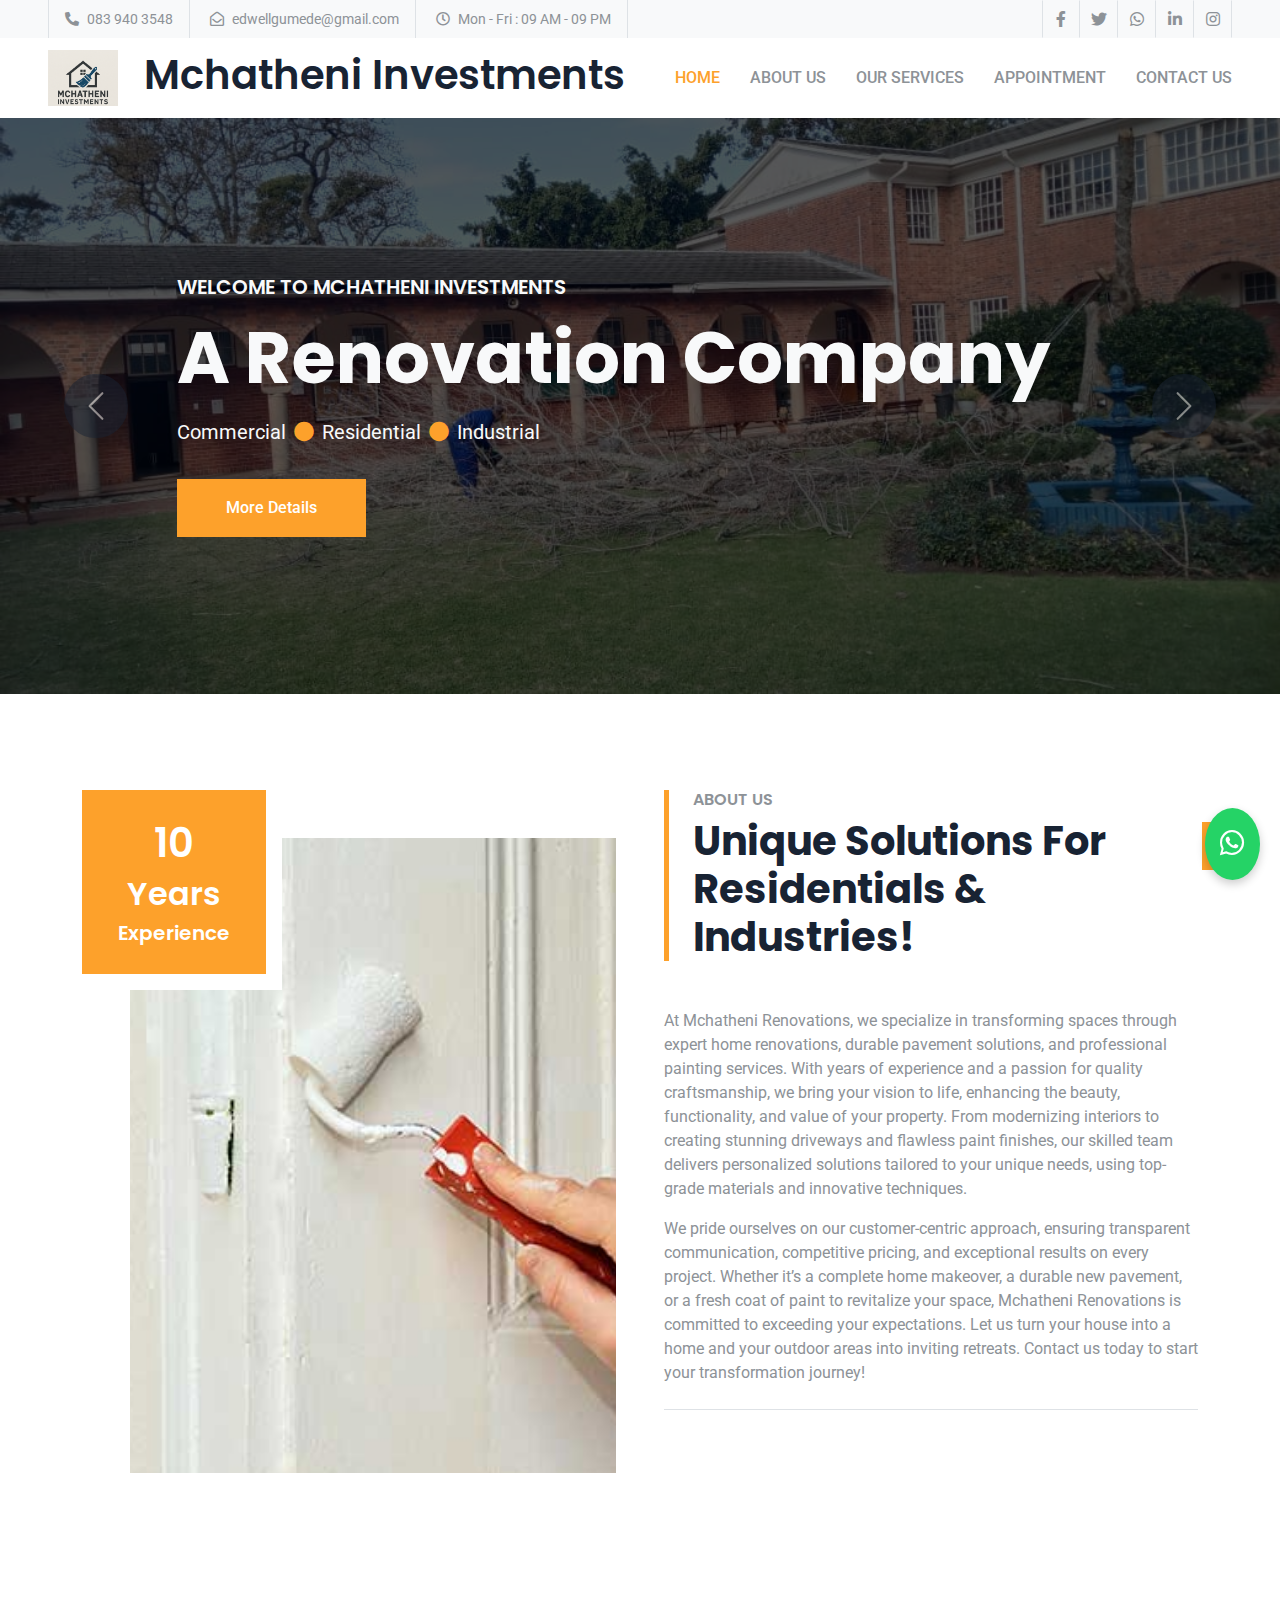
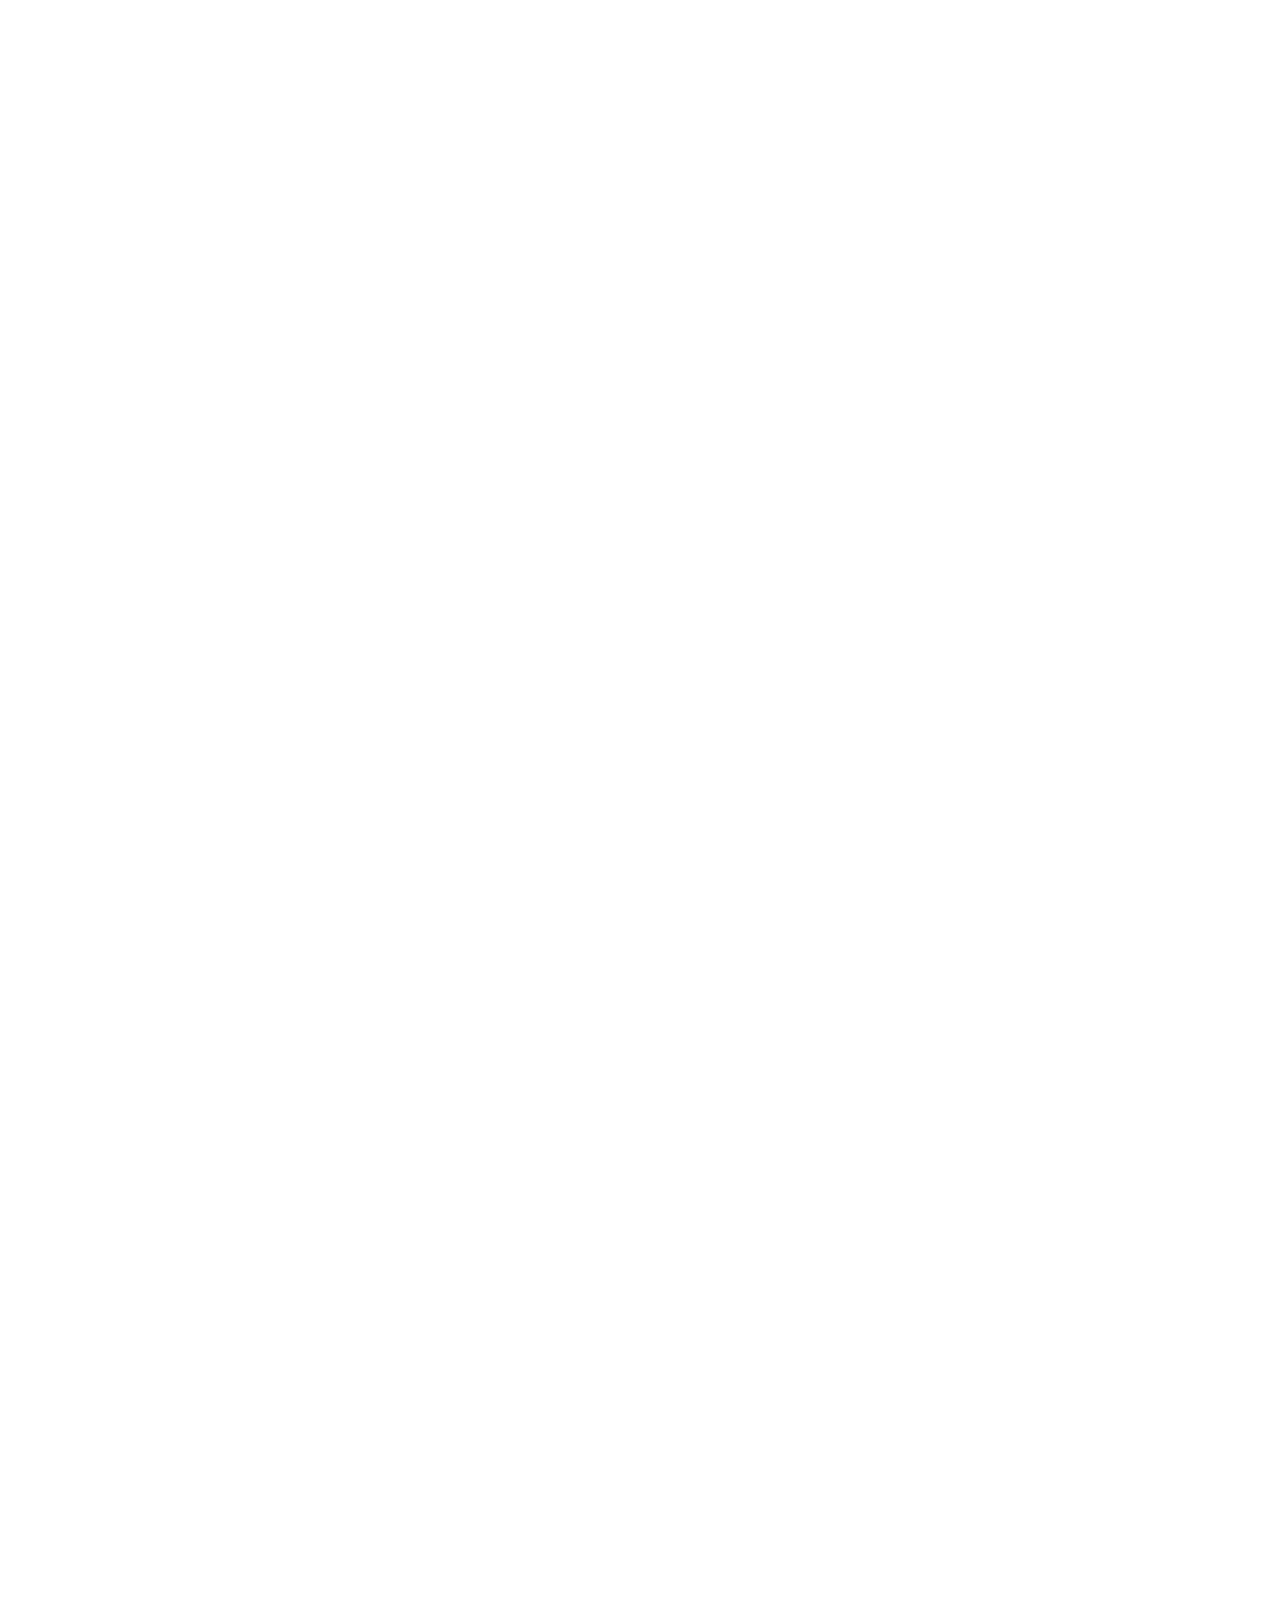
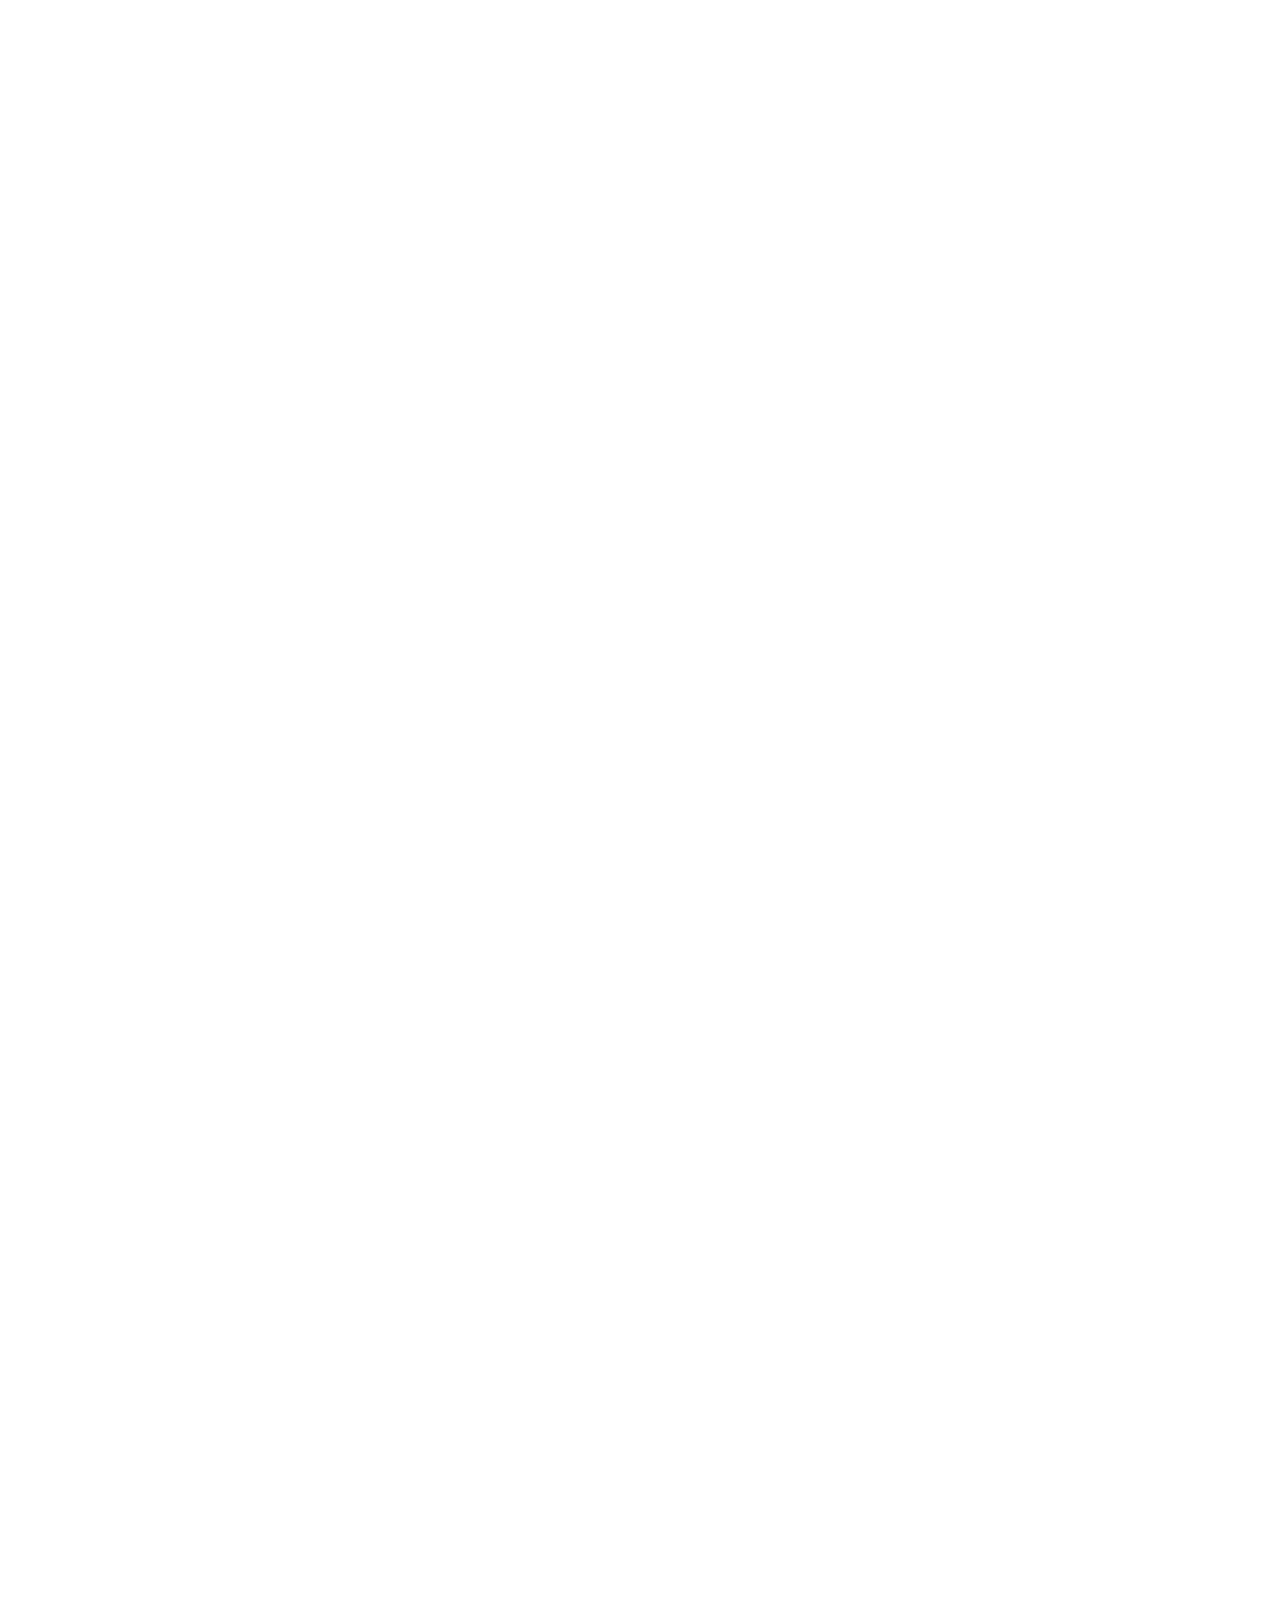
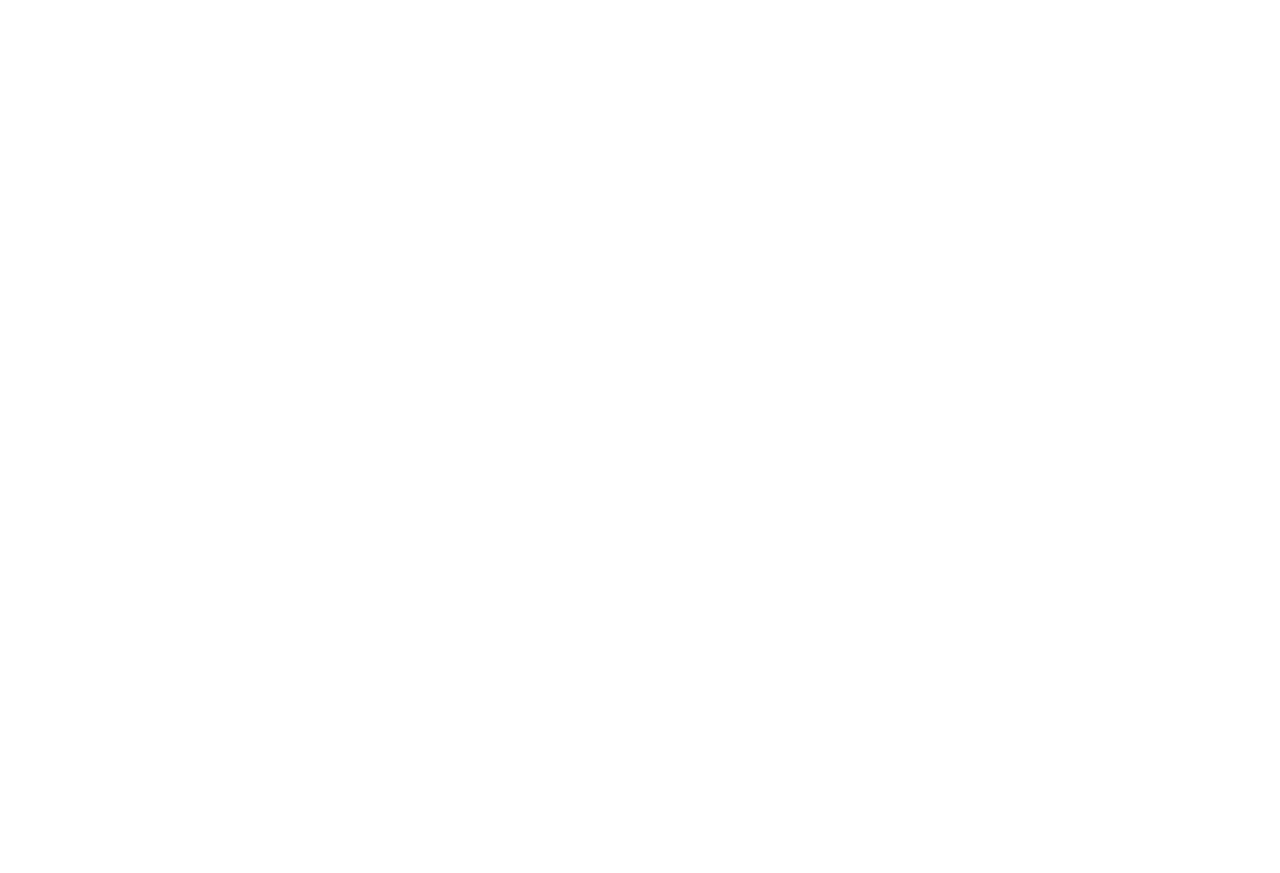
<file: index.html>
<!DOCTYPE html>
<html lang="en">
  <head>
    <meta charset="utf-8" />
    <title>Apex - Home Repair Website Template</title>
    <meta content="width=device-width, initial-scale=1.0" name="viewport" />
    <meta content="" name="keywords" />
    <meta content="" name="description" />
    <link rel="stylesheet" href="https://cdnjs.cloudflare.com/ajax/libs/font-awesome/6.5.2/css/all.min.css">

    <!-- Favicon -->
    <link href="img/favicon.ico" rel="icon" />

    <!-- Google Web Fonts -->
    <link rel="preconnect" href="https://fonts.googleapis.com" />
    <link rel="preconnect" href="https://fonts.gstatic.com" crossorigin />
    <link
      href="https://fonts.googleapis.com/css2?family=Roboto:wght@400;500&family=Poppins:wght@600;700&display=swap"
      rel="stylesheet"
    />

    <!-- Icon Font Stylesheetgjg -->
    <link
      href="https://cdnjs.cloudflare.com/ajax/libs/font-awesome/5.10.0/css/all.min.css"
      rel="stylesheet"
    />
    <link
      href="https://cdn.jsdelivr.net/npm/bootstrap-icons@1.4.1/font/bootstrap-icons.css"
      rel="stylesheet"
    />

    <!-- Libraries Stylesheet -->
    <link href="lib/animate/animate.min.css" rel="stylesheet" />
    <link href="lib/owlcarousel/assets/owl.carousel.min.css" rel="stylesheet" />

    <!-- Customized Bootstrap Stylesheet -->
    <link href="css/bootstrap.min.css" rel="stylesheet" />

    <!-- Template Stylesheet -->
    <link href="css/style.css" rel="stylesheet" />
  </head>

  <!-- WhatsApp Button Styles -->
<style>

.process-box {
  background-color: #f8f9fa;
  border-left: 5px solid #0d6efd;
  padding: 30px;
  border-radius: 10px;
  box-shadow: 0 8px 24px rgba(0, 0, 0, 0.05);
}

.process-box h2 {
  font-weight: 600;
}

.process-box .step h5 {
  font-size: 1.1rem;
  display: flex;
  align-items: center;
}

.process-box .step i {
  font-size: 1.2rem;
}

.process-box p {
  color: #555;
}


  
  .whatsapp-button {
    position: fixed;
    bottom: 20px;
    right: 20px;
    background-color: #25D366;
    color: white;
    font-size: 28px;
    padding: 15px;
    border-radius: 50%;
    text-align: center;
    box-shadow: 0 4px 10px rgba(0, 0, 0, 0.2);
    z-index: 1000;
  }

  .whatsapp-button:hover {
    background-color: #1ebe5d;
    color: #fff;
    text-decoration: none;
  }
</style>
<div
      id="spinner"
      class="show bg-white position-fixed translate-middle w-100 vh-100 top-50 start-50 d-flex align-items-center justify-content-center"
    >
      <div class="spinner-grow text-primary" role="status"></div>
    </div>
    <!-- Spinner End -->

    
    <!-- Topbar Start -->
    <div class="container-fluid bg-light p-0">
      <div class="row gx-0 d-none d-lg-flex">
        <div class="col-lg-7 px-5 text-start">
        <div
            class="h-100 d-inline-flex align-items-center border-start border-end px-3"
          >
            <small class="fa fa-phone-alt me-2"></small>
            <small>083 940 3548</small>
          </div>
          <div class="h-100 d-inline-flex align-items-center border-end px-3">
            <small class="far fa-envelope-open me-2"></small>
            <small>edwellgumede@gmail.com</small>
          </div>
          <div class="h-100 d-inline-flex align-items-center border-end px-3">
            <small class="far fa-clock me-2"></small>
            <small>Mon - Fri : 09 AM - 09 PM</small>
          </div>
        </div> 
        <div class="col-lg-5 px-5 text-end">
          <div class="h-100 d-inline-flex align-items-center">
            <a class="btn btn-square border-end border-start" href=""
              ><i class="fab fa-facebook-f"></i
            ></a>
            <a class="btn btn-square border-end" href=""
              ><i class="fab fa-twitter"></i
            ></a>
             <a class="btn btn-square border-end" href="https://wa.me/27839403548" target="_blank">
    <i class="fab fa-whatsapp"></i>
  </a>
            <a class="btn btn-square border-end" href=""
              ><i class="fab fa-linkedin-in"></i
            ></a>
            <a class="btn btn-square border-end" href=""
              ><i class="fab fa-instagram"></i
            ></a>
          </div>
        </div>
      </div>
    </div>
    <!-- Topbar End -->

    <!-- Navbar Start -->
     <nav
      class="navbar navbar-expand-lg bg-white navbar-light sticky-top px-4 px-lg-5 py-lg-0"
    >
      <a href="index.html" class="navbar-brand d-flex align-items-center">
        <h1 class="m-0">
<img src="img/8f7d494e-265e-48c8-9350-f92fbd258361 - Edited.png"
     alt="Mchatheni Investments Logo"
     class="me-3"
     style="width: 70px; height: 70px; object-fit: contain;">
Mchatheni Investments

        </h1>
      </a>
      <button
        type="button"
        class="navbar-toggler"
        data-bs-toggle="collapse"
        data-bs-target="#navbarCollapse"
      >
        <span class="navbar-toggler-icon"></span>
      </button>
      <div class="collapse navbar-collapse" id="navbarCollapse">
        <div class="navbar-nav ms-auto py-3 py-lg-0">
          <a href="index.html" class="nav-item nav-link active">Home</a>
          <a href="about.html" class="nav-item nav-link">About Us</a>
          <a href="service.html" class="nav-item nav-link">Our Services</a>
           <a href="appointment.html" class="nav-item nav-link">Appointment</a>
            <!--  <a href="team.html" class="dropdown-item">Our Team</a>-->
          <div class="nav-item dropdown">
          <!--  <a
              href="#"
              class="nav-link dropdown-toggle"
              data-bs-toggle="dropdown"
              >Pages</a
            >-->
            <div class="dropdown-menu bg-light m-0">
             <!--<a href="feature.html" class="dropdown-item">Features</a>
              <a href="appointment.html" class="dropdown-item">Appointment</a>
              <a href="testimonial.html" class="dropdown-item">Testimonial</a>-->
            </div>
          </div>
          <a href="contact.html" class="nav-item nav-link">Contact Us</a>
        </div>
      </div>
    </nav>
    <!-- Navbar End -->

    

    <!-- Carousel Start -->
    <div class="container-fluid p-0 mb-5 wow fadeIn" data-wow-delay="0.1s">
      <div id="header-carousel" class="carousel slide" data-bs-ride="carousel">
        <div class="carousel-inner">
          <div class="carousel-item active">
            <img class="w-100" src="img/IMG-20250810-WA0001.jpg" alt="Image" />
            <div class="carousel-caption">
              <div class="container">
                <div class="row justify-content-center">
                  <div class="col-12 col-lg-10">
                    <h5
                      class="text-light text-uppercase mb-3 animated slideInDown"
                    >
                      Welcome to Mchatheni Investments

                    </h5>
                    <h1 class="display-2 text-light mb-3 animated slideInDown">
                      A Renovation Company
                    </h1>
                    <ol class="breadcrumb mb-4 pb-2">
                      <li class="breadcrumb-item fs-5 text-light">
                        Commercial
                      </li>
                      <li class="breadcrumb-item fs-5 text-light">
                        Residential
                      </li>
                      <li class="breadcrumb-item fs-5 text-light">
                        Industrial
                      </li>
                    </ol>
                    <a href="" class="btn btn-primary py-3 px-5"
                      >More Details</a
                    >
                  </div>
                </div>
              </div>
            </div>
          </div>
          <div class="carousel-item">
            <img class="w-100" src="img/IMG-20250810-WA0011.jpg" alt="Image" />
            <div class="carousel-caption">
              <div class="container">
                <div class="row justify-content-center">
                  <div class="col-12 col-lg-10">
                    <h5
                      class="text-light text-uppercase mb-3 animated slideInDown"
                    >
                      Welcome to Mchatheni Investments

                    </h5>
                    <h1 class="display-2 text-light mb-3 animated slideInDown">
                      Professional Renovations and Maintainance
                    </h1>
                    <ol class="breadcrumb mb-4 pb-2">
                      <li class="breadcrumb-item fs-5 text-light">
                        Commercial
                      </li>
                      <li class="breadcrumb-item fs-5 text-light">
                        Residential
                      </li>
                      <li class="breadcrumb-item fs-5 text-light">
                        Industrial
                      </li>
                    </ol>
                    <a href="" class="btn btn-primary py-3 px-5"
                      >More Details</a
                    >
                  </div>
                </div>
              </div>
            </div>
          </div>
        </div>
        <button
          class="carousel-control-prev"
          type="button"
          data-bs-target="#header-carousel"
          data-bs-slide="prev"
        >
          <span class="carousel-control-prev-icon" aria-hidden="true"></span>
          <span class="visually-hidden">Previous</span>
        </button>
        <button
          class="carousel-control-next"
          type="button"
          data-bs-target="#header-carousel"
          data-bs-slide="next"
        >
          <span class="carousel-control-next-icon" aria-hidden="true"></span>
          <span class="visually-hidden">Next</span>
        </button>
      </div>
    </div>
    <!-- Carousel End -->


               
   <!-- About Start -->
    <div class="container-xxl py-5">
      <div class="container">
        <div class="row g-5">
          <div class="col-lg-6 wow fadeInUp" data-wow-delay="0.1s">
            <div
              class="position-relative overflow-hidden ps-5 pt-5 h-100"
              style="min-height: 400px"
            >
              <img
                class="position-absolute w-100 h-100"
                src="img/service-5.jpg"
                alt=""
                style="object-fit: cover"
              />
              <div
                class="position-absolute top-0 start-0 bg-white pe-3 pb-3"
                style="width: 200px; height: 200px"
              >
                <div
                  class="d-flex flex-column justify-content-center text-center bg-primary h-100 p-3"
                >
                  <h1 class="text-white">10</h1>
                  <h2 class="text-white">Years</h2>
                  <h5 class="text-white mb-0">Experience</h5>
                </div>
              </div>
            </div>
          </div>
          <div class="col-lg-6 wow fadeInUp" data-wow-delay="0.5s">
            <div class="h-100">
              <div class="border-start border-5 border-primary ps-4 mb-5">
                <h6 class="text-body text-uppercase mb-2">About Us</h6>
                <h1 class="display-6 mb-0">
                  Unique Solutions For Residentials & Industries!
                </h1>
              </div>
              <p>
                At Mchatheni Renovations, we specialize in transforming spaces through expert home renovations, durable pavement solutions, and professional painting services. With years of experience and a passion for quality craftsmanship, we bring your vision to life, enhancing the beauty, functionality, and value of your property. From modernizing interiors to creating stunning driveways and flawless paint finishes, our skilled team delivers personalized solutions tailored to your unique needs, using top-grade materials and innovative techniques.


              </p>
              <p class="mb-4">
                We pride ourselves on our customer-centric approach, ensuring transparent communication, competitive pricing, and exceptional results on every project. Whether it’s a complete home makeover, a durable new pavement, or a fresh coat of paint to revitalize your space, Mchatheni Renovations is committed to exceeding your expectations. Let us turn your house into a home and your outdoor areas into inviting retreats. Contact us today to start your transformation journey!


              </p>
              <div class="border-top mt-4 pt-4">
                <div class="row g-4">
                  <div class="col-sm-4 d-flex wow fadeIn" data-wow-delay="0.1s">
                    <i
                      class="fa fa-check fa-2x text-primary flex-shrink-0 me-3"
                    ></i>
                    <h6 class="mb-0">Ontime at services</h6>
                  </div>
                  <div class="col-sm-4 d-flex wow fadeIn" data-wow-delay="0.3s">
                    <i
                      class="fa fa-check fa-2x text-primary flex-shrink-0 me-3"
                    ></i>
                    <h6 class="mb-0">24/7 hours services</h6>
                  </div>
                  <div class="col-sm-4 d-flex wow fadeIn" data-wow-delay="0.5s">
                    <i
                      class="fa fa-check fa-2x text-primary flex-shrink-0 me-3"
                    ></i>
                    <h6 class="mb-0">Verified professionals</h6>
                  </div>
                </div>
              </div>
            </div>
          </div>
        </div>
      </div>
    </div>
    <!-- About End -->


    <!-- 
    <div class="container-fluid my-5 p-0">
      <div class="row g-0">
        <div class="col-xl-3 col-sm-6 wow fadeIn" data-wow-delay="0.1s">
          <div class="position-relative">
            <img class="img-fluid w-100" src="img/fact-1.jpg" alt="" />
            <div class="facts-overlay">
              <h1 class="display-1">01</h1>
              <h4 class="text-white mb-3">Construction</h4>
              <p class="text-white">
                Aliqu diam amet diam et eos erat ipsum lorem stet lorem sit
                clita duo justo erat amet
              </p>
              <a class="text-white small" href=""
                >READ MORE<i class="fa fa-arrow-right ms-3"></i
              ></a>
            </div>
          </div>
        </div>
        <div class="col-xl-3 col-sm-6 wow fadeIn" data-wow-delay="0.3s">
          <div class="position-relative">
            <img class="img-fluid w-100" src="img/fact-2.jpg" alt="" />
            <div class="facts-overlay">
              <h1 class="display-1">02</h1>
              <h4 class="text-white mb-3">Mechanical</h4>
              <p class="text-white">
                Aliqu diam amet diam et eos erat ipsum lorem stet lorem sit
                clita duo justo erat amet
              </p>
              <a class="text-white small" href=""
                >READ MORE<i class="fa fa-arrow-right ms-3"></i
              ></a>
            </div>
          </div>
        </div>
        <div class="col-xl-3 col-sm-6 wow fadeIn" data-wow-delay="0.5s">
          <div class="position-relative">
            <img class="img-fluid w-100" src="img/fact-3.jpg" alt="" />
            <div class="facts-overlay">
              <h1 class="display-1">03</h1>
              <h4 class="text-white mb-3">Architecture</h4>
              <p class="text-white">
                Aliqu diam amet diam et eos erat ipsum lorem stet lorem sit
                clita duo justo erat amet
              </p>
              <a class="text-white small" href=""
                >READ MORE<i class="fa fa-arrow-right ms-3"></i
              ></a>
            </div>
          </div>
        </div>
        <div class="col-xl-3 col-sm-6 wow fadeIn" data-wow-delay="0.7s">
          <div class="position-relative">
            <img class="img-fluid w-100" src="img/fact-4.jpg" alt="" />
            <div class="facts-overlay">
              <h1 class="display-1">04</h1>
              <h4 class="text-white mb-3">Interior Design</h4>
              <p class="text-white">
                Aliqu diam amet diam et eos erat ipsum lorem stet lorem sit
                clita duo justo erat amet
              </p>
              <a class="text-white small" href=""
                >READ MORE<i class="fa fa-arrow-right ms-3"></i
              ></a>
            </div>
          </div>
        </div>
      </div>
    </div>
    Facts End -->

    <!-- Features Start -->
    <div class="container-xxl py-5">
      <div class="container">
        <div class="row g-5">
          <div class="col-lg-6 wow fadeInUp" data-wow-delay="0.1s">
            <div class="border-start border-5 border-primary ps-4 mb-5">
              <h6 class="text-body text-uppercase mb-2">Why Choose Us!</h6>
              <h1 class="display-6 mb-0">
                Our Specialization And Company Features
              </h1>
            </div>
            <p class="mb-5">
At Mchatheni Renovations, we stand out for our expertise in home renovations, pavement solutions, and professional painting—transforming spaces with precision and care.

With over 25 years of professional experience, our skilled team delivers high-quality craftsmanship that blends functionality with aesthetic appeal, ensuring every project reflects your vision.

            </p>
            <div class="row gy-5 gx-4">
              <div class="col-sm-6 wow fadeIn" data-wow-delay="0.1s">
                <div class="d-flex align-items-center mb-3">
                  <i
                    class="fa fa-check fa-2x text-primary flex-shrink-0 me-3"
                  ></i>
                  <h6 class="mb-0">Large number of services provided</h6>
                </div>
                <span
                  >We offer a wide range of solutions tailored to meet your specific needs—no matter the industry or scale.</span
                >
              </div>
              <div class="col-sm-6 wow fadeIn" data-wow-delay="0.2s">
                <div class="d-flex align-items-center mb-3">
                  <i
                    class="fa fa-check fa-2x text-primary flex-shrink-0 me-3"
                  ></i>
                  <h6 class="mb-0">25+ years of professional experience</h6>
                </div>
                <span
                  >Our team brings decades of expertise to every project, ensuring quality, efficiency, and trusted results.</span
                >
              </div>
              <div class="col-sm-6 wow fadeIn" data-wow-delay="0.3s">
                <div class="d-flex align-items-center mb-3">
                  <i
                    class="fa fa-check fa-2x text-primary flex-shrink-0 me-3"
                  ></i>
                  <h6 class="mb-0">A large number of grateful customers</h6>
                </div>
                <span
                  >We’re proud to have earned the trust of hundreds of satisfied clients through consistent excellence and customer care.</span
                >
              </div>
              <div class="col-sm-6 wow fadeIn" data-wow-delay="0.4s">
                <div class="d-flex align-items-center mb-3">
                  <i
                    class="fa fa-check fa-2x text-primary flex-shrink-0 me-3"
                  ></i>
                  <h6 class="mb-0">Always reliable and affordable prices</h6>
                </div>
                <span
                  >Quality doesn’t have to come at a high cost. We provide transparent, competitive pricing you can count on.</span
                >
              </div>
            </div>
          </div>
          <div class="col-lg-6 wow fadeInUp" data-wow-delay="0.5s">
            <div
              class="position-relative overflow-hidden ps-5 pt-5 h-100"
              style="min-height: 400px"
            >
              <img
                class="position-absolute w-100 h-100"
                src="img/service-4.jpg"
                alt=""
                style="object-fit: cover"
              />
              <div
                class="position-absolute top-0 start-0 bg-white pe-3 pb-3"
                style="width: 200px; height: 200px"
              >
                <div
                  class="d-flex flex-column justify-content-center text-center bg-primary h-100 p-3"
                >
                  <h1 class="text-white">25</h1>
                  <h2 class="text-white">Years</h2>
                  <h5 class="text-white mb-0">Experience</h5>
                </div>
              </div>
            </div>
          </div>
        </div>
      </div>
    </div>
    <!-- Features End -->

    <!-- Service Start -->
    <div class="container-xxl py-5">
      <div class="container">
        <div class="row g-5 align-items-end mb-5">
          <div class="col-lg-6 wow fadeInUp" data-wow-delay="0.1s">
            <div class="border-start border-5 border-primary ps-4">
              <h6 class="text-body text-uppercase mb-2">Our Services</h6>
              <h1 class="display-6 mb-0">
                Construction And Renovation Solutions
              </h1>
            </div>
          </div>
          <div class="col-lg-6 text-lg-end wow fadeInUp" data-wow-delay="0.3s">
            <a class="btn btn-primary py-3 px-5" href="">More Services</a>
          </div>
        </div>
        <div class="row g-4 justify-content-center">
          <div class="col-lg-4 col-md-6 wow fadeInUp" data-wow-delay="0.1s">
            <div class="service-item bg-light overflow-hidden h-100">
              <img class="img-fluid" src="img/service-1.jpg" alt="" />
              <div class="service-text position-relative text-center h-100 p-4">
                <h5 class="mb-3">Building Construction</h5>
                <p>
From the ground up, we deliver high-quality construction services using durable materials and modern techniques to bring your vision to life.                </p>
                <a class="small" href="BuildingConstruction.html"
                  >READ MORE<i class="fa fa-arrow-right ms-3"></i
                ></a>
              </div>
            </div>
          </div>
          <div class="col-lg-4 col-md-6 wow fadeInUp" data-wow-delay="0.3s">
            <div class="service-item bg-light overflow-hidden h-100">
              <img class="img-fluid" src="img/IMG-20250810-WA0011.jpg" alt="" />
              <div class="service-text position-relative text-center h-100 p-4">
                <h5 class="mb-3">Home Maintainance</h5>
                <p>
                  Keep your home in top shape with our reliable and efficient maintenance services, tailored to prevent costly repairs and ensure peace of mind.
                </p>
                <a class="small" href="HomeMaintainance.html"
                  >READ MORE<i class="fa fa-arrow-right ms-3"></i
                ></a>
              </div>
            </div>
          </div>
          <div class="col-lg-4 col-md-6 wow fadeInUp" data-wow-delay="0.5s">
            <div class="service-item bg-light overflow-hidden h-100">
              <img class="img-fluid" src="img/renovation-majeure-1.jpg" alt="" />
              <div class="service-text position-relative text-center h-100 p-4">
                <h5 class="mb-3">Renovation and Painting</h5>
                <p>
                  Refresh your space with expert renovations and flawless paintwork that breathe new life into your home or office.
                </p>
                <a class="small" href=""
                  >READ MORE<i class="fa fa-arrow-right ms-3"></i
                ></a>
              </div>
            </div>
          </div>
        <!-- <div class="col-lg-4 col-md-6 wow fadeInUp" data-wow-delay="0.1s">
            <div class="service-item bg-light overflow-hidden h-100">
              <img class="img-fluid" src="img/service-4.jpg" alt="" />
              <div class="service-text position-relative text-center h-100 p-4">
                <h5 class="mb-3">Wiring and installation</h5>
                <p>
                  We provide safe, certified electrical wiring and appliance installations, ensuring your property is powered efficiently and securely.
                </p>
                <a class="small" href=""
                  >READ MORE<i class="fa fa-arrow-right ms-3"></i
                ></a>
              </div>
            </div>
          </div>-->
          <div class="col-lg-4 col-md-6 wow fadeInUp" data-wow-delay="0.3s">
            <div class="service-item bg-light overflow-hidden h-100">
              <img class="img-fluid" src="img/service-5.jpg" alt="" />
              <div class="service-text position-relative text-center h-100 p-4">
                <h5 class="mb-3">Tiling and Painting</h5>
                <p>
                  Add style and durability to any space with our expert tiling and flooring services, available in a variety of designs and materials.
                </p>
                <a class="small" href="TilingandPainting.html"
                  >READ MORE<i class="fa fa-arrow-right ms-3"></i
                ></a>
              </div>
            </div>
          </div>
          <div class="col-lg-4 col-md-6 wow fadeInUp" data-wow-delay="0.5s">
            <div class="service-item bg-light overflow-hidden h-100">
              <img class="img-fluid" src="img/service-6.jpg" alt="" />
              <div class="service-text position-relative text-center h-100 p-4">
                <h5 class="mb-3">Interior Design</h5>
                <p>
                  Transform your interiors with elegant, functional designs tailored to your lifestyle and aesthetic preferences.

                </p>
                <a class="small" href="InteriorDesign.html"
                  >READ MORE<i class="fa fa-arrow-right ms-3"></i
                ></a>
              </div>
            </div>
          </div>

 <div class="col-lg-4 col-md-6 wow fadeInUp" data-wow-delay="0.5s">
            <div class="service-item bg-light overflow-hidden h-100">
              <img class="img-fluid" src="img/mow_grasses_520x500_a743d182-25f4-4dc0-93e5-36eb971d1b1c.webp" alt="" />
              <div class="service-text position-relative text-center h-100 p-4">
                <h5 class="mb-3">Garden Cleaning</h5>
                <p>
Bring your garden to life with beautiful, practical designs customized to match your lifestyle and love for nature.
                </p>
                <a class="small" href="garden.html"
                  >READ MORE<i class="fa fa-arrow-right ms-3"></i
                ></a>
              </div>
            </div>
          </div>




        </div>
      </div>
    </div>
    <!-- Service End -->

    <!-- Appointment Start -->
    <div
      class="container-fluid appointment my-5 py-5 wow fadeIn"
      data-wow-delay="0.1s"
    >
      <div class="container py-5">
        <div class="row g-5">
          <div class="col-lg-5 col-md-6 wow fadeIn" data-wow-delay="0.3s">
            <div class="border-start border-5 border-primary ps-4 mb-5">
              <h6 class="text-white text-uppercase mb-2">Appointment</h6>
              <h1 class="display-6 text-white mb-0">
                A Company Involved In Service And Maintenance
              </h1>
            </div>
            <p class="text-white mb-0">
              Schedule your renovation consultation today! Our expert team is ready to transform your space. Contact us to book an appointment, and let’s discuss your project vision, timeline, and budget. Call now or fill out our online form for a free estimate!


            </p>
          </div>
          <div class="col-lg-7 col-md-6 wow fadeIn" data-wow-delay="0.5s">
             <form id="appointmentForm">

  <div class="row g-3">
    <div class="col-sm-6">
      <div class="form-floating">
        <input
          type="text"
          name="user_name"
          class="form-control bg-dark border-0"
          id="gname"
          placeholder="Your Name"
        />
        <label for="gname">Your Name</label>
      </div>
    </div>
    <div class="col-sm-6">
      <div class="form-floating">
        <input
          type="email"
          name="user_email"
          class="form-control bg-dark border-0"
          id="gmail"
          placeholder="Your Email"
        />
        <label for="gmail">Your Email</label>
      </div>
    </div>
    <div class="col-sm-6">
      <div class="form-floating">
        <input
          type="text"
          name="user_mobile"
          class="form-control bg-dark border-0"
          id="cname"
          placeholder="Your Mobile"
        />
        <label for="cname">Your Mobile</label>
      </div>
    </div>
    <div class="col-sm-6">
      <div class="form-floating">
        <input
          type="text"
          name="service_type"
          class="form-control bg-dark border-0"
          id="cage"
          placeholder="Service Type"
        />
        <label for="cage">Service Type</label>
      </div>
    </div>
    <div class="col-12">
      <div class="form-floating">
        <textarea
          name="message"
          class="form-control bg-dark border-0"
          placeholder="Leave a message here" 
          id="message"
          style="height: 100px"
        ></textarea>
        <label for="message">Message</label>
      </div>
    </div>
    <div class="col-12">
      <button class="btn btn-primary w-100 py-3" type="submit">
        Get Appointment
      </button>
    </div>
  </div>
</form>


<script>
  document
    .getElementById("appointmentForm")
    .addEventListener("submit", function (e) {
      e.preventDefault();

      emailjs
        .sendForm(
          "service_9qeb7qp",       // Service ID
          "template_y8jtonw",      // Template ID
          this,                    // HTML form element
          "b44OpxIqqjLquscBT"      // Public Key
        )
        .then(
          function () {
            alert("✅ Appointment request sent successfully!");
            document.getElementById("appointmentForm").reset();
          },
          function (error) {
            alert("❌ Failed to send appointment request: " + error.text);
          }
        );
    });
</script>

          </div>
        </div>
      </div>
    </div>
    <!-- Appointment End -->

    <!-- WhatsApp Chat Button -->
<a href="https://wa.me/27839403548" target="_blank" class="whatsapp-button">
  <i class="fab fa-whatsapp"></i>
</a>


    <!-- Team Start -->
    <div class="container-xxl py-5">
      <div class="container">
        <div class="row g-5 align-items-end mb-5">
          <div class="col-lg-6 wow fadeInUp" data-wow-delay="0.1s">
            <div class="border-start border-5 border-primary ps-4">
              <h6 class="text-body text-uppercase mb-2">Our Founder</h6>
              <h1 class="display-6 mb-0">Our Expert Worker</h1>
            </div>
          </div>
          <div class="col-lg-6 wow fadeInUp" data-wow-delay="0.3s">
            <p class="mb-0">
              
            </p>
          </div>
        </div>
        <div class="row g-4">
          <div class="col-lg-4 col-md-6 wow fadeInUp" data-wow-delay="0.1s">
            <div class="team-item position-relative">
              <img class="img-fluid" src="img/download (4).jpg" alt="" />
              <div class="team-text bg-white p-4">
                <h5>Rezzy Gumede</h5>
                <span>Engineer</span>
              </div>
            </div>
          </div>
         <!-- <div class="col-lg-4 col-md-6 wow fadeInUp" data-wow-delay="0.3s">
            <div class="team-item position-relative">
              <img class="img-fluid" src="img/team-2.jpg" alt="" />
              <div class="team-text bg-white p-4">
                <h5>Full Name</h5>
                <span>Engineer</span>
              </div>
            </div>
          </div>-->
         <!-- <div class="col-lg-4 col-md-6 wow fadeInUp" data-wow-delay="0.5s">
            <div class="team-item position-relative">
              <img class="img-fluid" src="img/team-3.jpg" alt="" />
              <div class="team-text bg-white p-4">
                <h5>Full Name</h5>
                <span>Engineer</span>
              </div>
            </div>
          </div>-->
        </div>
      </div>
    </div>
    <!-- Team End -->

  <div class="col-lg-7 wow fadeInUp" data-wow-delay="0.5s">
  <div class="process-box bg-light p-4 rounded shadow-sm">
    <h2 class="mb-4 text-primary">Our Renovation Process</h2>
    <div class="step mb-4">
      <h5 class="text-dark mb-2"><i class="fa fa-comments text-primary me-2"></i>1. Initial Consultation</h5>
      <p class="mb-0">We start with a free consultation to understand your needs, budget, and design preferences.</p>
    </div>
    <div class="step mb-4">
      <h5 class="text-dark mb-2"><i class="fa fa-pencil-ruler text-primary me-2"></i>2. Planning & Design</h5>
      <p class="mb-0">Our team creates detailed designs and timelines so you know exactly what to expect.</p>
    </div>
    <div class="step mb-4">
      <h5 class="text-dark mb-2"><i class="fa fa-hammer text-primary me-2"></i>3. Construction</h5>
      <p class="mb-0">Skilled professionals carry out the work with minimal disruption to your home.</p>
    </div>
    <div class="step">
      <h5 class="text-dark mb-2"><i class="fa fa-thumbs-up text-primary me-2"></i>4. Final Walkthrough</h5>
      <p class="mb-0">We review the completed project with you to ensure everything meets your expectations.</p>
    </div>
  </div>
</div>


    <!-- Footer Start -->
    <div
      class="container-fluid bg-dark footer mt-5 pt-5 wow fadeIn"
      data-wow-delay="0.1s"
    >
      <div class="container py-5">
        <div class="row g-5">
          <div class="col-lg-3 col-md-6">
            <h1 class="text-white mb-4">
              <i class="fa fa-building text-primary me-3"></i>
            </h1>
            <p>
              Mchatheni Renovations
            </p>
            <div class="d-flex pt-2">
              <a class="btn btn-square btn-outline-primary me-1" href=""
                ><i class="fab fa-twitter"></i
              ></a>
              <a class="btn btn-square btn-outline-primary me-1" href=""
                ><i class="fab fa-facebook-f"></i
              ></a>
              <a class="btn btn-square btn-outline-primary me-1" href=""
                ><i class="fab fa-youtube"></i
              ></a>
              <a class="btn btn-square btn-outline-primary me-0" href=""
                ><i class="fab fa-linkedin-in"></i
              ></a>
               <a class="btn btn-square btn-outline-primary me-0" href="https://wa.me/27839403548"
                ><i class="fa-brands fa-whatsapp"></i
              ></a>
            </div>
          </div>
          <div class="col-lg-3 col-md-6">
            <h4 class="text-light mb-4">Address</h4>
            <p>
              <i class="fa fa-map-marker-alt me-3"></i>No 17 Nomyani drive slovo park Milnerton code 7441 
            </p>
            <p><i class="fa fa-phone-alt me-3"></i>083 940 3548
</p>
            <p><i class="fa fa-envelope me-3"></i>edwellgumede@gmail.com</p>
          </div>

 

          <div class="col-lg-3 col-md-6">
            <h4 class="text-light mb-4">Quick Links</h4>
            <a class="btn btn-link" href="about.html">About Us</a>
            <a class="btn btn-link" href="contact.html">Contact Us</a>
            <a class="btn btn-link" href="service.html">Our Services</a>
           <!-- <a class="btn btn-link" href="">Terms & Condition</a>-->
           <!-- <a class="btn btn-link" href="">Support</a>-->
          </div>
          <div class="col-lg-3 col-md-6">
            <h4 class="text-light mb-4">Newsletter</h4>
            <p></p>
            <div class="position-relative mx-auto" style="max-width: 400px">
              <input
                class="form-control bg-transparent w-100 py-3 ps-4 pe-5"
                type="text"
                placeholder="Your email"
              />
              <button
                type="button"
                class="btn btn-primary py-2 position-absolute top-0 end-0 mt-2 me-2"
              >
                SignUp
              </button>
            </div>
          </div>
        </div>
      </div>
      <div class="container-fluid copyright">
        <div class="container">
          <div class="row">
            <div class="col-md-6 text-center text-md-start mb-3 mb-md-0">
              &copy; <a href="#">Mchatheni Renovations

</a>, All Right Reserved.
            </div>
            <div class="col-md-6 text-center text-md-end">
              <!--/*** This template is free as long as you keep the footer author’s credit link/attribution link/backlink. If you'd like to use the template without the footer author’s credit link/attribution link/backlink, you can purchase the Credit Removal License from "https://htmlcodex.com/credit-removal". Thank you for your support. ***/-->
              Designed By <a href="https://www.linkedin.com/in/keitumetse-sianda-520661229/">Keitumetse Sianda</a>
              <br />
              <a href="https://themewagon.com" target="_blank"></a>
            </div>
          </div>
        </div>
      </div>
    </div>
    <!-- Footer End -->

    <!-- Back to Top -->
    <a href="#" class="btn btn-lg btn-primary btn-lg-square back-to-top"
      ><i class="bi bi-arrow-up"></i
    ></a>

    <!-- JavaScript Libraries -->
    <script src="https://code.jquery.com/jquery-3.4.1.min.js"></script>
    <script src="https://cdn.jsdelivr.net/npm/bootstrap@5.0.0/dist/js/bootstrap.bundle.min.js"></script>
    <script src="lib/wow/wow.min.js"></script>
    <script src="lib/easing/easing.min.js"></script>
    <script src="lib/waypoints/waypoints.min.js"></script>
    <script src="lib/owlcarousel/owl.carousel.min.js"></script>

    <!-- Template Javascript -->
    <script src="js/main.js"></script>
    <script src="https://cdn.emailjs.com/dist/email.min.js"></script>

  </body>
</html>
</file>
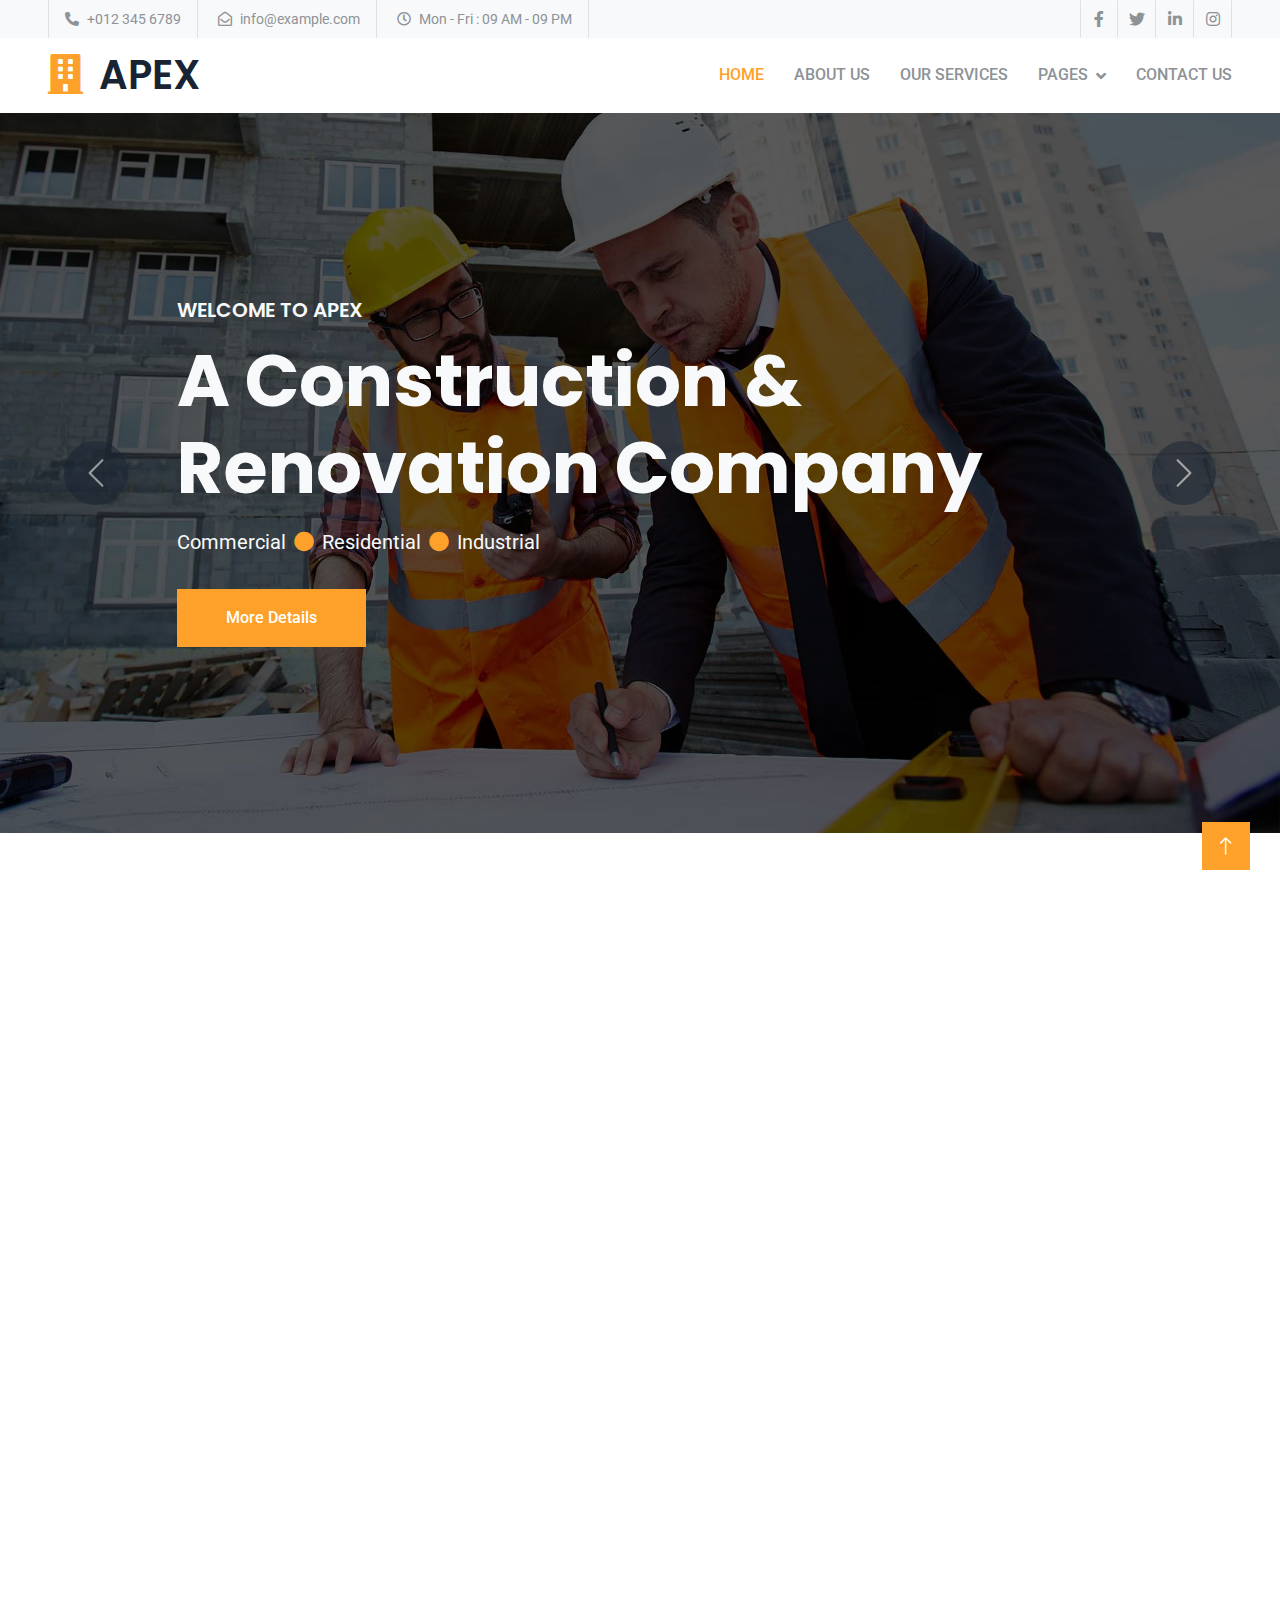
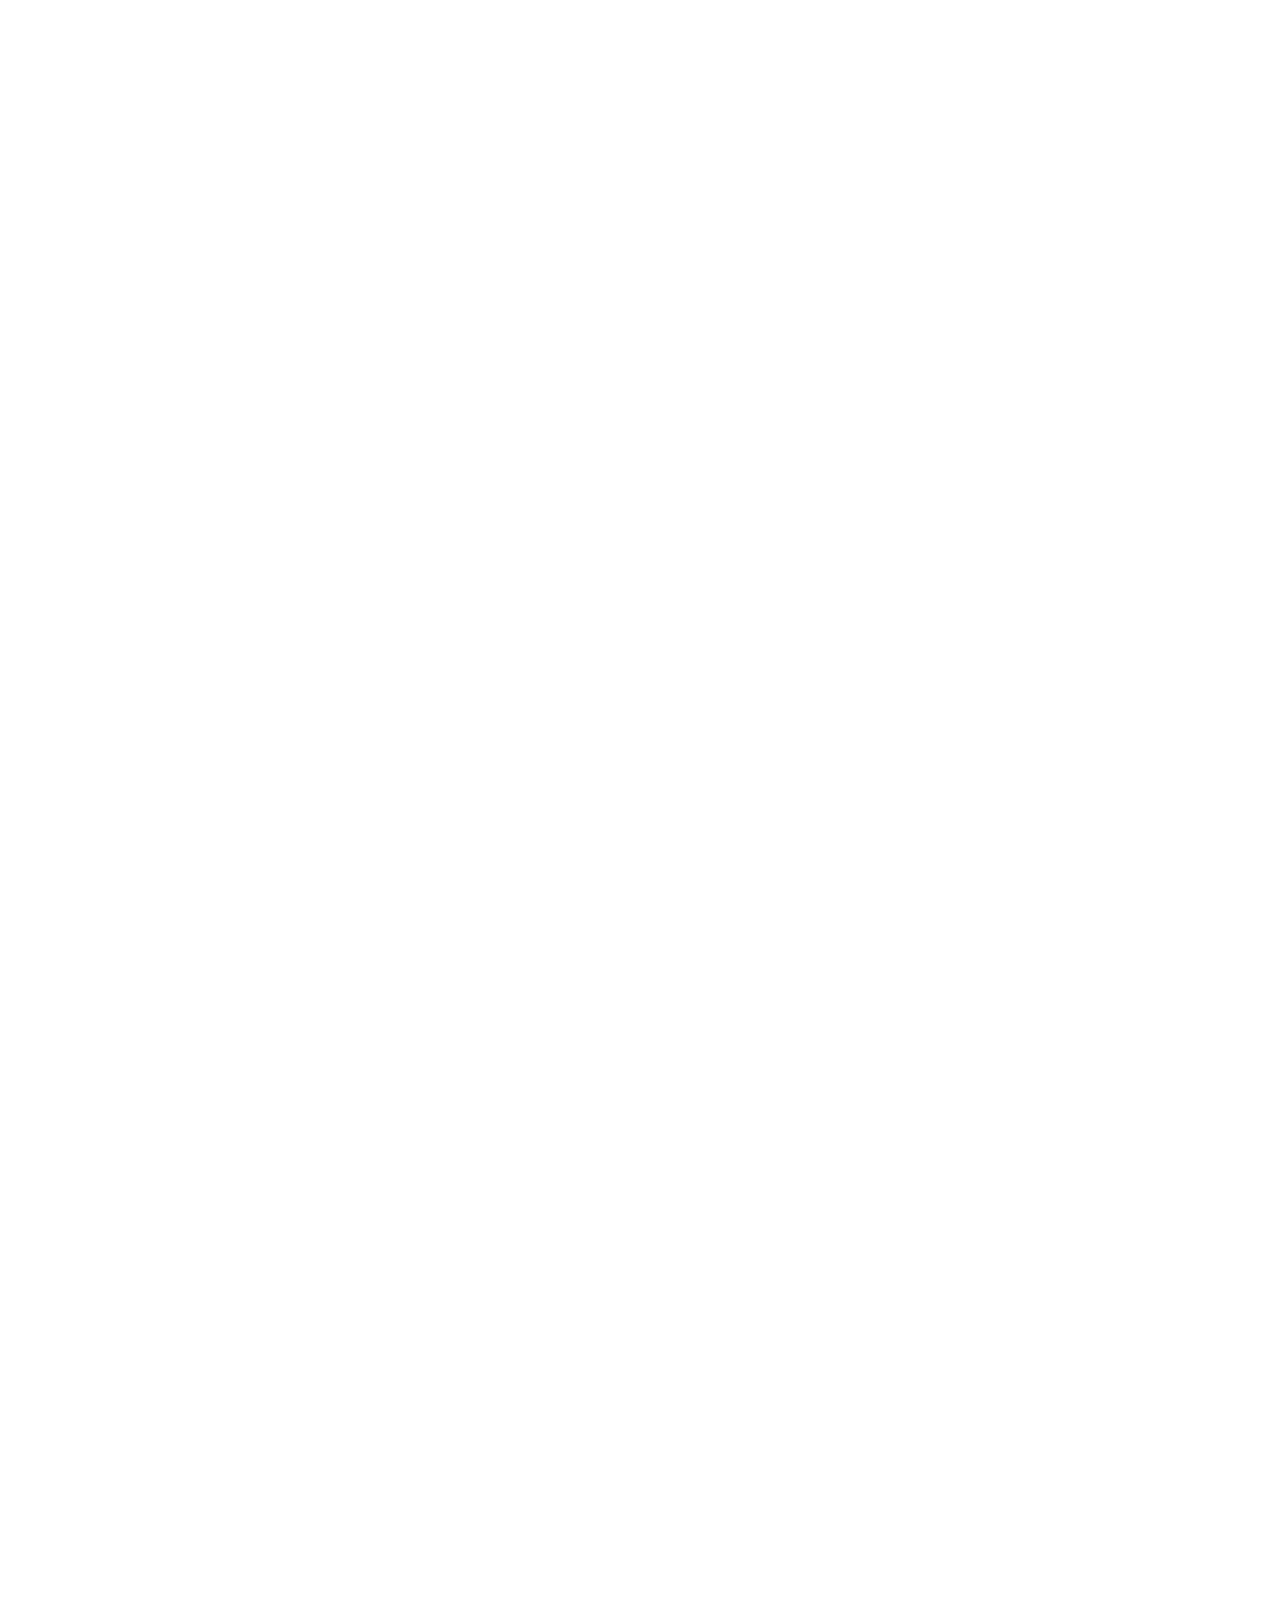
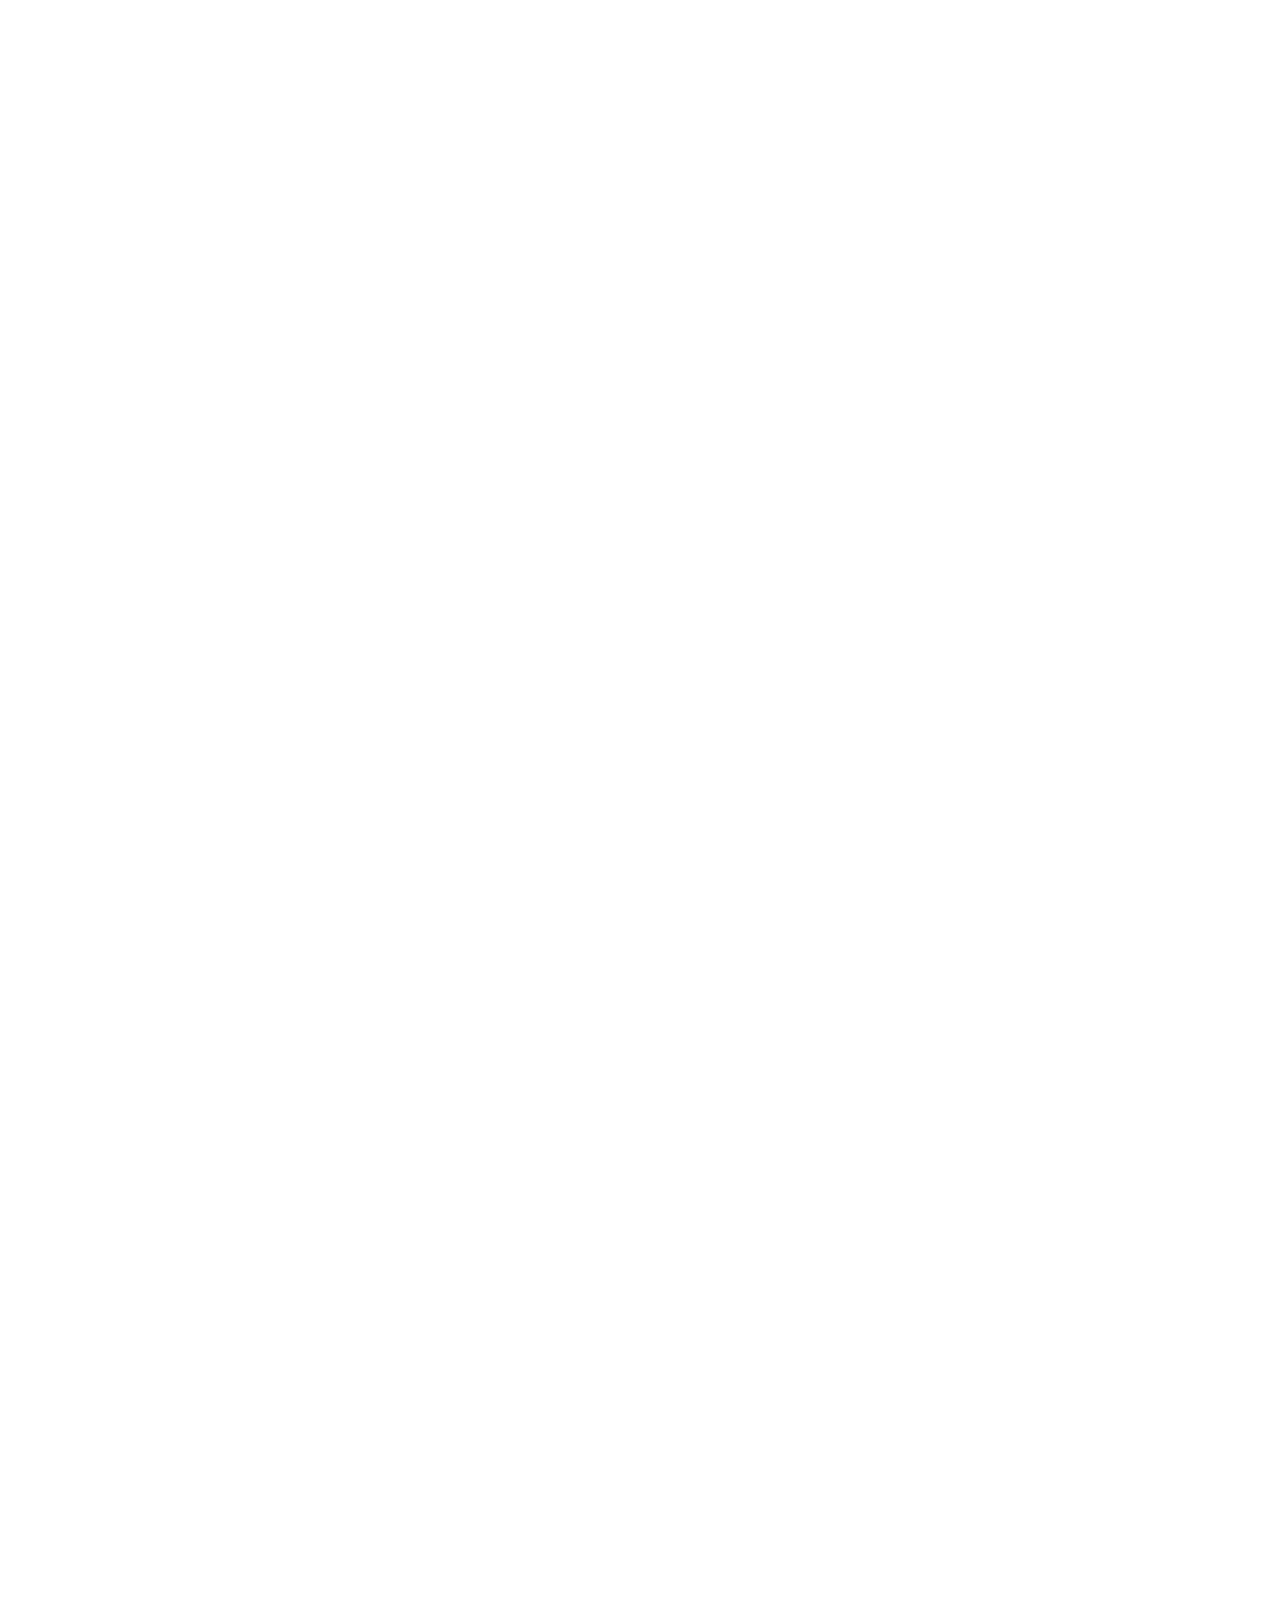
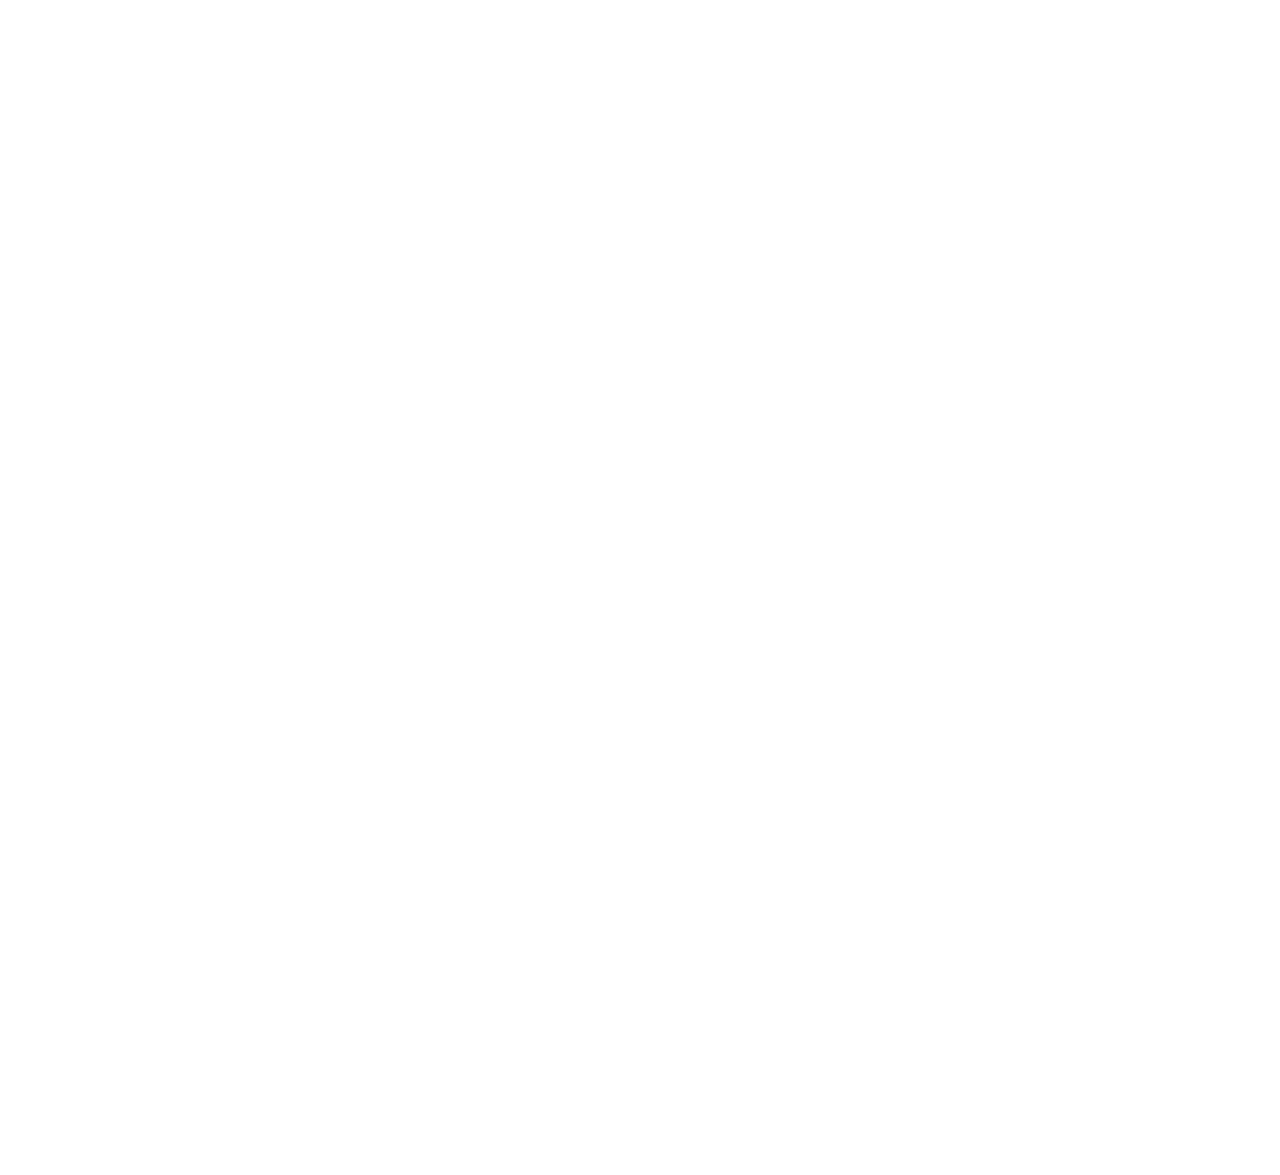
<file: 6.html>
<!DOCTYPE html>
<html lang="en">
  <head>
    <meta charset="utf-8" />
    <title>Apex - Home Repair Website Template</title>
    <meta content="width=device-width, initial-scale=1.0" name="viewport" />
    <meta content="" name="keywords" />
    <meta content="" name="description" />

    <!-- Favicon -->
    <link href="img/favicon.ico" rel="icon" />

    <!-- Google Web Fonts -->
    <link rel="preconnect" href="https://fonts.googleapis.com" />
    <link rel="preconnect" href="https://fonts.gstatic.com" crossorigin />
    <link
      href="https://fonts.googleapis.com/css2?family=Roboto:wght@400;500&family=Poppins:wght@600;700&display=swap"
      rel="stylesheet"
    />

    <!-- Icon Font Stylesheet -->
    <link
      href="https://cdnjs.cloudflare.com/ajax/libs/font-awesome/5.10.0/css/all.min.css"
      rel="stylesheet"
    />
    <link
      href="https://cdn.jsdelivr.net/npm/bootstrap-icons@1.4.1/font/bootstrap-icons.css"
      rel="stylesheet"
    />

    <!-- Libraries Stylesheet -->
    <link href="lib/animate/animate.min.css" rel="stylesheet" />
    <link href="lib/owlcarousel/assets/owl.carousel.min.css" rel="stylesheet" />

    <!-- Customized Bootstrap Stylesheet -->
    <link href="css/bootstrap.min.css" rel="stylesheet" />

    <!-- Template Stylesheet -->
    <link href="css/style.css" rel="stylesheet" />
  </head>

  <body>
    <!-- Spinner Start -->
    <div
      id="spinner"
      class="show bg-white position-fixed translate-middle w-100 vh-100 top-50 start-50 d-flex align-items-center justify-content-center"
    >
      <div class="spinner-grow text-primary" role="status"></div>
    </div>
    <!-- Spinner End -->

    <!-- Topbar Start -->
    <div class="container-fluid bg-light p-0">
      <div class="row gx-0 d-none d-lg-flex">
        <div class="col-lg-7 px-5 text-start">
          <div
            class="h-100 d-inline-flex align-items-center border-start border-end px-3"
          >
            <small class="fa fa-phone-alt me-2"></small>
            <small>+012 345 6789</small>
          </div>
          <div class="h-100 d-inline-flex align-items-center border-end px-3">
            <small class="far fa-envelope-open me-2"></small>
            <small>info@example.com</small>
          </div>
          <div class="h-100 d-inline-flex align-items-center border-end px-3">
            <small class="far fa-clock me-2"></small>
            <small>Mon - Fri : 09 AM - 09 PM</small>
          </div>
        </div>
        <div class="col-lg-5 px-5 text-end">
          <div class="h-100 d-inline-flex align-items-center">
            <a class="btn btn-square border-end border-start" href=""
              ><i class="fab fa-facebook-f"></i
            ></a>
            <a class="btn btn-square border-end" href=""
              ><i class="fab fa-twitter"></i
            ></a>
            <a class="btn btn-square border-end" href=""
              ><i class="fab fa-linkedin-in"></i
            ></a>
            <a class="btn btn-square border-end" href=""
              ><i class="fab fa-instagram"></i
            ></a>
          </div>
        </div>
      </div>
    </div>
    <!-- Topbar End -->

    <!-- Navbar Start -->
    <nav
      class="navbar navbar-expand-lg bg-white navbar-light sticky-top px-4 px-lg-5 py-lg-0"
    >
      <a href="index.html" class="navbar-brand d-flex align-items-center">
        <h1 class="m-0">
          <i class="fa fa-building text-primary me-3"></i>APEX
        </h1>
      </a>
      <button
        type="button"
        class="navbar-toggler"
        data-bs-toggle="collapse"
        data-bs-target="#navbarCollapse"
      >
        <span class="navbar-toggler-icon"></span>
      </button>
      <div class="collapse navbar-collapse" id="navbarCollapse">
        <div class="navbar-nav ms-auto py-3 py-lg-0">
          <a href="index.html" class="nav-item nav-link active">Home</a>
          <a href="about.html" class="nav-item nav-link">About Us</a>
          <a href="service.html" class="nav-item nav-link">Our Services</a>
          <div class="nav-item dropdown">
            <a
              href="#"
              class="nav-link dropdown-toggle"
              data-bs-toggle="dropdown"
              >Pages</a
            >
            <div class="dropdown-menu bg-light m-0">
              <a href="feature.html" class="dropdown-item">Features</a>
              <a href="appointment.html" class="dropdown-item">Appointment</a>
              <a href="team.html" class="dropdown-item">Our Team</a>
              <a href="testimonial.html" class="dropdown-item">Testimonial</a>
              <a href="404.html" class="dropdown-item">404 Page</a>
            </div>
          </div>
          <a href="contact.html" class="nav-item nav-link">Contact Us</a>
        </div>
      </div>
    </nav>
    <!-- Navbar End -->

    <!-- Carousel Start -->
    <div class="container-fluid p-0 mb-5 wow fadeIn" data-wow-delay="0.1s">
      <div id="header-carousel" class="carousel slide" data-bs-ride="carousel">
        <div class="carousel-inner">
          <div class="carousel-item active">
            <img class="w-100" src="img/carousel-1.jpg" alt="Image" />
            <div class="carousel-caption">
              <div class="container">
                <div class="row justify-content-center">
                  <div class="col-12 col-lg-10">
                    <h5
                      class="text-light text-uppercase mb-3 animated slideInDown"
                    >
                      Welcome to Apex
                    </h5>
                    <h1 class="display-2 text-light mb-3 animated slideInDown">
                      A Construction & Renovation Company
                    </h1>
                    <ol class="breadcrumb mb-4 pb-2">
                      <li class="breadcrumb-item fs-5 text-light">
                        Commercial
                      </li>
                      <li class="breadcrumb-item fs-5 text-light">
                        Residential
                      </li>
                      <li class="breadcrumb-item fs-5 text-light">
                        Industrial
                      </li>
                    </ol>
                    <a href="" class="btn btn-primary py-3 px-5"
                      >More Details</a
                    >
                  </div>
                </div>
              </div>
            </div>
          </div>
          <div class="carousel-item">
            <img class="w-100" src="img/carousel-2.jpg" alt="Image" />
            <div class="carousel-caption">
              <div class="container">
                <div class="row justify-content-center">
                  <div class="col-12 col-lg-10">
                    <h5
                      class="text-light text-uppercase mb-3 animated slideInDown"
                    >
                      Welcome to Apex
                    </h5>
                    <h1 class="display-2 text-light mb-3 animated slideInDown">
                      Professional Tiling & Painting Services
                    </h1>
                    <ol class="breadcrumb mb-4 pb-2">
                      <li class="breadcrumb-item fs-5 text-light">
                        Commercial
                      </li>
                      <li class="breadcrumb-item fs-5 text-light">
                        Residential
                      </li>
                      <li class="breadcrumb-item fs-5 text-light">
                        Industrial
                      </li>
                    </ol>
                    <a href="" class="btn btn-primary py-3 px-5"
                      >More Details</a
                    >
                  </div>
                </div>
              </div>
            </div>
          </div>
        </div>
        <button
          class="carousel-control-prev"
          type="button"
          data-bs-target="#header-carousel"
          data-bs-slide="prev"
        >
          <span class="carousel-control-prev-icon" aria-hidden="true"></span>
          <span class="visually-hidden">Previous</span>
        </button>
        <button
          class="carousel-control-next"
          type="button"
          data-bs-target="#header-carousel"
          data-bs-slide="next"
        >
          <span class="carousel-control-next-icon" aria-hidden="true"></span>
          <span class="visually-hidden">Next</span>
        </button>
      </div>
    </div>
    <!-- Carousel End -->

    <!-- About Start -->
    <div class="container-xxl py-5">
      <div class="container">
        <div class="row g-5">
          <div class="col-lg-6 wow fadeInUp" data-wow-delay="0.1s">
            <div
              class="position-relative overflow-hidden ps-5 pt-5 h-100"
              style="min-height: 400px"
            >
              <img
                class="position-absolute w-100 h-100"
                src="img/about.jpg"
                alt=""
                style="object-fit: cover"
              />
              <div
                class="position-absolute top-0 start-0 bg-white pe-3 pb-3"
                style="width: 200px; height: 200px"
              >
                <div
                  class="d-flex flex-column justify-content-center text-center bg-primary h-100 p-3"
                >
                  <h1 class="text-white">25</h1>
                  <h2 class="text-white">Years</h2>
                  <h5 class="text-white mb-0">Experience</h5>
                </div>
              </div>
            </div>
          </div>
          <div class="col-lg-6 wow fadeInUp" data-wow-delay="0.5s">
            <div class="h-100">
              <div class="border-start border-5 border-primary ps-4 mb-5">
                <h6 class="text-body text-uppercase mb-2">About Us</h6>
                <h1 class="display-6 mb-0">
                  Unique Solutions For Residentials & Industries!
                </h1>
              </div>
              <p>
                Tempor erat elitr rebum at clita. Diam dolor diam ipsum sit.
                Aliqu diam amet diam et eos. Clita erat ipsum et lorem et sit,
                sed stet lorem sit clita duo justo magna dolore erat amet
              </p>
              <p class="mb-4">
                Tempor erat elitr rebum at clita. Diam dolor diam ipsum sit.
                Aliqu diam amet diam et eos. Clita erat ipsum et lorem et sit,
                sed stet lorem sit clita duo justo magna dolore erat amet
              </p>
              <div class="border-top mt-4 pt-4">
                <div class="row g-4">
                  <div class="col-sm-4 d-flex wow fadeIn" data-wow-delay="0.1s">
                    <i
                      class="fa fa-check fa-2x text-primary flex-shrink-0 me-3"
                    ></i>
                    <h6 class="mb-0">Ontime at services</h6>
                  </div>
                  <div class="col-sm-4 d-flex wow fadeIn" data-wow-delay="0.3s">
                    <i
                      class="fa fa-check fa-2x text-primary flex-shrink-0 me-3"
                    ></i>
                    <h6 class="mb-0">24/7 hours services</h6>
                  </div>
                  <div class="col-sm-4 d-flex wow fadeIn" data-wow-delay="0.5s">
                    <i
                      class="fa fa-check fa-2x text-primary flex-shrink-0 me-3"
                    ></i>
                    <h6 class="mb-0">Verified professionals</h6>
                  </div>
                </div>
              </div>
            </div>
          </div>
        </div>
      </div>
    </div>
    <!-- About End -->

    <!-- Facts Start -->
    <div class="container-fluid my-5 p-0">
      <div class="row g-0">
        <div class="col-xl-3 col-sm-6 wow fadeIn" data-wow-delay="0.1s">
          <div class="position-relative">
            <img class="img-fluid w-100" src="img/fact-1.jpg" alt="" />
            <div class="facts-overlay">
              <h1 class="display-1">01</h1>
              <h4 class="text-white mb-3">Construction</h4>
              <p class="text-white">
                Aliqu diam amet diam et eos erat ipsum lorem stet lorem sit
                clita duo justo erat amet
              </p>
              <a class="text-white small" href=""
                >READ MORE<i class="fa fa-arrow-right ms-3"></i
              ></a>
            </div>
          </div>
        </div>
        <div class="col-xl-3 col-sm-6 wow fadeIn" data-wow-delay="0.3s">
          <div class="position-relative">
            <img class="img-fluid w-100" src="img/fact-2.jpg" alt="" />
            <div class="facts-overlay">
              <h1 class="display-1">02</h1>
              <h4 class="text-white mb-3">Mechanical</h4>
              <p class="text-white">
                Aliqu diam amet diam et eos erat ipsum lorem stet lorem sit
                clita duo justo erat amet
              </p>
              <a class="text-white small" href=""
                >READ MORE<i class="fa fa-arrow-right ms-3"></i
              ></a>
            </div>
          </div>
        </div>
        <div class="col-xl-3 col-sm-6 wow fadeIn" data-wow-delay="0.5s">
          <div class="position-relative">
            <img class="img-fluid w-100" src="img/fact-3.jpg" alt="" />
            <div class="facts-overlay">
              <h1 class="display-1">03</h1>
              <h4 class="text-white mb-3">Architecture</h4>
              <p class="text-white">
                Aliqu diam amet diam et eos erat ipsum lorem stet lorem sit
                clita duo justo erat amet
              </p>
              <a class="text-white small" href=""
                >READ MORE<i class="fa fa-arrow-right ms-3"></i
              ></a>
            </div>
          </div>
        </div>
        <div class="col-xl-3 col-sm-6 wow fadeIn" data-wow-delay="0.7s">
          <div class="position-relative">
            <img class="img-fluid w-100" src="img/fact-4.jpg" alt="" />
            <div class="facts-overlay">
              <h1 class="display-1">04</h1>
              <h4 class="text-white mb-3">Interior Design</h4>
              <p class="text-white">
                Aliqu diam amet diam et eos erat ipsum lorem stet lorem sit
                clita duo justo erat amet
              </p>
              <a class="text-white small" href=""
                >READ MORE<i class="fa fa-arrow-right ms-3"></i
              ></a>
            </div>
          </div>
        </div>
      </div>
    </div>
    <!-- Facts End -->

    <!-- Features Start -->
    <div class="container-xxl py-5">
      <div class="container">
        <div class="row g-5">
          <div class="col-lg-6 wow fadeInUp" data-wow-delay="0.1s">
            <div class="border-start border-5 border-primary ps-4 mb-5">
              <h6 class="text-body text-uppercase mb-2">Why Choose Us!</h6>
              <h1 class="display-6 mb-0">
                Our Specialization And Company Features
              </h1>
            </div>
            <p class="mb-5">
              Tempor erat elitr rebum at clita. Diam dolor diam ipsum sit. Aliqu
              diam amet diam et eos. Clita erat ipsum et lorem et sit, sed stet
              lorem sit clita duo justo magna dolore erat amet
            </p>
            <div class="row gy-5 gx-4">
              <div class="col-sm-6 wow fadeIn" data-wow-delay="0.1s">
                <div class="d-flex align-items-center mb-3">
                  <i
                    class="fa fa-check fa-2x text-primary flex-shrink-0 me-3"
                  ></i>
                  <h6 class="mb-0">Large number of services provided</h6>
                </div>
                <span
                  >Magna sea eos sit dolor, ipsum amet ipsum lorem diam</span
                >
              </div>
              <div class="col-sm-6 wow fadeIn" data-wow-delay="0.2s">
                <div class="d-flex align-items-center mb-3">
                  <i
                    class="fa fa-check fa-2x text-primary flex-shrink-0 me-3"
                  ></i>
                  <h6 class="mb-0">25+ years of professional experience</h6>
                </div>
                <span
                  >Magna sea eos sit dolor, ipsum amet ipsum lorem diam</span
                >
              </div>
              <div class="col-sm-6 wow fadeIn" data-wow-delay="0.3s">
                <div class="d-flex align-items-center mb-3">
                  <i
                    class="fa fa-check fa-2x text-primary flex-shrink-0 me-3"
                  ></i>
                  <h6 class="mb-0">A large number of grateful customers</h6>
                </div>
                <span
                  >Magna sea eos sit dolor, ipsum amet ipsum lorem diam</span
                >
              </div>
              <div class="col-sm-6 wow fadeIn" data-wow-delay="0.4s">
                <div class="d-flex align-items-center mb-3">
                  <i
                    class="fa fa-check fa-2x text-primary flex-shrink-0 me-3"
                  ></i>
                  <h6 class="mb-0">Always reliable and affordable prices</h6>
                </div>
                <span
                  >Magna sea eos sit dolor, ipsum amet ipsum lorem diam</span
                >
              </div>
            </div>
          </div>
          <div class="col-lg-6 wow fadeInUp" data-wow-delay="0.5s">
            <div
              class="position-relative overflow-hidden ps-5 pt-5 h-100"
              style="min-height: 400px"
            >
              <img
                class="position-absolute w-100 h-100"
                src="img/feature.jpg"
                alt=""
                style="object-fit: cover"
              />
              <div
                class="position-absolute top-0 start-0 bg-white pe-3 pb-3"
                style="width: 200px; height: 200px"
              >
                <div
                  class="d-flex flex-column justify-content-center text-center bg-primary h-100 p-3"
                >
                  <h1 class="text-white">25</h1>
                  <h2 class="text-white">Years</h2>
                  <h5 class="text-white mb-0">Experience</h5>
                </div>
              </div>
            </div>
          </div>
        </div>
      </div>
    </div>
    <!-- Features End -->

    <!-- Service Start -->
    <div class="container-xxl py-5">
      <div class="container">
        <div class="row g-5 align-items-end mb-5">
          <div class="col-lg-6 wow fadeInUp" data-wow-delay="0.1s">
            <div class="border-start border-5 border-primary ps-4">
              <h6 class="text-body text-uppercase mb-2">Our Services</h6>
              <h1 class="display-6 mb-0">
                Construction And Renovation Solutions
              </h1>
            </div>
          </div>
          <div class="col-lg-6 text-lg-end wow fadeInUp" data-wow-delay="0.3s">
            <a class="btn btn-primary py-3 px-5" href="">More Services</a>
          </div>
        </div>
        <div class="row g-4 justify-content-center">
          <div class="col-lg-4 col-md-6 wow fadeInUp" data-wow-delay="0.1s">
            <div class="service-item bg-light overflow-hidden h-100">
              <img class="img-fluid" src="img/service-1.jpg" alt="" />
              <div class="service-text position-relative text-center h-100 p-4">
                <h5 class="mb-3">Building Construction</h5>
                <p>
                  Tempor erat elitr rebum at clita dolor diam ipsum sit diam
                  amet diam et eos
                </p>
                <a class="small" href=""
                  >READ MORE<i class="fa fa-arrow-right ms-3"></i
                ></a>
              </div>
            </div>
          </div>
          <div class="col-lg-4 col-md-6 wow fadeInUp" data-wow-delay="0.3s">
            <div class="service-item bg-light overflow-hidden h-100">
              <img class="img-fluid" src="img/service-2.jpg" alt="" />
              <div class="service-text position-relative text-center h-100 p-4">
                <h5 class="mb-3">Home Maintainance</h5>
                <p>
                  Tempor erat elitr rebum at clita dolor diam ipsum sit diam
                  amet diam et eos
                </p>
                <a class="small" href=""
                  >READ MORE<i class="fa fa-arrow-right ms-3"></i
                ></a>
              </div>
            </div>
          </div>
          <div class="col-lg-4 col-md-6 wow fadeInUp" data-wow-delay="0.5s">
            <div class="service-item bg-light overflow-hidden h-100">
              <img class="img-fluid" src="img/service-3.jpg" alt="" />
              <div class="service-text position-relative text-center h-100 p-4">
                <h5 class="mb-3">Renovation and Painting</h5>
                <p>
                  Tempor erat elitr rebum at clita dolor diam ipsum sit diam
                  amet diam et eos
                </p>
                <a class="small" href=""
                  >READ MORE<i class="fa fa-arrow-right ms-3"></i
                ></a>
              </div>
            </div>
          </div>
          <div class="col-lg-4 col-md-6 wow fadeInUp" data-wow-delay="0.1s">
            <div class="service-item bg-light overflow-hidden h-100">
              <img class="img-fluid" src="img/service-4.jpg" alt="" />
              <div class="service-text position-relative text-center h-100 p-4">
                <h5 class="mb-3">Wiring and installation</h5>
                <p>
                  Tempor erat elitr rebum at clita dolor diam ipsum sit diam
                  amet diam et eos
                </p>
                <a class="small" href=""
                  >READ MORE<i class="fa fa-arrow-right ms-3"></i
                ></a>
              </div>
            </div>
          </div>
          <div class="col-lg-4 col-md-6 wow fadeInUp" data-wow-delay="0.3s">
            <div class="service-item bg-light overflow-hidden h-100">
              <img class="img-fluid" src="img/service-5.jpg" alt="" />
              <div class="service-text position-relative text-center h-100 p-4">
                <h5 class="mb-3">Tiling and Painting</h5>
                <p>
                  Tempor erat elitr rebum at clita dolor diam ipsum sit diam
                  amet diam et eos
                </p>
                <a class="small" href=""
                  >READ MORE<i class="fa fa-arrow-right ms-3"></i
                ></a>
              </div>
            </div>
          </div>
          <div class="col-lg-4 col-md-6 wow fadeInUp" data-wow-delay="0.5s">
            <div class="service-item bg-light overflow-hidden h-100">
              <img class="img-fluid" src="img/service-6.jpg" alt="" />
              <div class="service-text position-relative text-center h-100 p-4">
                <h5 class="mb-3">Interior Design</h5>
                <p>
                  Tempor erat elitr rebum at clita dolor diam ipsum sit diam
                  amet diam et eos
                </p>
                <a class="small" href=""
                  >READ MORE<i class="fa fa-arrow-right ms-3"></i
                ></a>
              </div>
            </div>
          </div>
        </div>
      </div>
    </div>
    <!-- Service End -->

    <!-- Appointment Start -->
    <div
      class="container-fluid appointment my-5 py-5 wow fadeIn"
      data-wow-delay="0.1s"
    >
      <div class="container py-5">
        <div class="row g-5">
          <div class="col-lg-5 col-md-6 wow fadeIn" data-wow-delay="0.3s">
            <div class="border-start border-5 border-primary ps-4 mb-5">
              <h6 class="text-white text-uppercase mb-2">Appointment</h6>
              <h1 class="display-6 text-white mb-0">
                A Company Involved In Service And Maintenance
              </h1>
            </div>
            <p class="text-white mb-0">
              Tempor erat elitr rebum at clita. Diam dolor diam ipsum sit. Aliqu
              diam amet diam et eos. Clita erat ipsum et lorem et sit, sed stet
              lorem sit clita duo justo magna dolore erat amet
            </p>
          </div>
          <div class="col-lg-7 col-md-6 wow fadeIn" data-wow-delay="0.5s">
            <form>
              <div class="row g-3">
                <div class="col-sm-6">
                  <div class="form-floating">
                    <input
                      type="text"
                      class="form-control bg-dark border-0"
                      id="gname"
                      placeholder="Gurdian Name"
                    />
                    <label for="gname">Your Name</label>
                  </div>
                </div>
                <div class="col-sm-6">
                  <div class="form-floating">
                    <input
                      type="email"
                      class="form-control bg-dark border-0"
                      id="gmail"
                      placeholder="Gurdian Email"
                    />
                    <label for="gmail">Your Email</label>
                  </div>
                </div>
                <div class="col-sm-6">
                  <div class="form-floating">
                    <input
                      type="text"
                      class="form-control bg-dark border-0"
                      id="cname"
                      placeholder="Child Name"
                    />
                    <label for="cname">Your Mobile</label>
                  </div>
                </div>
                <div class="col-sm-6">
                  <div class="form-floating">
                    <input
                      type="text"
                      class="form-control bg-dark border-0"
                      id="cage"
                      placeholder="Child Age"
                    />
                    <label for="cage">Service Type</label>
                  </div>
                </div>
                <div class="col-12">
                  <div class="form-floating">
                    <textarea
                      class="form-control bg-dark border-0"
                      placeholder="Leave a message here"
                      id="message"
                      style="height: 100px"
                    ></textarea>
                    <label for="message">Message</label>
                  </div>
                </div>
                <div class="col-12">
                  <button class="btn btn-primary w-100 py-3" type="submit">
                    Get Appointment
                  </button>
                </div>
              </div>
            </form>
          </div>
        </div>
      </div>
    </div>
    <!-- Appointment End -->

    <!-- Team Start -->
    <div class="container-xxl py-5">
      <div class="container">
        <div class="row g-5 align-items-end mb-5">
          <div class="col-lg-6 wow fadeInUp" data-wow-delay="0.1s">
            <div class="border-start border-5 border-primary ps-4">
              <h6 class="text-body text-uppercase mb-2">Our Team</h6>
              <h1 class="display-6 mb-0">Our Expert Worker</h1>
            </div>
          </div>
          <div class="col-lg-6 wow fadeInUp" data-wow-delay="0.3s">
            <p class="mb-0">
              Tempor erat elitr rebum at clita. Diam dolor diam ipsum sit. Aliqu
              diam amet diam et eos. Clita erat ipsum et lorem et sit, sed stet
              lorem sit clita duo justo magna dolore erat amet
            </p>
          </div>
        </div>
        <div class="row g-4">
          <div class="col-lg-4 col-md-6 wow fadeInUp" data-wow-delay="0.1s">
            <div class="team-item position-relative">
              <img class="img-fluid" src="img/team-1.jpg" alt="" />
              <div class="team-text bg-white p-4">
                <h5>Full Name</h5>
                <span>Engineer</span>
              </div>
            </div>
          </div>
          <div class="col-lg-4 col-md-6 wow fadeInUp" data-wow-delay="0.3s">
            <div class="team-item position-relative">
              <img class="img-fluid" src="img/team-2.jpg" alt="" />
              <div class="team-text bg-white p-4">
                <h5>Full Name</h5>
                <span>Engineer</span>
              </div>
            </div>
          </div>
          <div class="col-lg-4 col-md-6 wow fadeInUp" data-wow-delay="0.5s">
            <div class="team-item position-relative">
              <img class="img-fluid" src="img/team-3.jpg" alt="" />
              <div class="team-text bg-white p-4">
                <h5>Full Name</h5>
                <span>Engineer</span>
              </div>
            </div>
          </div>
        </div>
      </div>
    </div>
    <!-- Team End -->

    <!-- Testimonial Start -->
    <div class="container-xxl py-5">
      <div class="container">
        <div class="row g-5">
          <div class="col-lg-5 wow fadeInUp" data-wow-delay="0.1s">
            <div class="border-start border-5 border-primary ps-4 mb-5">
              <h6 class="text-body text-uppercase mb-2">Testimonial</h6>
              <h1 class="display-6 mb-0">What Our Happy Clients Say!</h1>
            </div>
            <p class="mb-4">
              Diam dolor diam ipsum sit. Aliqu diam amet diam et eos. Clita erat
              ipsum et lorem et sit, sed stet lorem sit clita duo justo magna
              dolore erat amet
            </p>
            <div class="row g-4">
              <div class="col-sm-6">
                <div class="d-flex align-items-center mb-2">
                  <i class="fa fa-users fa-2x text-primary flex-shrink-0"></i>
                  <h1 class="ms-3 mb-0">123+</h1>
                </div>
                <h5 class="mb-0">Happy Clients</h5>
              </div>
              <div class="col-sm-6">
                <div class="d-flex align-items-center mb-2">
                  <i class="fa fa-check fa-2x text-primary flex-shrink-0"></i>
                  <h1 class="ms-3 mb-0">123+</h1>
                </div>
                <h5 class="mb-0">Projects Done</h5>
              </div>
            </div>
          </div>
          <div class="col-lg-7 wow fadeInUp" data-wow-delay="0.5s">
            <div class="owl-carousel testimonial-carousel">
              <div class="testimonial-item">
                <img
                  class="img-fluid mb-4"
                  src="img/testimonial-1.jpg"
                  alt=""
                />
                <p class="fs-5">
                  Dolores sed duo clita tempor justo dolor et stet lorem kasd
                  labore dolore lorem ipsum. At lorem lorem magna ut et, nonumy
                  et labore et tempor diam tempor erat.
                </p>
                <div
                  class="bg-primary mb-3"
                  style="width: 60px; height: 5px"
                ></div>
                <h5>Client Name</h5>
                <span>Profession</span>
              </div>
              <div class="testimonial-item">
                <img
                  class="img-fluid mb-4"
                  src="img/testimonial-2.jpg"
                  alt=""
                />
                <p class="fs-5">
                  Dolores sed duo clita tempor justo dolor et stet lorem kasd
                  labore dolore lorem ipsum. At lorem lorem magna ut et, nonumy
                  et labore et tempor diam tempor erat.
                </p>
                <div
                  class="bg-primary mb-3"
                  style="width: 60px; height: 5px"
                ></div>
                <h5>Client Name</h5>
                <span>Profession</span>
              </div>
            </div>
          </div>
        </div>
      </div>
    </div>
    <!-- Testimonial End -->

    <!-- Footer Start -->
    <div
      class="container-fluid bg-dark footer mt-5 pt-5 wow fadeIn"
      data-wow-delay="0.1s"
    >
      <div class="container py-5">
        <div class="row g-5">
          <div class="col-lg-3 col-md-6">
            <h1 class="text-white mb-4">
              <i class="fa fa-building text-primary me-3"></i>APEX
            </h1>
            <p>
              Diam dolor diam ipsum sit. Aliqu diam amet diam et eos. Clita erat
              ipsum et lorem et sit, sed stet lorem sit clita
            </p>
            <div class="d-flex pt-2">
              <a class="btn btn-square btn-outline-primary me-1" href=""
                ><i class="fab fa-twitter"></i
              ></a>
              <a class="btn btn-square btn-outline-primary me-1" href=""
                ><i class="fab fa-facebook-f"></i
              ></a>
              <a class="btn btn-square btn-outline-primary me-1" href=""
                ><i class="fab fa-youtube"></i
              ></a>
              <a class="btn btn-square btn-outline-primary me-0" href=""
                ><i class="fab fa-linkedin-in"></i
              ></a>
            </div>
          </div>
          <div class="col-lg-3 col-md-6">
            <h4 class="text-light mb-4">Address</h4>
            <p>
              <i class="fa fa-map-marker-alt me-3"></i>123 Street, New York, USA
            </p>
            <p><i class="fa fa-phone-alt me-3"></i>+012 345 67890</p>
            <p><i class="fa fa-envelope me-3"></i>info@example.com</p>
          </div>
          <div class="col-lg-3 col-md-6">
            <h4 class="text-light mb-4">Quick Links</h4>
            <a class="btn btn-link" href="">About Us</a>
            <a class="btn btn-link" href="">Contact Us</a>
            <a class="btn btn-link" href="">Our Services</a>
            <a class="btn btn-link" href="">Terms & Condition</a>
            <a class="btn btn-link" href="">Support</a>
          </div>
          <div class="col-lg-3 col-md-6">
            <h4 class="text-light mb-4">Newsletter</h4>
            <p>Dolor amet sit justo amet elitr clita ipsum elitr est.</p>
            <div class="position-relative mx-auto" style="max-width: 400px">
              <input
                class="form-control bg-transparent w-100 py-3 ps-4 pe-5"
                type="text"
                placeholder="Your email"
              />
              <button
                type="button"
                class="btn btn-primary py-2 position-absolute top-0 end-0 mt-2 me-2"
              >
                SignUp
              </button>
            </div>
          </div>
        </div>
      </div>
      <div class="container-fluid copyright">
        <div class="container">
          <div class="row">
            <div class="col-md-6 text-center text-md-start mb-3 mb-md-0">
              &copy; <a href="#">Your Site Name</a>, All Right Reserved.
            </div>
            <div class="col-md-6 text-center text-md-end">
              <!--/*** This template is free as long as you keep the footer author’s credit link/attribution link/backlink. If you'd like to use the template without the footer author’s credit link/attribution link/backlink, you can purchase the Credit Removal License from "https://htmlcodex.com/credit-removal". Thank you for your support. ***/-->
              Designed By <a href="https://htmlcodex.com">HTML Codex</a>
              <br />Distributed By:
              <a href="https://themewagon.com" target="_blank">ThemeWagon</a>
            </div>
          </div>
        </div>
      </div>
    </div>
    <!-- Footer End -->

    <!-- Back to Top -->
    <a href="#" class="btn btn-lg btn-primary btn-lg-square back-to-top"
      ><i class="bi bi-arrow-up"></i
    ></a>

    <!-- JavaScript Libraries -->
    <script src="https://code.jquery.com/jquery-3.4.1.min.js"></script>
    <script src="https://cdn.jsdelivr.net/npm/bootstrap@5.0.0/dist/js/bootstrap.bundle.min.js"></script>
    <script src="lib/wow/wow.min.js"></script>
    <script src="lib/easing/easing.min.js"></script>
    <script src="lib/waypoints/waypoints.min.js"></script>
    <script src="lib/owlcarousel/owl.carousel.min.js"></script>

    <!-- Template Javascript -->
    <script src="js/main.js"></script>
  </body>
</html>
</file>
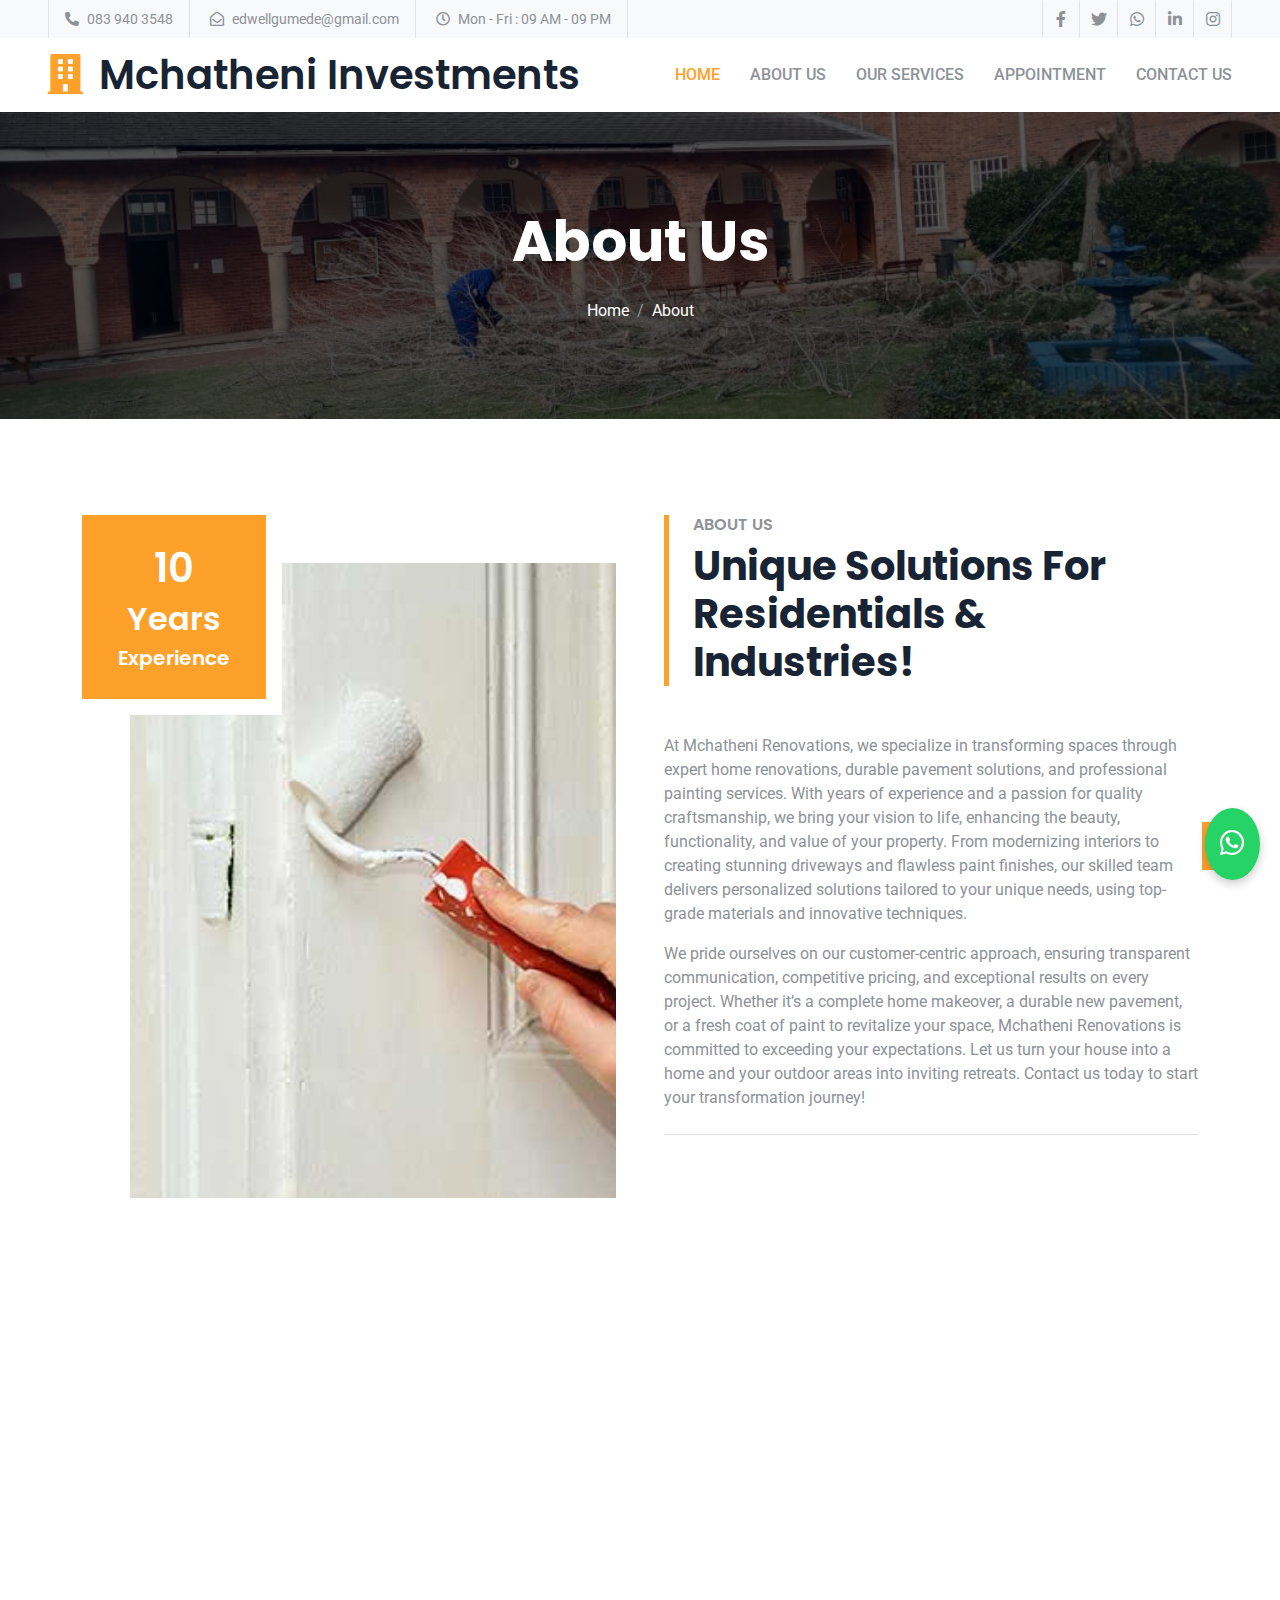
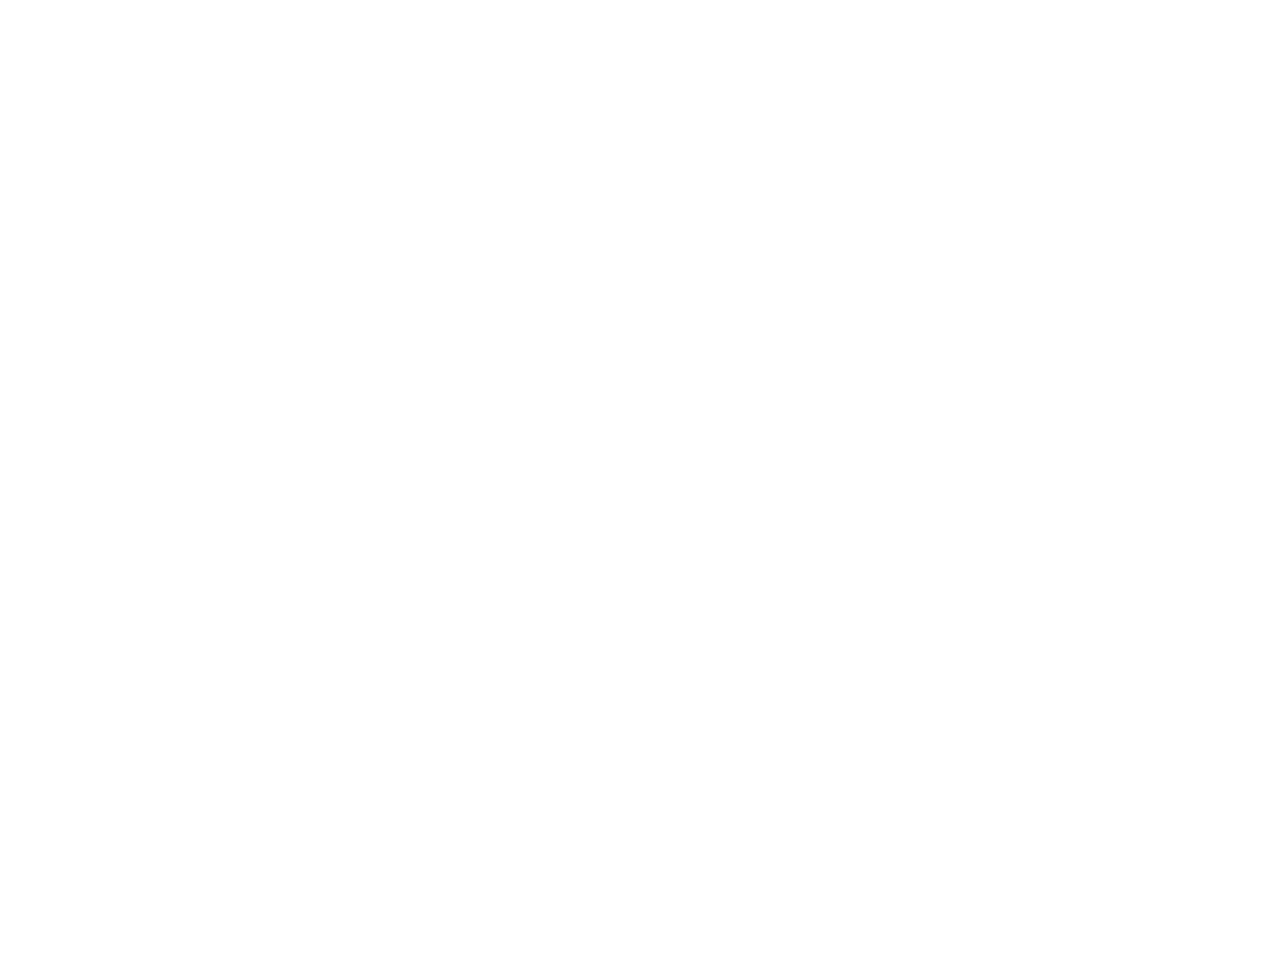
<file: about.html>
<!DOCTYPE html>
<html lang="en">
  <head>
    <meta charset="utf-8" />
    <title>Apex - Home Repair Website Template</title>
    <meta content="width=device-width, initial-scale=1.0" name="viewport" />
    <meta content="" name="keywords" />
    <meta content="" name="description" />
    <link rel="stylesheet" href="https://cdnjs.cloudflare.com/ajax/libs/font-awesome/6.5.2/css/all.min.css">

    <!-- Favicon -->
    <link href="img/favicon.ico" rel="icon" />

    <!-- Google Web Fonts -->
    <link rel="preconnect" href="https://fonts.googleapis.com" />
    <link rel="preconnect" href="https://fonts.gstatic.com" crossorigin />
    <link
      href="https://fonts.googleapis.com/css2?family=Roboto:wght@400;500&family=Poppins:wght@600;700&display=swap"
      rel="stylesheet"
    />

    <!-- Icon Font Stylesheet -->
    <link
      href="https://cdnjs.cloudflare.com/ajax/libs/font-awesome/5.10.0/css/all.min.css"
      rel="stylesheet"
    />
    <link
      href="https://cdn.jsdelivr.net/npm/bootstrap-icons@1.4.1/font/bootstrap-icons.css"
      rel="stylesheet"
    />

    <!-- Libraries Stylesheet -->
    <link href="lib/animate/animate.min.css" rel="stylesheet" />
    <link href="lib/owlcarousel/assets/owl.carousel.min.css" rel="stylesheet" />

    <!-- Customized Bootstrap Stylesheet -->
    <link href="css/bootstrap.min.css" rel="stylesheet" />

    <!-- Template Stylesheet -->
    <link href="css/style.css" rel="stylesheet" />
  </head>


<style>
  .whatsapp-button {
    position: fixed;
    bottom: 20px;
    right: 20px;
    background-color: #25D366;
    color: white;
    font-size: 28px;
    padding: 15px;
    border-radius: 50%;
    text-align: center;
    box-shadow: 0 4px 10px rgba(0, 0, 0, 0.2);
    z-index: 1000;
  }

  .whatsapp-button:hover {
    background-color: #1ebe5d;
    color: #fff;
    text-decoration: none;
  }
</style>

  </style>

  <body>
    <!-- Spinner Start -->
    <div
      id="spinner"
      class="show bg-white position-fixed translate-middle w-100 vh-100 top-50 start-50 d-flex align-items-center justify-content-center"
    >
      <div class="spinner-grow text-primary" role="status"></div>
    </div>
    <!-- Spinner End -->

    <!-- Topbar Start -->
    <div class="container-fluid bg-light p-0">
      <div class="row gx-0 d-none d-lg-flex">
        <div class="col-lg-7 px-5 text-start">
        <div
            class="h-100 d-inline-flex align-items-center border-start border-end px-3"
          >
            <small class="fa fa-phone-alt me-2"></small>
            <small>083 940 3548</small>
          </div>
          <div class="h-100 d-inline-flex align-items-center border-end px-3">
            <small class="far fa-envelope-open me-2"></small>
            <small>edwellgumede@gmail.com</small>
          </div>
          <div class="h-100 d-inline-flex align-items-center border-end px-3">
            <small class="far fa-clock me-2"></small>
            <small>Mon - Fri : 09 AM - 09 PM</small>
          </div>
        </div> 
        <div class="col-lg-5 px-5 text-end">
          <div class="h-100 d-inline-flex align-items-center">
            <a class="btn btn-square border-end border-start" href=""
              ><i class="fab fa-facebook-f"></i
            ></a>
            <a class="btn btn-square border-end" href=""
              ><i class="fab fa-twitter"></i
            ></a>
             <a class="btn btn-square border-end" href="https://wa.me/27839403548" target="_blank">
    <i class="fab fa-whatsapp"></i>
  </a>
            <a class="btn btn-square border-end" href=""
              ><i class="fab fa-linkedin-in"></i
            ></a>
            <a class="btn btn-square border-end" href=""
              ><i class="fab fa-instagram"></i
            ></a>
          </div>
        </div>
      </div>
    </div>
    <!-- Topbar End -->

    <!-- Navbar Start -->
     <nav
      class="navbar navbar-expand-lg bg-white navbar-light sticky-top px-4 px-lg-5 py-lg-0"
    >
      <a href="index.html" class="navbar-brand d-flex align-items-center">
        <h1 class="m-0">
          <i class="fa fa-building text-primary me-3"></i>Mchatheni Investments
        </h1>
      </a>
      <button
        type="button"
        class="navbar-toggler"
        data-bs-toggle="collapse"
        data-bs-target="#navbarCollapse"
      >
        <span class="navbar-toggler-icon"></span>
      </button>
      <div class="collapse navbar-collapse" id="navbarCollapse">
        <div class="navbar-nav ms-auto py-3 py-lg-0">
          <a href="index.html" class="nav-item nav-link active">Home</a>
          <a href="about.html" class="nav-item nav-link">About Us</a>
          <a href="service.html" class="nav-item nav-link">Our Services</a>
           <a href="appointment.html" class="nav-item nav-link">Appointment</a>
            <!--  <a href="team.html" class="dropdown-item">Our Team</a>-->
          <div class="nav-item dropdown">
          <!--  <a
              href="#"
              class="nav-link dropdown-toggle"
              data-bs-toggle="dropdown"
              >Pages</a
            >-->
            <div class="dropdown-menu bg-light m-0">
             <!--<a href="feature.html" class="dropdown-item">Features</a>
              <a href="appointment.html" class="dropdown-item">Appointment</a>
              <a href="testimonial.html" class="dropdown-item">Testimonial</a>-->
            </div>
          </div>
          <a href="contact.html" class="nav-item nav-link">Contact Us</a>
        </div>
      </div>
    </nav>
    <!-- Navbar End -->

    <!-- Page Header Start -->
    <div
      class="container-fluid page-header py-5 mb-5 wow fadeIn"
      data-wow-delay="0.1s"
    >
      <div class="container text-center py-5">
        <h1 class="display-4 text-white animated slideInDown mb-4">About Us</h1>
        <nav aria-label="breadcrumb animated slideInDown">
          <ol class="breadcrumb justify-content-center mb-0">
            <li class="breadcrumb-item">
              <a class="text-white" href="index.html">Home</a>
            </li>
           
            <li class="breadcrumb-item text-primary active" aria-current="page">
              <a class="text-white" href="about.html">About</a>
            </li>
          </ol>
        </nav>
      </div>
    </div>
    <!-- Page Header End -->

   <!-- About Start -->
    <div class="container-xxl py-5">
      <div class="container">
        <div class="row g-5">
          <div class="col-lg-6 wow fadeInUp" data-wow-delay="0.1s">
            <div
              class="position-relative overflow-hidden ps-5 pt-5 h-100"
              style="min-height: 400px"
            >
              <img
                class="position-absolute w-100 h-100"
                src="img/service-5.jpg"
                alt=""
                style="object-fit: cover"
              />
              <div
                class="position-absolute top-0 start-0 bg-white pe-3 pb-3"
                style="width: 200px; height: 200px"
              >
                <div
                  class="d-flex flex-column justify-content-center text-center bg-primary h-100 p-3"
                >
                  <h1 class="text-white">10</h1>
                  <h2 class="text-white">Years</h2>
                  <h5 class="text-white mb-0">Experience</h5>
                </div>
              </div>
            </div>
          </div>
          <div class="col-lg-6 wow fadeInUp" data-wow-delay="0.5s">
            <div class="h-100">
              <div class="border-start border-5 border-primary ps-4 mb-5">
                <h6 class="text-body text-uppercase mb-2">About Us</h6>
                <h1 class="display-6 mb-0">
                  Unique Solutions For Residentials & Industries!
                </h1>
              </div>
              <p>
                At Mchatheni Renovations, we specialize in transforming spaces through expert home renovations, durable pavement solutions, and professional painting services. With years of experience and a passion for quality craftsmanship, we bring your vision to life, enhancing the beauty, functionality, and value of your property. From modernizing interiors to creating stunning driveways and flawless paint finishes, our skilled team delivers personalized solutions tailored to your unique needs, using top-grade materials and innovative techniques.


              </p>
              <p class="mb-4">
                We pride ourselves on our customer-centric approach, ensuring transparent communication, competitive pricing, and exceptional results on every project. Whether it’s a complete home makeover, a durable new pavement, or a fresh coat of paint to revitalize your space, Mchatheni Renovations is committed to exceeding your expectations. Let us turn your house into a home and your outdoor areas into inviting retreats. Contact us today to start your transformation journey!


              </p>
              <div class="border-top mt-4 pt-4">
                <div class="row g-4">
                  <div class="col-sm-4 d-flex wow fadeIn" data-wow-delay="0.1s">
                    <i
                      class="fa fa-check fa-2x text-primary flex-shrink-0 me-3"
                    ></i>
                    <h6 class="mb-0">Ontime at services</h6>
                  </div>
                  <div class="col-sm-4 d-flex wow fadeIn" data-wow-delay="0.3s">
                    <i
                      class="fa fa-check fa-2x text-primary flex-shrink-0 me-3"
                    ></i>
                    <h6 class="mb-0">24/7 hours services</h6>
                  </div>
                  <div class="col-sm-4 d-flex wow fadeIn" data-wow-delay="0.5s">
                    <i
                      class="fa fa-check fa-2x text-primary flex-shrink-0 me-3"
                    ></i>
                    <h6 class="mb-0">Verified professionals</h6>
                  </div>
                </div>
              </div>
            </div>
          </div>
        </div>
      </div>
    </div>
    <!-- About End -->


      <!-- Team Start -->
    <div class="container-xxl py-5">
      <div class="container">
        <div class="row g-5 align-items-end mb-5">
          <div class="col-lg-6 wow fadeInUp" data-wow-delay="0.1s">
            <div class="border-start border-5 border-primary ps-4">
              <h6 class="text-body text-uppercase mb-2">Our Founder</h6>
              <h1 class="display-6 mb-0">Our Expert Worker</h1>
            </div>
          </div>
          <div class="col-lg-6 wow fadeInUp" data-wow-delay="0.3s">
            <p class="mb-0">
              
            </p>
          </div>
        </div>
        <div class="row g-4">
          <div class="col-lg-4 col-md-6 wow fadeInUp" data-wow-delay="0.1s">
            <div class="team-item position-relative">
              <img class="img-fluid" src="img/download (1).jpg" alt="" />
              <div class="team-text bg-white p-4">
                <h5>Rezzy Gumede</h5>
                <span>Engineer</span>
              </div>
            </div>
          </div>
         <!-- <div class="col-lg-4 col-md-6 wow fadeInUp" data-wow-delay="0.3s">
            <div class="team-item position-relative">
              <img class="img-fluid" src="img/team-2.jpg" alt="" />
              <div class="team-text bg-white p-4">
                <h5>Full Name</h5>
                <span>Engineer</span>
              </div>
            </div>
          </div>-->
         <!-- <div class="col-lg-4 col-md-6 wow fadeInUp" data-wow-delay="0.5s">
            <div class="team-item position-relative">
              <img class="img-fluid" src="img/team-3.jpg" alt="" />
              <div class="team-text bg-white p-4">
                <h5>Full Name</h5>
                <span>Engineer</span>
              </div>
            </div>
          </div>-->
        </div>
      </div>
    </div>
    <!-- Team End -->

    <!-- Footer Start -->
   <!-- Footer Start -->
    <div
      class="container-fluid bg-dark footer mt-5 pt-5 wow fadeIn"
      data-wow-delay="0.1s"
    >
      <div class="container py-5">
        <div class="row g-5">
          <div class="col-lg-3 col-md-6">
            <h1 class="text-white mb-4">
              <i class="fa fa-building text-primary me-3"></i>
            </h1>
            <p>
              Mchatheni Renovations
            </p>
            <div class="d-flex pt-2">
              <a class="btn btn-square btn-outline-primary me-1" href=""
                ><i class="fab fa-twitter"></i
              ></a>
              <a class="btn btn-square btn-outline-primary me-1" href=""
                ><i class="fab fa-facebook-f"></i
              ></a>
              <a class="btn btn-square btn-outline-primary me-1" href=""
                ><i class="fab fa-youtube"></i
              ></a>
              <a class="btn btn-square btn-outline-primary me-0" href=""
                ><i class="fab fa-linkedin-in"></i
              ></a>
               <a class="btn btn-square btn-outline-primary me-0" href=""
                ><i class="fa-brands fa-whatsapp"></i
              ></a>
            </div>
          </div>
          <div class="col-lg-3 col-md-6">
            <h4 class="text-light mb-4">Address</h4>
            <p>
              <i class="fa fa-map-marker-alt me-3"></i>No 17 Nomyani drive slovo park Milnerton code 7441
            </p>
            <p><i class="fa fa-phone-alt me-3"></i>083 940 3548
</p>
            <p><i class="fa fa-envelope me-3"></i>edwellgumede@gmail.com</p>
          </div>

 

          <div class="col-lg-3 col-md-6">
            <h4 class="text-light mb-4">Quick Links</h4>
            <a class="btn btn-link" href="about.html">About Us</a>
            <a class="btn btn-link" href="contact.html">Contact Us</a>
            <a class="btn btn-link" href="service.html">Our Services</a>
           <!-- <a class="btn btn-link" href="">Terms & Condition</a>-->
           <!-- <a class="btn btn-link" href="">Support</a>-->
          </div>
          <div class="col-lg-3 col-md-6">
            <h4 class="text-light mb-4">Newsletter</h4>
            <p></p>
            <div class="position-relative mx-auto" style="max-width: 400px">
              <input
                class="form-control bg-transparent w-100 py-3 ps-4 pe-5"
                type="text"
                placeholder="Your email"
              />
              <button
                type="button"
                class="btn btn-primary py-2 position-absolute top-0 end-0 mt-2 me-2"
              >
                SignUp
              </button>
            </div>
          </div>
        </div>
      </div>
      <div class="container-fluid copyright">
        <div class="container">
          <div class="row">
            <div class="col-md-6 text-center text-md-start mb-3 mb-md-0">
              &copy; <a href="#">Mchatheni Renovations

</a>, All Right Reserved.
            </div>
            <div class="col-md-6 text-center text-md-end">
              <!--/*** This template is free as long as you keep the footer author’s credit link/attribution link/backlink. If you'd like to use the template without the footer author’s credit link/attribution link/backlink, you can purchase the Credit Removal License from "https://htmlcodex.com/credit-removal". Thank you for your support. ***/-->
              Designed By <a href="https://htmlcodex.com">Keitumetse Sianda</a>
              <br />
              <a href="https://themewagon.com" target="_blank"></a>
            </div>
          </div>
        </div>
      </div>
    </div>
    <!-- Footer End -->

    <a href="https://wa.me/27839403548" target="_blank" class="whatsapp-button">
  <i class="fab fa-whatsapp"></i>
</a>

    <!-- Back to Top -->
    <a href="#" class="btn btn-lg btn-primary btn-lg-square back-to-top"
      ><i class="bi bi-arrow-up"></i
    ></a>

    <!-- JavaScript Libraries -->
    <script src="https://code.jquery.com/jquery-3.4.1.min.js"></script>
    <script src="https://cdn.jsdelivr.net/npm/bootstrap@5.0.0/dist/js/bootstrap.bundle.min.js"></script>
    <script src="lib/wow/wow.min.js"></script>
    <script src="lib/easing/easing.min.js"></script>
    <script src="lib/waypoints/waypoints.min.js"></script>
    <script src="lib/owlcarousel/owl.carousel.min.js"></script>

    <!-- Template Javascript -->
    <script src="js/main.js"></script>
  </body>
</html>
</file>
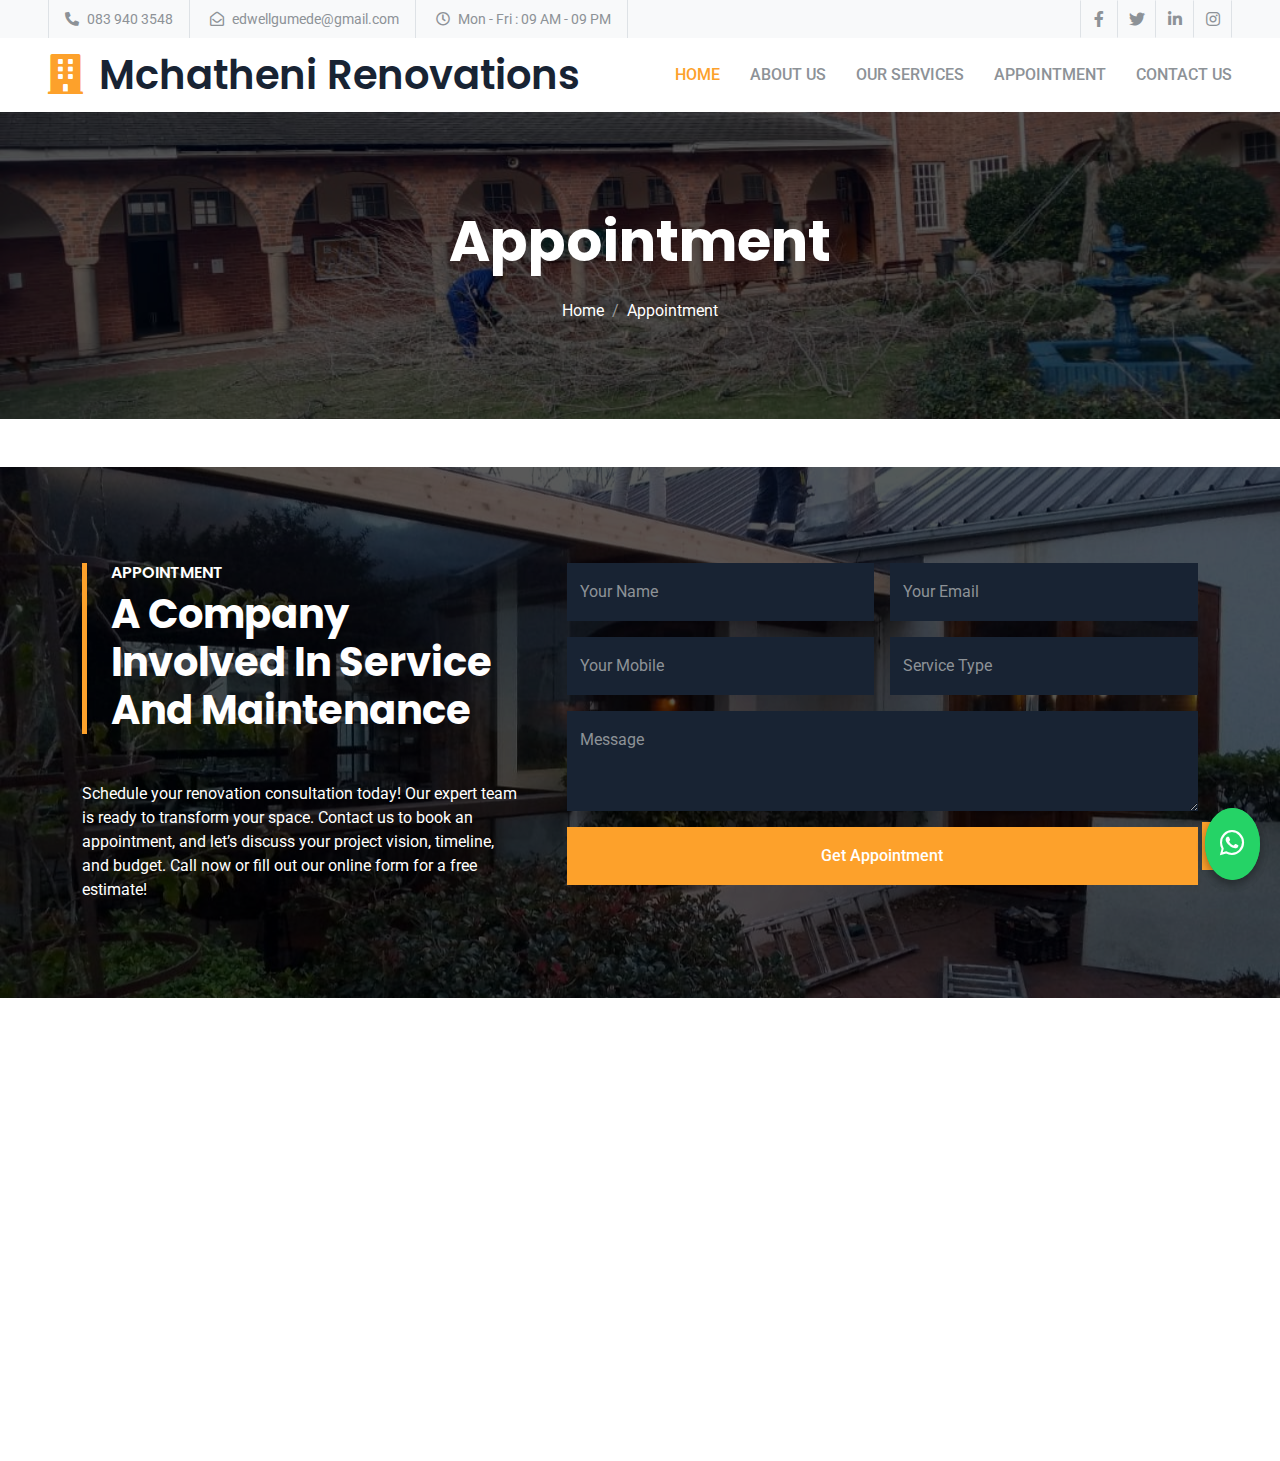
<file: appointment.html>
<!DOCTYPE html>
<html lang="en">
  <head>
    <meta charset="utf-8" />
    <title>Apex - Home Repair Website Template</title>
    <meta content="width=device-width, initial-scale=1.0" name="viewport" />
    <meta content="" name="keywords" />
    <meta content="" name="description" />

    <!-- Favicon -->
    <link href="img/favicon.ico" rel="icon" />

    <!-- Google Web Fonts -->
    <link rel="preconnect" href="https://fonts.googleapis.com" />
    <link rel="preconnect" href="https://fonts.gstatic.com" crossorigin />
    <link
      href="https://fonts.googleapis.com/css2?family=Roboto:wght@400;500&family=Poppins:wght@600;700&display=swap"
      rel="stylesheet"
    />

    <!-- Icon Font Stylesheet -->
    <link
      href="https://cdnjs.cloudflare.com/ajax/libs/font-awesome/5.10.0/css/all.min.css"
      rel="stylesheet"
    />
    <link
      href="https://cdn.jsdelivr.net/npm/bootstrap-icons@1.4.1/font/bootstrap-icons.css"
      rel="stylesheet"
    />

    <!-- Libraries Stylesheet -->
    <link href="lib/animate/animate.min.css" rel="stylesheet" />
    <link href="lib/owlcarousel/assets/owl.carousel.min.css" rel="stylesheet" />

    <!-- Customized Bootstrap Stylesheet -->
    <link href="css/bootstrap.min.css" rel="stylesheet" />

    <!-- Template Stylesheet -->
    <link href="css/style.css" rel="stylesheet" />
  </head>


<style>
  .whatsapp-button {
    position: fixed;
    bottom: 20px;
    right: 20px;
    background-color: #25D366;
    color: white;
    font-size: 28px;
    padding: 15px;
    border-radius: 50%;
    text-align: center;
    box-shadow: 0 4px 10px rgba(0, 0, 0, 0.2);
    z-index: 1000;
  }

  .whatsapp-button:hover {
    background-color: #1ebe5d;
    color: #fff;
    text-decoration: none;
  }
</style>


  <body>
    <!-- Spinner Start -->
    <div
      id="spinner"
      class="show bg-white position-fixed translate-middle w-100 vh-100 top-50 start-50 d-flex align-items-center justify-content-center"
    >
      <div class="spinner-grow text-primary" role="status"></div>
    </div>
    <!-- Spinner End -->

    <!-- Topbar Start -->
    <div class="container-fluid bg-light p-0">
      <div class="row gx-0 d-none d-lg-flex">
        <div class="col-lg-7 px-5 text-start">
         <div
            class="h-100 d-inline-flex align-items-center border-start border-end px-3"
          >
            <small class="fa fa-phone-alt me-2"></small>
            <small>083 940 3548</small>
          </div>
          <div class="h-100 d-inline-flex align-items-center border-end px-3">
            <small class="far fa-envelope-open me-2"></small>
            <small>edwellgumede@gmail.com</small>
          </div>
          <div class="h-100 d-inline-flex align-items-center border-end px-3">
            <small class="far fa-clock me-2"></small>
            <small>Mon - Fri : 09 AM - 09 PM</small>
          </div>
        </div>
        <div class="col-lg-5 px-5 text-end">
          <div class="h-100 d-inline-flex align-items-center">
            <a class="btn btn-square border-end border-start" href=""
              ><i class="fab fa-facebook-f"></i
            ></a>
            <a class="btn btn-square border-end" href=""
              ><i class="fab fa-twitter"></i
            ></a>
            <a class="btn btn-square border-end" href=""
              ><i class="fab fa-linkedin-in"></i
            ></a>
            <a class="btn btn-square border-end" href=""
              ><i class="fab fa-instagram"></i
            ></a>
          </div>
        </div>
      </div>
    </div>
    <!-- Topbar End -->

    <!-- Navbar Start -->
  <nav
      class="navbar navbar-expand-lg bg-white navbar-light sticky-top px-4 px-lg-5 py-lg-0"
    >
      <a href="index.html" class="navbar-brand d-flex align-items-center">
        <h1 class="m-0">
          <i class="fa fa-building text-primary me-3"></i>Mchatheni Renovations
        </h1>
      </a>
      <button
        type="button"
        class="navbar-toggler"
        data-bs-toggle="collapse"
        data-bs-target="#navbarCollapse"
      >
        <span class="navbar-toggler-icon"></span>
      </button>
      <div class="collapse navbar-collapse" id="navbarCollapse">
        <div class="navbar-nav ms-auto py-3 py-lg-0">
          <a href="index.html" class="nav-item nav-link active">Home</a>
          <a href="about.html" class="nav-item nav-link">About Us</a>
          <a href="service.html" class="nav-item nav-link">Our Services</a>
           <a href="appointment.html" class="nav-item nav-link">Appointment</a>
            <!--  <a href="team.html" class="dropdown-item">Our Team</a>-->
          <div class="nav-item dropdown">
          <!--  <a
              href="#"
              class="nav-link dropdown-toggle"
              data-bs-toggle="dropdown"
              >Pages</a
            >-->
            <div class="dropdown-menu bg-light m-0">
             <!--<a href="feature.html" class="dropdown-item">Features</a>
              <a href="appointment.html" class="dropdown-item">Appointment</a>
              <a href="testimonial.html" class="dropdown-item">Testimonial</a>-->
            </div>
          </div>
          <a href="contact.html" class="nav-item nav-link">Contact Us</a>
        </div>
      </div>
    </nav>
    <!-- Navbar End -->

    <!-- Page Header Start -->
    <div
      class="container-fluid page-header py-5 mb-5 wow fadeIn"
      data-wow-delay="0.1s"
    >
      <div class="container text-center py-5">
        <h1 class="display-4 text-white animated slideInDown mb-4">
          Appointment
        </h1>
        <nav aria-label="breadcrumb animated slideInDown">
          <ol class="breadcrumb justify-content-center mb-0">
            <li class="breadcrumb-item">
              <a class="text-white" href="index.html">Home</a>
            </li>
          
            <li class="breadcrumb-item text-primary active" aria-current="page">
             <a class="text-white" href="appointment.html"> Appointment</a>
            </li>
          </ol>
        </nav>
      </div>
    </div>
    <!-- Page Header End -->

    <!-- Appointment Start -->
    <div
      class="container-fluid appointment my-5 py-5 wow fadeIn"
      data-wow-delay="0.1s"
    >
      <div class="container py-5">
        <div class="row g-5">
          <div class="col-lg-5 col-md-6 wow fadeIn" data-wow-delay="0.3s">
            <div class="border-start border-5 border-primary ps-4 mb-5">
              <h6 class="text-white text-uppercase mb-2">Appointment</h6>
              <h1 class="display-6 text-white mb-0">
                A Company Involved In Service And Maintenance
              </h1>
            </div>
            <p class="text-white mb-0">
              Schedule your renovation consultation today! Our expert team is ready to transform your space. Contact us to book an appointment, and let’s discuss your project vision, timeline, and budget. Call now or fill out our online form for a free estimate!


            </p>
          </div>
          <div class="col-lg-7 col-md-6 wow fadeIn" data-wow-delay="0.5s">
            <form id="appointmentForm">
              <div class="row g-3">
                <div class="col-sm-6">
                  <div class="form-floating">
                    <input
                      type="text"
                      class="form-control bg-dark border-0"
                      id="gname"
                      placeholder="Gurdian Name"
                    />
                    <label for="gname">Your Name</label>
                  </div>
                </div>
                <div class="col-sm-6">
                  <div class="form-floating">
                    <input
                      type="email"
                      class="form-control bg-dark border-0"
                      id="gmail"
                      placeholder="Gurdian Email"
                    />
                    <label for="gmail">Your Email</label>
                  </div>
                </div>
                <div class="col-sm-6">
                  <div class="form-floating">
                    <input
                      type="text"
                      class="form-control bg-dark border-0"
                      id="cname"
                      placeholder="Child Name"
                    />
                    <label for="cname">Your Mobile</label>
                  </div>
                </div>
                <div class="col-sm-6">
                  <div class="form-floating">
                    <input
                      type="text"
                      class="form-control bg-dark border-0"
                      id="cage"
                      placeholder="Child Age"
                    />
                    <label for="cage">Service Type</label>
                  </div>
                </div>
                <div class="col-12">
                  <div class="form-floating">
                    <textarea
                      class="form-control bg-dark border-0"
                      placeholder="Leave a message here"
                      id="message"
                      style="height: 100px"
                    ></textarea>
                    <label for="message">Message</label>
                  </div>
                </div>
                <div class="col-12">
                  <button class="btn btn-primary w-100 py-3" type="submit">
                    Get Appointment
                  </button>
                </div>
              </div>
            </form>


<script>
  document
    .getElementById("appointmentForm")
    .addEventListener("submit", function (e) {
      e.preventDefault();

      emailjs
        .sendForm(
          "service_9qeb7qp",       // Service ID
          "template_y8jtonw",      // Template ID
          this,                    // HTML form element
          "b44OpxIqqjLquscBT"      // Public Key
        )
        .then(
          function () {
            alert("✅ Appointment request sent successfully!");
            document.getElementById("appointmentForm").reset();
          },
          function (error) {
            alert("❌ Failed to send appointment request: " + error.text);
          }
        );
    });
</script>  

          </div>
        </div>
      </div>
    </div>
    <!-- Appointment End -->
     <a href="https://wa.me/0839403548" target="_blank" class="whatsapp-button">
  <i class="fab fa-whatsapp"></i>
</a>

    <!-- Footer Start -->
   <!-- Footer Start -->
    <div
      class="container-fluid bg-dark footer mt-5 pt-5 wow fadeIn"
      data-wow-delay="0.1s"
    >
      <div class="container py-5">
        <div class="row g-5">
          <div class="col-lg-3 col-md-6">
            <h1 class="text-white mb-4">
              <i class="fa fa-building text-primary me-3"></i>
            </h1>
            <p>
              Mchatheni Investments
            </p>
            <div class="d-flex pt-2">
              <a class="btn btn-square btn-outline-primary me-1" href=""
                ><i class="fab fa-twitter"></i
              ></a>
              <a class="btn btn-square btn-outline-primary me-1" href=""
                ><i class="fab fa-facebook-f"></i
              ></a>
              <a class="btn btn-square btn-outline-primary me-1" href=""
                ><i class="fab fa-youtube"></i
              ></a>
              <a class="btn btn-square btn-outline-primary me-0" href=""
                ><i class="fab fa-linkedin-in"></i
              ></a>
            </div>
          </div>
          <div class="col-lg-3 col-md-6">
            <h4 class="text-light mb-4">Address</h4>
            <p>
              <i class="fa fa-map-marker-alt me-3"></i>No 17 Nomyani drive slovo park Milnerton code 7441
            </p>
            <p><i class="fa fa-phone-alt me-3"></i>083 940 3548
</p>
            <p><i class="fa fa-envelope me-3"></i>edwellgumede@gmail.com</p>
          </div>

 

          <div class="col-lg-3 col-md-6">
            <h4 class="text-light mb-4">Quick Links</h4>
            <a class="btn btn-link" href="about.html">About Us</a>
            <a class="btn btn-link" href="contact.html">Contact Us</a>
            <a class="btn btn-link" href="service.html">Our Services</a>
           <!-- <a class="btn btn-link" href="">Terms & Condition</a>-->
           <!-- <a class="btn btn-link" href="">Support</a>-->
          </div>
          <div class="col-lg-3 col-md-6">
            <h4 class="text-light mb-4">Newsletter</h4>
            <p></p>
            <div class="position-relative mx-auto" style="max-width: 400px">
              <input
                class="form-control bg-transparent w-100 py-3 ps-4 pe-5"
                type="text"
                placeholder="Your email"
              />
              <button
                type="button"
                class="btn btn-primary py-2 position-absolute top-0 end-0 mt-2 me-2"
              >
                SignUp
              </button>
            </div>
          </div>
        </div>
      </div>
      <div class="container-fluid copyright">
        <div class="container">
          <div class="row">
            <div class="col-md-6 text-center text-md-start mb-3 mb-md-0">
              &copy; <a href="#">Mchatheni Renovations

</a>, All Right Reserved.
            </div>
            <div class="col-md-6 text-center text-md-end">
              <!--/*** This template is free as long as you keep the footer author’s credit link/attribution link/backlink. If you'd like to use the template without the footer author’s credit link/attribution link/backlink, you can purchase the Credit Removal License from "https://htmlcodex.com/credit-removal". Thank you for your support. ***/-->
              Designed By <a href="https://htmlcodex.com">Keitumetse Sianda</a>
              <br />
              <a href="https://themewagon.com" target="_blank"></a>
            </div>
          </div>
        </div>
      </div>
    </div>
    <!-- Footer End -->
     <a href="https://wa.me/27839403548" target="_blank" class="whatsapp-button">
  <i class="fab fa-whatsapp"></i>
</a>
    <!-- Footer End -->

    <!-- Back to Top -->
    <a href="#" class="btn btn-lg btn-primary btn-lg-square back-to-top"
      ><i class="bi bi-arrow-up"></i
    ></a>

    <!-- JavaScript Libraries -->
    <script src="https://code.jquery.com/jquery-3.4.1.min.js"></script>
    <script src="https://cdn.jsdelivr.net/npm/bootstrap@5.0.0/dist/js/bootstrap.bundle.min.js"></script>
    <script src="lib/wow/wow.min.js"></script>
    <script src="lib/easing/easing.min.js"></script>
    <script src="lib/waypoints/waypoints.min.js"></script>
    <script src="lib/owlcarousel/owl.carousel.min.js"></script>
    <script src="https://cdn.emailjs.com/dist/email.min.js"></script>

    <!-- Template Javascript -->
    <script src="js/main.js"></script>
  </body>
</html>
</file>
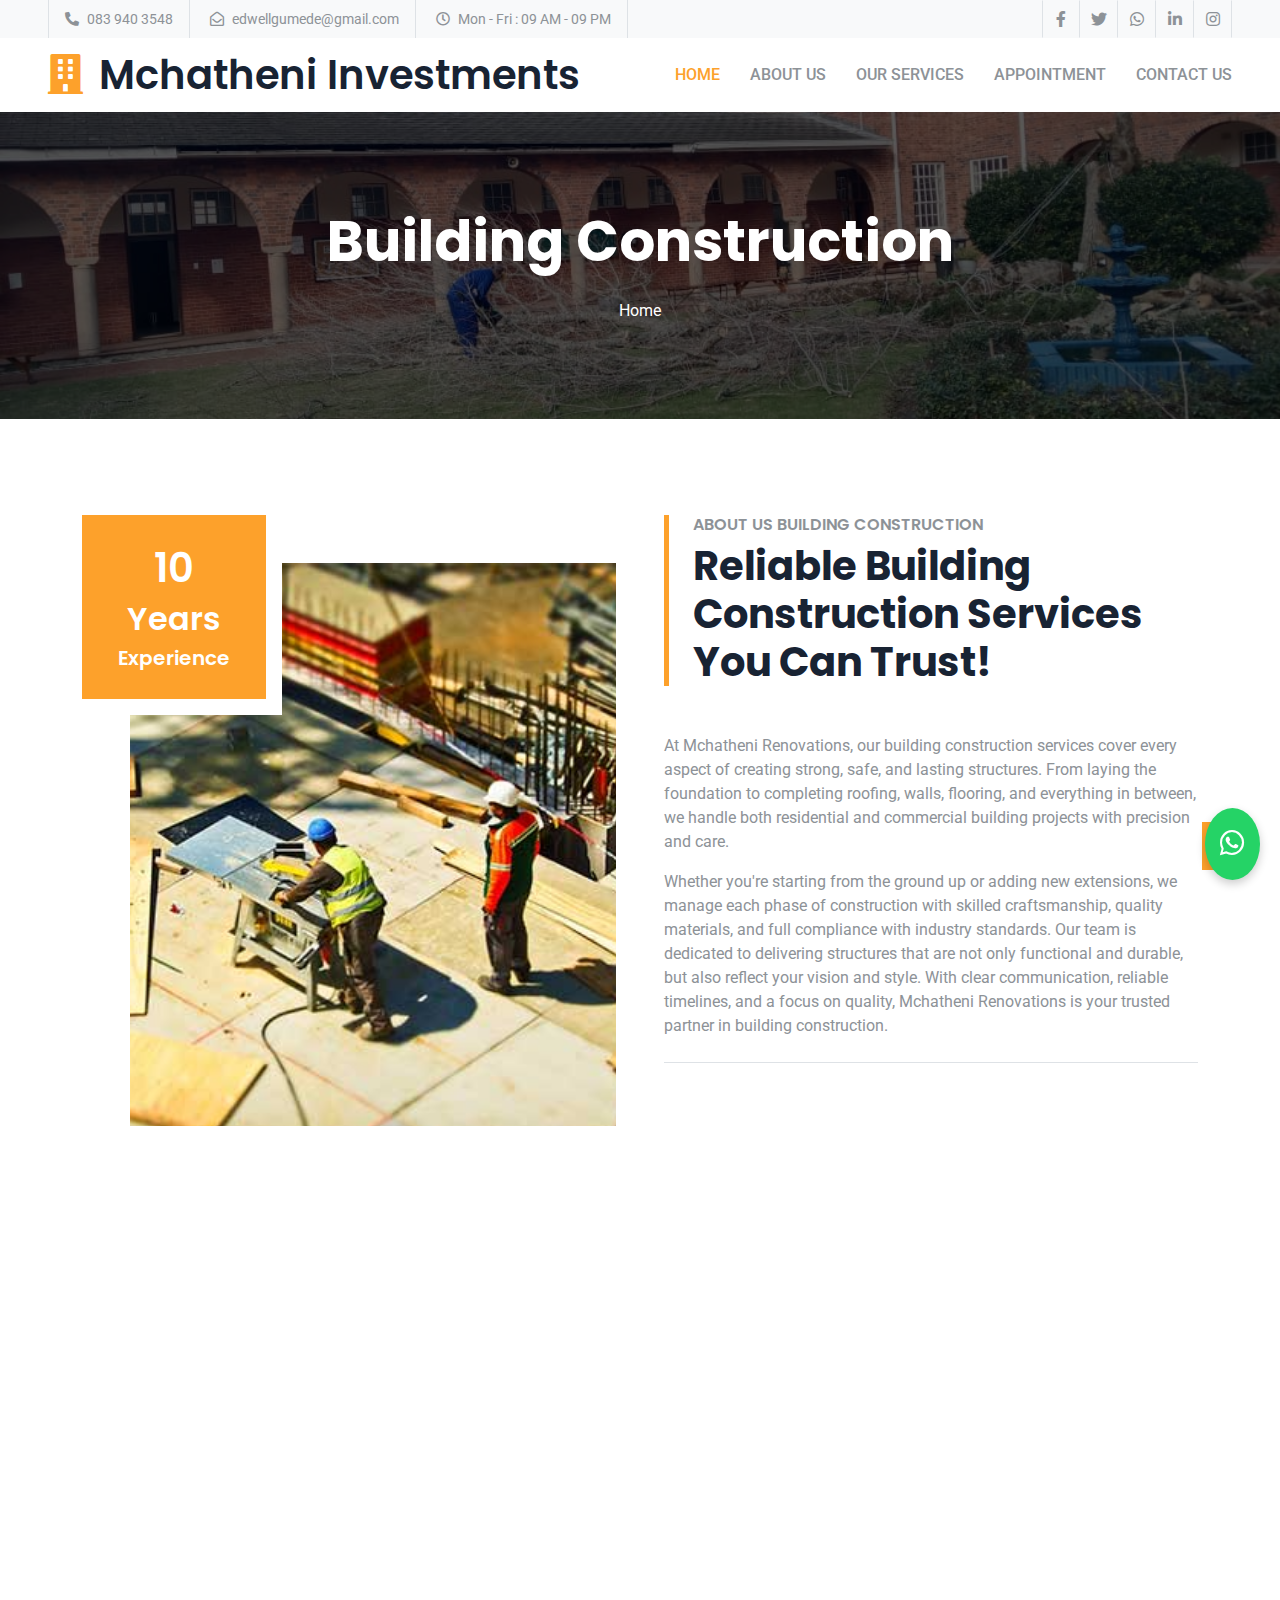
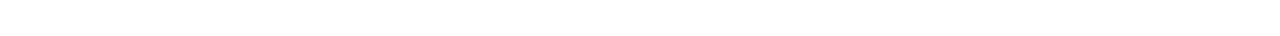
<file: BuildingConstruction.html>
<!DOCTYPE html>
<html lang="en">
  <head>
    <meta charset="utf-8" />
    <title>Apex - Home Repair Website Template</title>
    <meta content="width=device-width, initial-scale=1.0" name="viewport" />
    <meta content="" name="keywords" />
    <meta content="" name="description" />

    <!-- Favicon -->
    <link href="img/favicon.ico" rel="icon" />

    <!-- Google Web Fonts -->
    <link rel="preconnect" href="https://fonts.googleapis.com" />
    <link rel="preconnect" href="https://fonts.gstatic.com" crossorigin />
    <link
      href="https://fonts.googleapis.com/css2?family=Roboto:wght@400;500&family=Poppins:wght@600;700&display=swap"
      rel="stylesheet"
    /> 

    <!-- Icon Font Stylesheet -->
    <link
      href="https://cdnjs.cloudflare.com/ajax/libs/font-awesome/5.10.0/css/all.min.css"
      rel="stylesheet"
    />
    <link
      href="https://cdn.jsdelivr.net/npm/bootstrap-icons@1.4.1/font/bootstrap-icons.css"
      rel="stylesheet"
    />

    <!-- Libraries Stylesheet -->
    <link href="lib/animate/animate.min.css" rel="stylesheet" />
    <link href="lib/owlcarousel/assets/owl.carousel.min.css" rel="stylesheet" />

    <!-- Customized Bootstrap Stylesheet -->
    <link href="css/bootstrap.min.css" rel="stylesheet" />

    <!-- Template Stylesheet -->
    <link href="css/style.css" rel="stylesheet" />
  </head>


<style>
  .whatsapp-button {
    position: fixed;
    bottom: 20px;
    right: 20px;
    background-color: #25D366;
    color: white;
    font-size: 28px;
    padding: 15px;
    border-radius: 50%;
    text-align: center;
    box-shadow: 0 4px 10px rgba(0, 0, 0, 0.2);
    z-index: 1000;
  }

  .whatsapp-button:hover {
    background-color: #1ebe5d;
    color: #fff;
    text-decoration: none;
  }
</style>

  </style>

  <body>
    <!-- Spinner Start -->
    <div
      id="spinner"
      class="show bg-white position-fixed translate-middle w-100 vh-100 top-50 start-50 d-flex align-items-center justify-content-center"
    >
      <div class="spinner-grow text-primary" role="status"></div>
    </div>
    <!-- Spinner End -->

    <!-- Topbar Start -->
    <div class="container-fluid bg-light p-0">
      <div class="row gx-0 d-none d-lg-flex">
        <div class="col-lg-7 px-5 text-start">
        <div
            class="h-100 d-inline-flex align-items-center border-start border-end px-3"
          >
            <small class="fa fa-phone-alt me-2"></small>
            <small>083 940 3548</small>
          </div>
          <div class="h-100 d-inline-flex align-items-center border-end px-3">
            <small class="far fa-envelope-open me-2"></small>
            <small>edwellgumede@gmail.com</small>
          </div>
          <div class="h-100 d-inline-flex align-items-center border-end px-3">
            <small class="far fa-clock me-2"></small>
            <small>Mon - Fri : 09 AM - 09 PM</small>
          </div>
        </div> 
        <div class="col-lg-5 px-5 text-end">
          <div class="h-100 d-inline-flex align-items-center">
            <a class="btn btn-square border-end border-start" href=""
              ><i class="fab fa-facebook-f"></i
            ></a>
            <a class="btn btn-square border-end" href=""
              ><i class="fab fa-twitter"></i
            ></a>
             <a class="btn btn-square border-end" href="https://wa.me/27839403548" target="_blank">
    <i class="fab fa-whatsapp"></i>
  </a>
            <a class="btn btn-square border-end" href=""
              ><i class="fab fa-linkedin-in"></i
            ></a>
            <a class="btn btn-square border-end" href=""
              ><i class="fab fa-instagram"></i
            ></a>
          </div>
        </div>
      </div>
    </div>
    <!-- Topbar End -->

    <!-- Navbar Start -->
     <nav
      class="navbar navbar-expand-lg bg-white navbar-light sticky-top px-4 px-lg-5 py-lg-0"
    >
      <a href="index.html" class="navbar-brand d-flex align-items-center">
        <h1 class="m-0">
          <i class="fa fa-building text-primary me-3"></i>Mchatheni Investments
        </h1>
      </a>
      <button
        type="button"
        class="navbar-toggler"
        data-bs-toggle="collapse"
        data-bs-target="#navbarCollapse"
      >
        <span class="navbar-toggler-icon"></span>
      </button>
      <div class="collapse navbar-collapse" id="navbarCollapse">
        <div class="navbar-nav ms-auto py-3 py-lg-0">
          <a href="index.html" class="nav-item nav-link active">Home</a>
          <a href="about.html" class="nav-item nav-link">About Us</a>
          <a href="service.html" class="nav-item nav-link">Our Services</a>
           <a href="appointment.html" class="nav-item nav-link">Appointment</a>
            <!--  <a href="team.html" class="dropdown-item">Our Team</a>-->
          <div class="nav-item dropdown">
          <!--  <a
              href="#"
              class="nav-link dropdown-toggle"
              data-bs-toggle="dropdown"
              >Pages</a
            >-->
            <div class="dropdown-menu bg-light m-0">
             <!--<a href="feature.html" class="dropdown-item">Features</a>
              <a href="appointment.html" class="dropdown-item">Appointment</a>
              <a href="testimonial.html" class="dropdown-item">Testimonial</a>-->
            </div>
          </div>
          <a href="contact.html" class="nav-item nav-link">Contact Us</a>
        </div>
      </div>
    </nav>
    <!-- Navbar End -->

    <!-- Page Header Start -->
    <div
      class="container-fluid page-header py-5 mb-5 wow fadeIn"
      data-wow-delay="0.1s"
    >
      <div class="container text-center py-5">
        <h1 class="display-4 text-white animated slideInDown mb-4">Building Construction</h1>
        <nav aria-label="breadcrumb animated slideInDown">
          <ol class="breadcrumb justify-content-center mb-0">
            <li class="breadcrumb-item">
              <a class="text-white" href="home.html">Home</a>
            </li>
          
            </li>
          </ol>
        </nav>
      </div>
    </div>
    <!-- Page Header End -->

   <!-- About Start -->
    <div class="container-xxl py-5">
      <div class="container">
        <div class="row g-5">
          <div class="col-lg-6 wow fadeInUp" data-wow-delay="0.1s">
            <div
              class="position-relative overflow-hidden ps-5 pt-5 h-100"
              style="min-height: 400px"
            >
              <img
                class="position-absolute w-100 h-100"
                src="img/service-1.jpg"
                alt=""
                style="object-fit: cover"
              />
              <div
                class="position-absolute top-0 start-0 bg-white pe-3 pb-3"
                style="width: 200px; height: 200px"
              >
                <div
                  class="d-flex flex-column justify-content-center text-center bg-primary h-100 p-3"
                >
                  <h1 class="text-white">10</h1>
                  <h2 class="text-white">Years</h2>
                  <h5 class="text-white mb-0">Experience</h5>
                </div>
              </div>
            </div>
          </div>
          <div class="col-lg-6 wow fadeInUp" data-wow-delay="0.5s">
            <div class="h-100">
              <div class="border-start border-5 border-primary ps-4 mb-5">
                <h6 class="text-body text-uppercase mb-2">ABOUT US BUILDING CONSTRUCTION</h6>
                <h1 class="display-6 mb-0">
        Reliable Building Construction Services You Can Trust!
                </h1>
              </div>
              <p>
      At Mchatheni Renovations, our building construction services cover every aspect of creating strong, safe, and lasting structures. From laying the foundation to completing roofing, walls, flooring, and everything in between, we handle both residential and commercial building projects with precision and care.


              </p>
              <p class="mb-4">
      Whether you're starting from the ground up or adding new extensions, we manage each phase of construction with skilled craftsmanship, quality materials, and full compliance with industry standards. Our team is dedicated to delivering structures that are not only functional and durable, but also reflect your vision and style. With clear communication, reliable timelines, and a focus on quality, Mchatheni Renovations is your trusted partner in building construction.


              </p>
              <div class="border-top mt-4 pt-4">
                <div class="row g-4">
                  <div class="col-sm-4 d-flex wow fadeIn" data-wow-delay="0.1s">
                    <i
                      class="fa fa-check fa-2x text-primary flex-shrink-0 me-3"
                    ></i>
                    <h6 class="mb-0">Ontime at services</h6>
                  </div>
                  <div class="col-sm-4 d-flex wow fadeIn" data-wow-delay="0.3s">
                    <i
                      class="fa fa-check fa-2x text-primary flex-shrink-0 me-3"
                    ></i>
                    <h6 class="mb-0">24/7 hours services</h6>
                  </div>
                  <div class="col-sm-4 d-flex wow fadeIn" data-wow-delay="0.5s">
                    <i
                      class="fa fa-check fa-2x text-primary flex-shrink-0 me-3"
                    ></i>
                    <h6 class="mb-0">Verified professionals</h6>
                  </div>
                </div>
              </div>
            </div>
          </div>
        </div>
      </div>
    </div>
    <!-- About End -->


      <!-- Team Start 
    <div class="container-xxl py-5">
      <div class="container">
        <div class="row g-5 align-items-end mb-5">
          <div class="col-lg-6 wow fadeInUp" data-wow-delay="0.1s">
            <div class="border-start border-5 border-primary ps-4">
              <h6 class="text-body text-uppercase mb-2">Our Founder</h6>
              <h1 class="display-6 mb-0">Our Expert Worker</h1>
            </div>
          </div>
          <div class="col-lg-6 wow fadeInUp" data-wow-delay="0.3s">
            <p class="mb-0">
              
            </p>
          </div>
        </div>
        <div class="row g-4">
          <div class="col-lg-4 col-md-6 wow fadeInUp" data-wow-delay="0.1s">
            <div class="team-item position-relative">
              <img class="img-fluid" src="img/download (1).jpg" alt="" />
              <div class="team-text bg-white p-4">
                <h5>Rezzy Gumede</h5>
                <span>Engineer</span>
              </div>
            </div>
          </div>
         <!-- <div class="col-lg-4 col-md-6 wow fadeInUp" data-wow-delay="0.3s">
            <div class="team-item position-relative">
              <img class="img-fluid" src="img/team-2.jpg" alt="" />
              <div class="team-text bg-white p-4">
                <h5>Full Name</h5>
                <span>Engineer</span>
              </div>
            </div>
          </div>-->
         <!-- <div class="col-lg-4 col-md-6 wow fadeInUp" data-wow-delay="0.5s">
            <div class="team-item position-relative">
              <img class="img-fluid" src="img/team-3.jpg" alt="" />
              <div class="team-text bg-white p-4">
                <h5>Full Name</h5>
                <span>Engineer</span>
              </div>
            </div>
          </div>-->
        </div>
      </div>
    </div>
      

    <!-- Footer Start -->
   <!-- Footer Start -->
    <div
      class="container-fluid bg-dark footer mt-5 pt-5 wow fadeIn"
      data-wow-delay="0.1s"
    >
      <div class="container py-5">
        <div class="row g-5">
          <div class="col-lg-3 col-md-6">
            <h1 class="text-white mb-4">
              <i class="fa fa-building text-primary me-3"></i>
            </h1>
            <p>
              Mchatheni Renovations
            </p>
            <div class="d-flex pt-2">
              <a class="btn btn-square btn-outline-primary me-1" href=""
                ><i class="fab fa-twitter"></i
              ></a>
              <a class="btn btn-square btn-outline-primary me-1" href=""
                ><i class="fab fa-facebook-f"></i
              ></a>
              <a class="btn btn-square btn-outline-primary me-1" href=""
                ><i class="fab fa-youtube"></i
              ></a>
              <a class="btn btn-square btn-outline-primary me-0" href=""
                ><i class="fab fa-linkedin-in"></i
              ></a>
            </div>
          </div>
          <div class="col-lg-3 col-md-6">
            <h4 class="text-light mb-4">Address</h4>
            <p>
              <i class="fa fa-map-marker-alt me-3"></i>No 17 Nomyani drive slovo park Milnerton code 7441
            </p>
            <p><i class="fa fa-phone-alt me-3"></i>083 940 3548
</p>
            <p><i class="fa fa-envelope me-3"></i>edwellgumede@gmail.com</p>
          </div>

 

          <div class="col-lg-3 col-md-6">
            <h4 class="text-light mb-4">Quick Links</h4>
            <a class="btn btn-link" href="about.html">About Us</a>
            <a class="btn btn-link" href="contact.html">Contact Us</a>
            <a class="btn btn-link" href="service.html">Our Services</a>
           <!-- <a class="btn btn-link" href="">Terms & Condition</a>-->
           <!-- <a class="btn btn-link" href="">Support</a>-->
          </div>
          <div class="col-lg-3 col-md-6">
            <h4 class="text-light mb-4">Newsletter</h4>
            <p></p>
            <div class="position-relative mx-auto" style="max-width: 400px">
              <input
                class="form-control bg-transparent w-100 py-3 ps-4 pe-5"
                type="text"
                placeholder="Your email"
              />
              <button
                type="button"
                class="btn btn-primary py-2 position-absolute top-0 end-0 mt-2 me-2"
              >
                SignUp
              </button>
            </div>
          </div>
        </div>
      </div>
      <div class="container-fluid copyright">
        <div class="container">
          <div class="row">
            <div class="col-md-6 text-center text-md-start mb-3 mb-md-0">
              &copy; <a href="#">Mchatheni Renovations

</a>, All Right Reserved.
            </div>
            <div class="col-md-6 text-center text-md-end">
              <!--/*** This template is free as long as you keep the footer author’s credit link/attribution link/backlink. If you'd like to use the template without the footer author’s credit link/attribution link/backlink, you can purchase the Credit Removal License from "https://htmlcodex.com/credit-removal". Thank you for your support. ***/-->
              Designed By <a href="https://htmlcodex.com">Keitumetse Sianda</a>
              <br />
              <a href="https://themewagon.com" target="_blank"></a>
            </div>
          </div>
        </div>
      </div>
    </div>
    <!-- Footer End -->

    <a href="https://wa.me/27839403548" target="_blank" class="whatsapp-button">
  <i class="fab fa-whatsapp"></i>
</a>

    <!-- Back to Top -->
    <a href="#" class="btn btn-lg btn-primary btn-lg-square back-to-top"
      ><i class="bi bi-arrow-up"></i
    ></a>

    <!-- JavaScript Libraries -->
    <script src="https://code.jquery.com/jquery-3.4.1.min.js"></script>
    <script src="https://cdn.jsdelivr.net/npm/bootstrap@5.0.0/dist/js/bootstrap.bundle.min.js"></script>
    <script src="lib/wow/wow.min.js"></script>
    <script src="lib/easing/easing.min.js"></script>
    <script src="lib/waypoints/waypoints.min.js"></script>
    <script src="lib/owlcarousel/owl.carousel.min.js"></script>

    <!-- Template Javascript -->
    <script src="js/main.js"></script>
  </body>
</html>
</file>
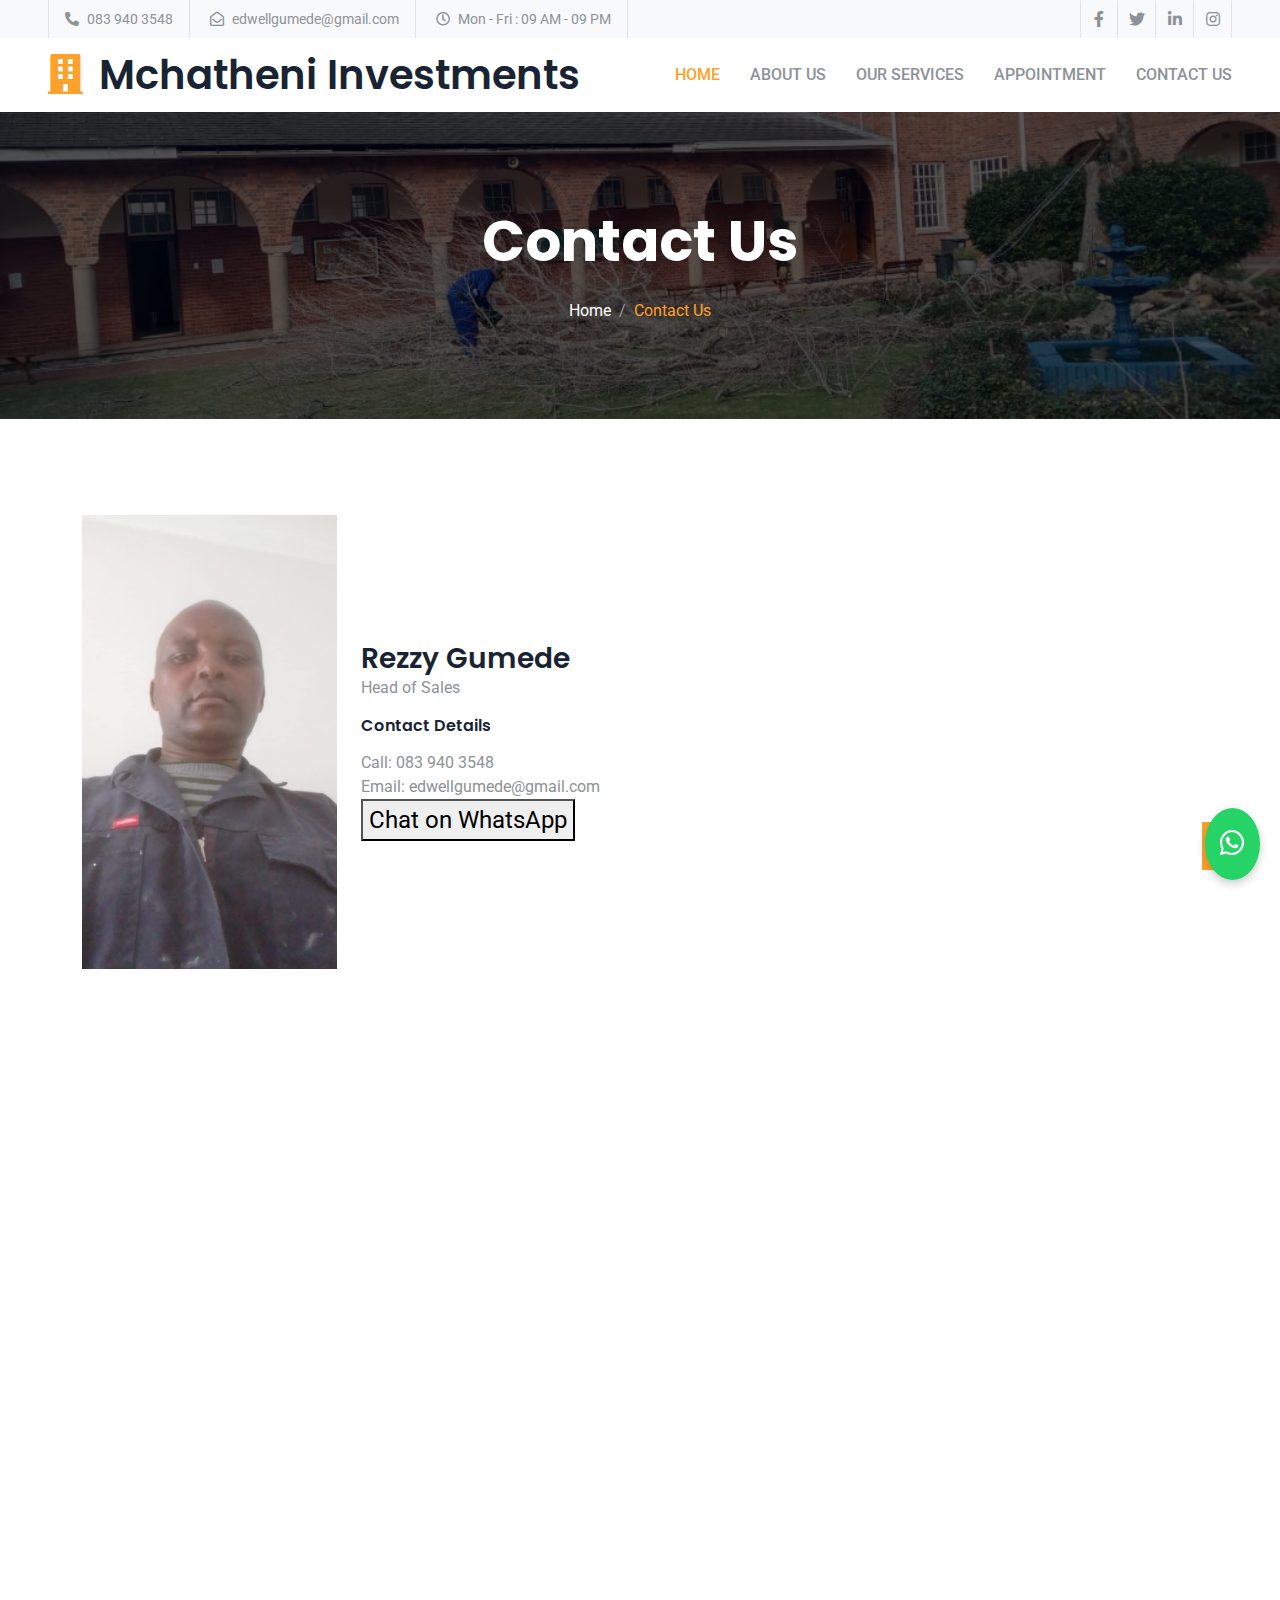
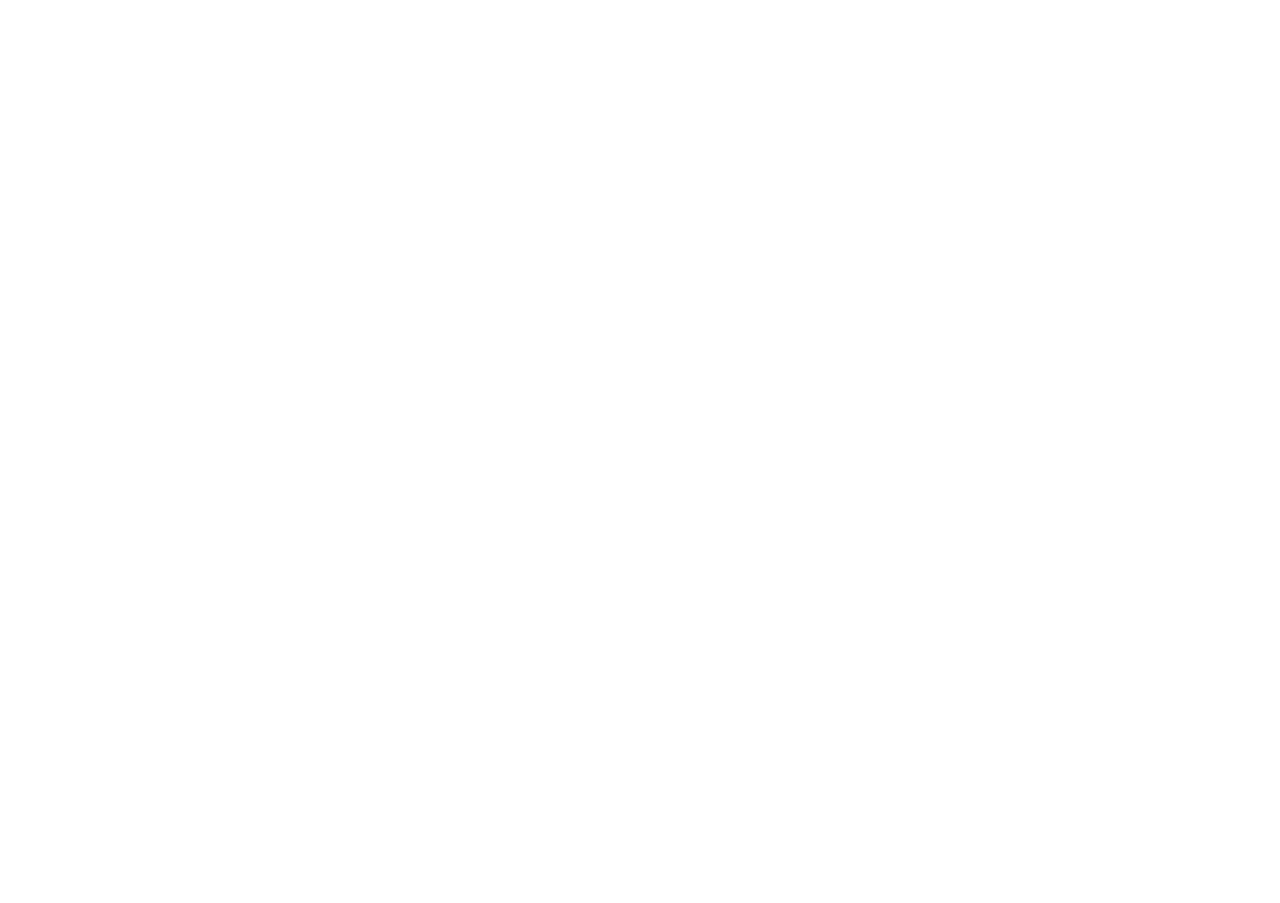
<file: contact.html>
<!DOCTYPE html>
<html lang="en">
  <head>
    <meta charset="utf-8" />
    <title>Apex - Home Repair Website Template</title>
    <meta content="width=device-width, initial-scale=1.0" name="viewport" />
    <meta content="" name="keywords" />
    <meta content="" name="description" />
    <link rel="stylesheet" href="https://cdnjs.cloudflare.com/ajax/libs/font-awesome/6.5.2/css/all.min.css">

    <!-- Favicon -->
    <link href="img/favicon.ico" rel="icon" />

    <!-- Google Web Fonts -->
    <link rel="preconnect" href="https://fonts.googleapis.com" />
    <link rel="preconnect" href="https://fonts.gstatic.com" crossorigin />
    <link
      href="https://fonts.googleapis.com/css2?family=Roboto:wght@400;500&family=Poppins:wght@600;700&display=swap"
      rel="stylesheet"
    />

    <!-- Icon Font Stylesheet -->
    <link
      href="https://cdnjs.cloudflare.com/ajax/libs/font-awesome/5.10.0/css/all.min.css"
      rel="stylesheet"
    />
    <link
      href="https://cdn.jsdelivr.net/npm/bootstrap-icons@1.4.1/font/bootstrap-icons.css"
      rel="stylesheet"
    />

    <!-- Libraries Stylesheet -->
    <link href="lib/animate/animate.min.css" rel="stylesheet" />
    <link href="lib/owlcarousel/assets/owl.carousel.min.css" rel="stylesheet" />

    <!-- Customized Bootstrap Stylesheet -->
    <link href="css/bootstrap.min.css" rel="stylesheet" />

    <!-- Template Stylesheet -->
    <link href="css/style.css" rel="stylesheet" />
  </head>


<style>
  .whatsapp-button {
    position: fixed;
    bottom: 20px;
    right: 20px;
    background-color: #25D366;
    color: white;
    font-size: 28px;
    padding: 15px;
    border-radius: 50%;
    text-align: center;
    box-shadow: 0 4px 10px rgba(0, 0, 0, 0.2);
    z-index: 1000;
  }

  .whatsapp-button:hover {
    background-color: #1ebe5d;
    color: #fff;
    text-decoration: none;
  }
</style>


  <body>
    <!-- Spinner Start -->
    <div
      id="spinner"
      class="show bg-white position-fixed translate-middle w-100 vh-100 top-50 start-50 d-flex align-items-center justify-content-center"
    >
      <div class="spinner-grow text-primary" role="status"></div>
    </div>
    <!-- Spinner End -->

    <!-- Topbar Start -->
    <div class="container-fluid bg-light p-0">
      <div class="row gx-0 d-none d-lg-flex">
        <div class="col-lg-7 px-5 text-start">
       <div
            class="h-100 d-inline-flex align-items-center border-start border-end px-3"
          >
            <small class="fa fa-phone-alt me-2"></small>
            <small>083 940 3548</small>
          </div>
          <div class="h-100 d-inline-flex align-items-center border-end px-3">
            <small class="far fa-envelope-open me-2"></small>
            <small>edwellgumede@gmail.com</small>
          </div>
          <div class="h-100 d-inline-flex align-items-center border-end px-3">
            <small class="far fa-clock me-2"></small>
            <small>Mon - Fri : 09 AM - 09 PM</small>
          </div>
        </div>
        <div class="col-lg-5 px-5 text-end">
          <div class="h-100 d-inline-flex align-items-center">
            <a class="btn btn-square border-end border-start" href=""
              ><i class="fab fa-facebook-f"></i
            ></a>
            <a class="btn btn-square border-end" href=""
              ><i class="fab fa-twitter"></i
            ></a>
            <a class="btn btn-square border-end" href=""
              ><i class="fab fa-linkedin-in"></i
            ></a>
            <a class="btn btn-square border-end" href=""
              ><i class="fab fa-instagram"></i
            ></a>
          </div>
        </div>
      </div>
    </div>
    <!-- Topbar End -->

    <!-- Navbar Start -->
      <nav
      class="navbar navbar-expand-lg bg-white navbar-light sticky-top px-4 px-lg-5 py-lg-0"
    >
      <a href="index.html" class="navbar-brand d-flex align-items-center">
        <h1 class="m-0">
          <i class="fa fa-building text-primary me-3"></i>Mchatheni Investments
        </h1>
      </a>
      <button
        type="button"
        class="navbar-toggler"
        data-bs-toggle="collapse"
        data-bs-target="#navbarCollapse"
      >
        <span class="navbar-toggler-icon"></span>
      </button>
      <div class="collapse navbar-collapse" id="navbarCollapse">
        <div class="navbar-nav ms-auto py-3 py-lg-0">
          <a href="index.html" class="nav-item nav-link active">Home</a>
          <a href="about.html" class="nav-item nav-link">About Us</a>
          <a href="service.html" class="nav-item nav-link">Our Services</a>
           <a href="appointment.html" class="nav-item nav-link">Appointment</a>
            <!--  <a href="team.html" class="dropdown-item">Our Team</a>-->
          <div class="nav-item dropdown">
          <!--  <a
              href="#"
              class="nav-link dropdown-toggle"
              data-bs-toggle="dropdown"
              >Pages</a
            >-->
            <div class="dropdown-menu bg-light m-0">
             <!--<a href="feature.html" class="dropdown-item">Features</a>
              <a href="appointment.html" class="dropdown-item">Appointment</a>
              <a href="testimonial.html" class="dropdown-item">Testimonial</a>-->
            </div>
          </div>
          <a href="contact.html" class="nav-item nav-link">Contact Us</a>
        </div>
      </div>
    </nav>
    <!-- Page Header Start -->
    <div
      class="container-fluid page-header py-5 mb-5 wow fadeIn"
      data-wow-delay="0.1s"
    >
      <div class="container text-center py-5">
        <h1 class="display-4 text-white animated slideInDown mb-4">
          Contact Us
        </h1>
        <nav aria-label="breadcrumb animated slideInDown">
          <ol class="breadcrumb justify-content-center mb-0">
            <li class="breadcrumb-item">
              <a class="text-white" href="#">Home</a>
            </li>
          
            <li class="breadcrumb-item text-primary active" aria-current="page">
              Contact Us
            </li>
          </ol>
        </nav>
      </div>
    </div>
    <!-- Page Header End -->

    <!-- Contact Start -->
    <div class="container-xxl py-5">
      <div class="container">
        <div class="row g-5">
          <div class="col-lg-6 wow fadeInUp" data-wow-delay="0.1s">
            <div class="row g-4 align-items-center">
              <div class="col-sm-6">
                <img class="img-fluid" src="img/download (1).jpg" alt="" />
              </div>
              <div class="col-sm-6">
                <h3 class="mb-0">Rezzy Gumede
</h3>
                <p>Head of Sales</p>
                <h6>Contact Details</h6>
                <p>
                </p>
                <p class="mb-0">Call: 083 940 3548</p>
                <p class="mb-0">Email: edwellgumede@gmail.com
</p>
                                 <a href="https://wa.me/27839403548"><button style="font-size:24px;">Chat on WhatsApp </i></button></a>

              </div>
            </div>
          </div>
          <div class="col-lg-6 wow fadeInUp" data-wow-delay="0.1s">
            <div class="row g-4 align-items-center">
             <!--<div class="col-sm-6">
                <img class="img-fluid" src="img/team-2.jpg" alt="" />
              </div>
              <div class="col-sm-6">
                <h3 class="mb-0">Full Name</h3>
                <p>Head of Marketing</p>
                <h6>Contact Details</h6>
                <p>
                  Lorem ipsum dolor sit amet conse elit sed eiu smod lab ore.
                </p>
                <p class="mb-0">Call: +012 345 6789</p>
                <p class="mb-0">Email: sales@example.com</p>-->
              </div>
            </div>
          </div>

          <br>
          <div
            class="col-lg-6 wow fadeInUp"
            data-wow-delay="0.1s"
            style="min-height: 450px"
          >
            <div class="position-relative h-100">
              <iframe
                class="position-relative w-100 h-100"
  src="https://www.google.com/maps/embed?pb=!1m14!1m8!1m3!1d3266.248137821722!2d18.5106!3d-33.8742!3m2!1i1024!2i768!4f13.1!3m3!1m2!1s0x1dcc4e94f3f1e123%3A0xbothrefined!2sJoe%20Slovo%20Park%2C%20Milnerton%2C%20Cape%20Town%2C%207441!5e0!3m2!1sen!2sza!4v{{UNIQUE_TIMESTAMP}}!5m2!1sen!2sza"
                frameborder="0"
                style="min-height: 450px; border: 0"
                allowfullscreen=""
                aria-hidden="false"
                tabindex="0"
              ></iframe>
            </div>
          </div>
          <div class="col-lg-6 wow fadeInUp" data-wow-delay="0.5s">
            <div class="border-start border-5 border-primary ps-4 mb-5">
              <h6 class="text-body text-uppercase mb-2">Contact Us</h6>
              <h1 class="display-6 mb-0">
                If You Have Any Query, Please Contact Us
              </h1>
            </div>
            <p class="mb-4">
             <!--The contact form is currently inactive. Get a functional and
              working contact form with Ajax & PHP in a few minutes. Just copy
              and paste the files, add a little code and you're done.
              <a href="https://htmlcodex.com/contact-form">Download Now</a>.-->
            </p>
            <form id="appointmentForm">
              <div class="row g-3">
                <div class="col-md-6">
                  <div class="form-floating">
                    <input
                      type="text"
                      class="form-control border-0 bg-light"
                      id="name"
                      placeholder="Your Name"
                    />
                    <label for="name">Your Name</label>
                  </div>
                </div>
                <div class="col-md-6">
                  <div class="form-floating">
                    <input
                      type="email"
                      class="form-control border-0 bg-light"
                      id="email"
                      placeholder="Your Email"
                    />
                    <label for="email">Your Email</label>
                  </div>
                </div>
                <div class="col-12">
                  <div class="form-floating">
                    <input
                      type="text"
                      class="form-control border-0 bg-light"
                      id="subject"
                      placeholder="Subject"
                    />
                    <label for="subject">Subject</label>
                  </div>
                </div>
                <div class="col-12">
                  <div class="form-floating">
                    <textarea
                      class="form-control border-0 bg-light"
                      placeholder="Leave a message here"
                      id="message"
                      style="height: 150px"
                    ></textarea>
                    <label for="message">Message</label>
                  </div>
                </div>
                <div class="col-12">
                  <button class="btn btn-primary py-3 px-5" type="submit">
                    Send Message
                  </button>
                </div>
              </div>
            </form>
            
<script>
  document
    .getElementById("appointmentForm")
    .addEventListener("submit", function (e) {
      e.preventDefault();

      emailjs
        .sendForm(
          "service_9qeb7qp",       // Service ID
          "template_y8jtonw",      // Template ID
          this,                    // HTML form element
          "b44OpxIqqjLquscBT"      // Public Key
        )
        .then(
          function () {
            alert("✅ Appointment request sent successfully!");
            document.getElementById("appointmentForm").reset();
          },
          function (error) {
            alert("❌ Failed to send appointment request: " + error.text);
          }
        );
    });
</script>
          </div>
        </div>
      </div>
    </div>

    
    <a href="https://wa.me/27839403548" target="_blank" class="whatsapp-button">
  <i class="fab fa-whatsapp"></i>
</a>
    <!-- Contact End -->

    <!-- Footer Start -->
    <!-- Footer Start -->
    <div
      class="container-fluid bg-dark footer mt-5 pt-5 wow fadeIn"
      data-wow-delay="0.1s"
    >
      <div class="container py-5">
        <div class="row g-5">
          <div class="col-lg-3 col-md-6">
            <h1 class="text-white mb-4">
              <i class="fa fa-building text-primary me-3"></i>
            </h1>
            <p>
              Mchatheni Renovations
            </p>
            <div class="d-flex pt-2">
              <a class="btn btn-square btn-outline-primary me-1" href=""
                ><i class="fab fa-twitter"></i
              ></a>
              <a class="btn btn-square btn-outline-primary me-1" href=""
                ><i class="fab fa-facebook-f"></i
              ></a>
              <a class="btn btn-square btn-outline-primary me-1" href=""
                ><i class="fab fa-youtube"></i
              ></a>
              <a class="btn btn-square btn-outline-primary me-0" href=""
                ><i class="fab fa-linkedin-in"></i
              ></a>
               <a class="btn btn-square btn-outline-primary me-0" href=""
                ><i class="fa-brands fa-whatsapp"></i
              ></a>
            </div>
          </div>
          <div class="col-lg-3 col-md-6">
            <h4 class="text-light mb-4">Address</h4>
            <p>
              <i class="fa fa-map-marker-alt me-3"></i>No 17 Nomyani drive slovo park Milnerton code 7441
            </p>
            <p><i class="fa fa-phone-alt me-3"></i>083 940 3548
</p>
            <p><i class="fa fa-envelope me-3"></i>edwellgumede@gmail.com</p>
          </div>

 

          <div class="col-lg-3 col-md-6">
            <h4 class="text-light mb-4">Quick Links</h4>
            <a class="btn btn-link" href="about.html">About Us</a>
            <a class="btn btn-link" href="contact.html">Contact Us</a>
            <a class="btn btn-link" href="service.html">Our Services</a>
           <!-- <a class="btn btn-link" href="">Terms & Condition</a>-->
           <!-- <a class="btn btn-link" href="">Support</a>-->
          </div>
          <div class="col-lg-3 col-md-6">
            <h4 class="text-light mb-4">Newsletter</h4>
            <p></p>
            <div class="position-relative mx-auto" style="max-width: 400px">
              <input
                class="form-control bg-transparent w-100 py-3 ps-4 pe-5"
                type="text"
                placeholder="Your email"
              />
              <button
                type="button"
                class="btn btn-primary py-2 position-absolute top-0 end-0 mt-2 me-2"
              >
                SignUp
              </button>
            </div>
          </div>
        </div>
      </div>
      <div class="container-fluid copyright">
        <div class="container">
          <div class="row">
            <div class="col-md-6 text-center text-md-start mb-3 mb-md-0">
              &copy; <a href="#">Mchatheni Renovations

</a>, All Right Reserved.
            </div>
            <div class="col-md-6 text-center text-md-end">
              <!--/*** This template is free as long as you keep the footer author’s credit link/attribution link/backlink. If you'd like to use the template without the footer author’s credit link/attribution link/backlink, you can purchase the Credit Removal License from "https://htmlcodex.com/credit-removal". Thank you for your support. ***/-->
              Designed By <a href="https://htmlcodex.com">Keitumetse Sianda</a>
              <br />
              <a href="https://themewagon.com" target="_blank"></a>
            </div>
          </div>
        </div>
      </div>
    </div>
    <!-- Footer End -->
    <!-- Footer End -->

    <!-- Back to Top -->
    <a href="#" class="btn btn-lg btn-primary btn-lg-square back-to-top"
      ><i class="bi bi-arrow-up"></i
    ></a>

    <!-- JavaScript Libraries -->
    <script src="https://code.jquery.com/jquery-3.4.1.min.js"></script>
    <script src="https://cdn.jsdelivr.net/npm/bootstrap@5.0.0/dist/js/bootstrap.bundle.min.js"></script>
    <script src="lib/wow/wow.min.js"></script>
    <script src="lib/easing/easing.min.js"></script>
    <script src="lib/waypoints/waypoints.min.js"></script>
    <script src="lib/owlcarousel/owl.carousel.min.js"></script>

    <!-- Template Javascript -->    <script src="https://cdn.emailjs.com/dist/email.min.js"></script>

    <script src="js/main.js"></script>
  </body>
</html>
</file>
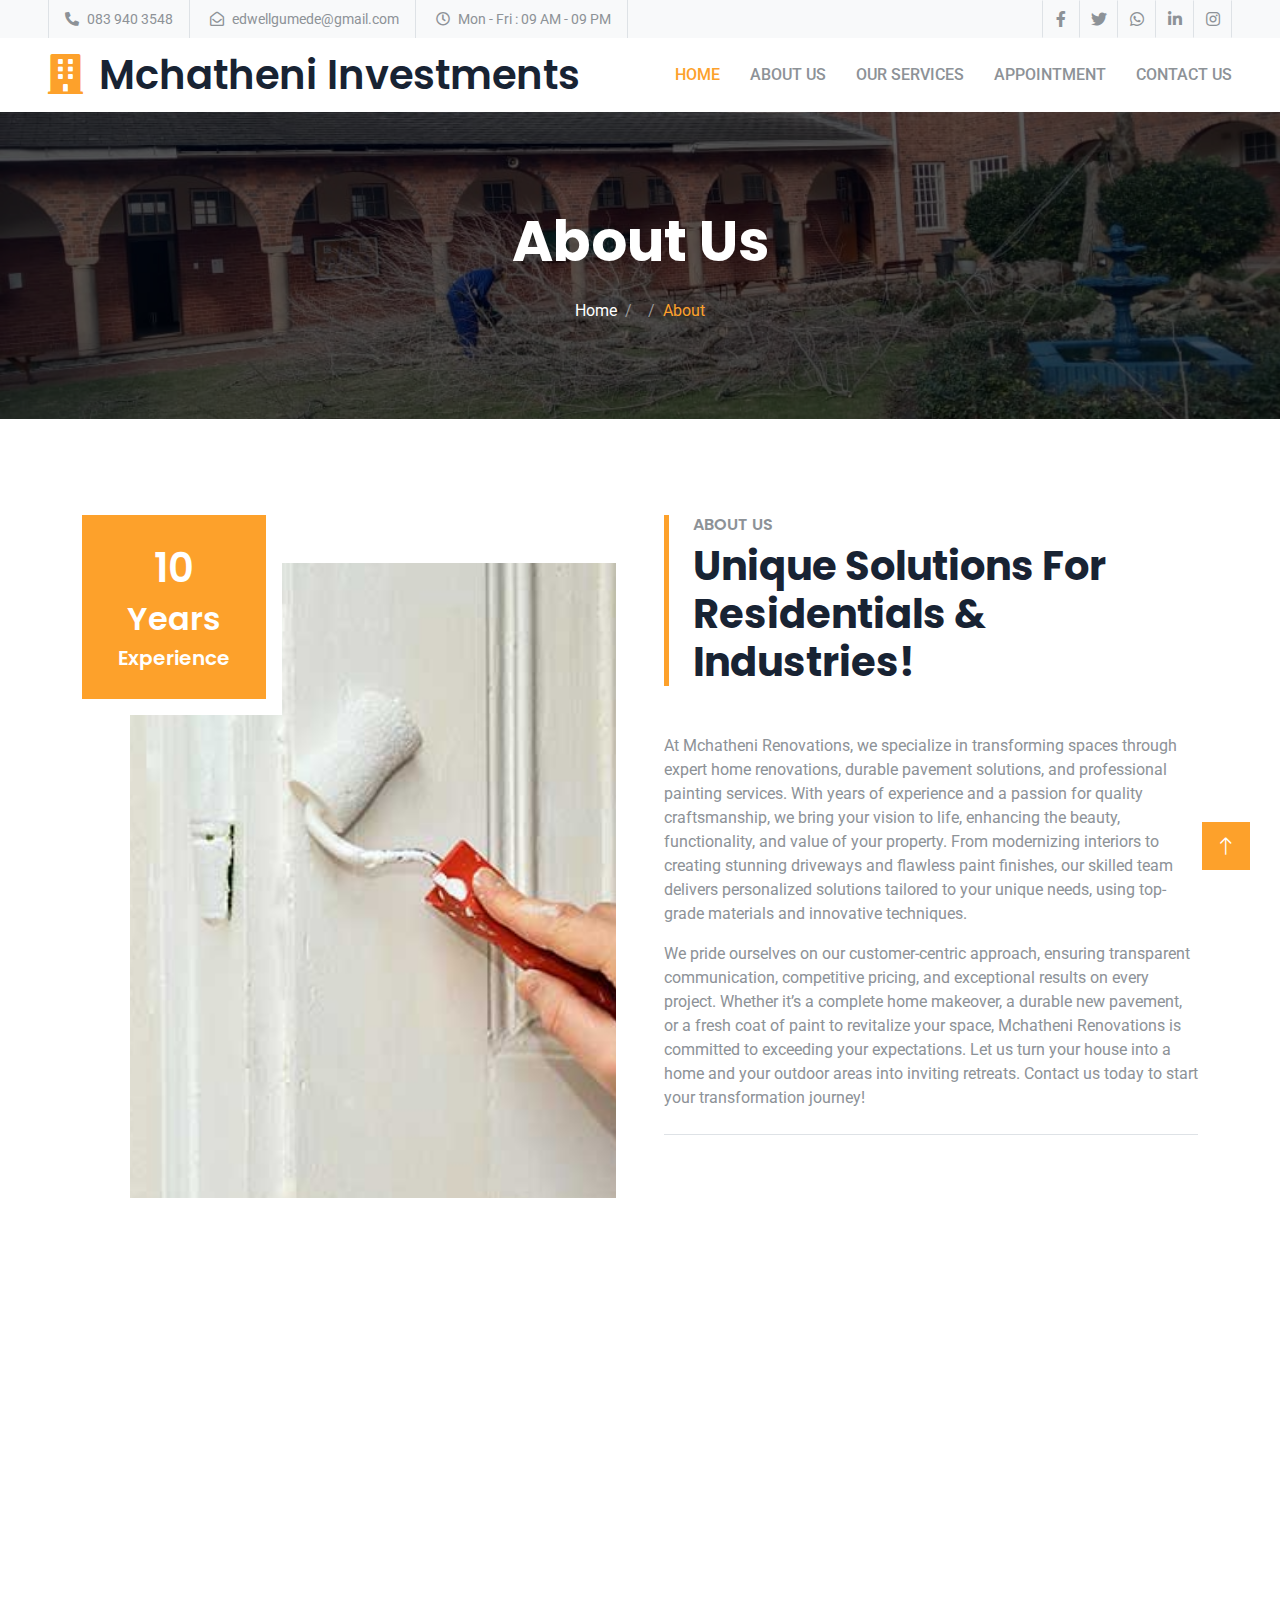
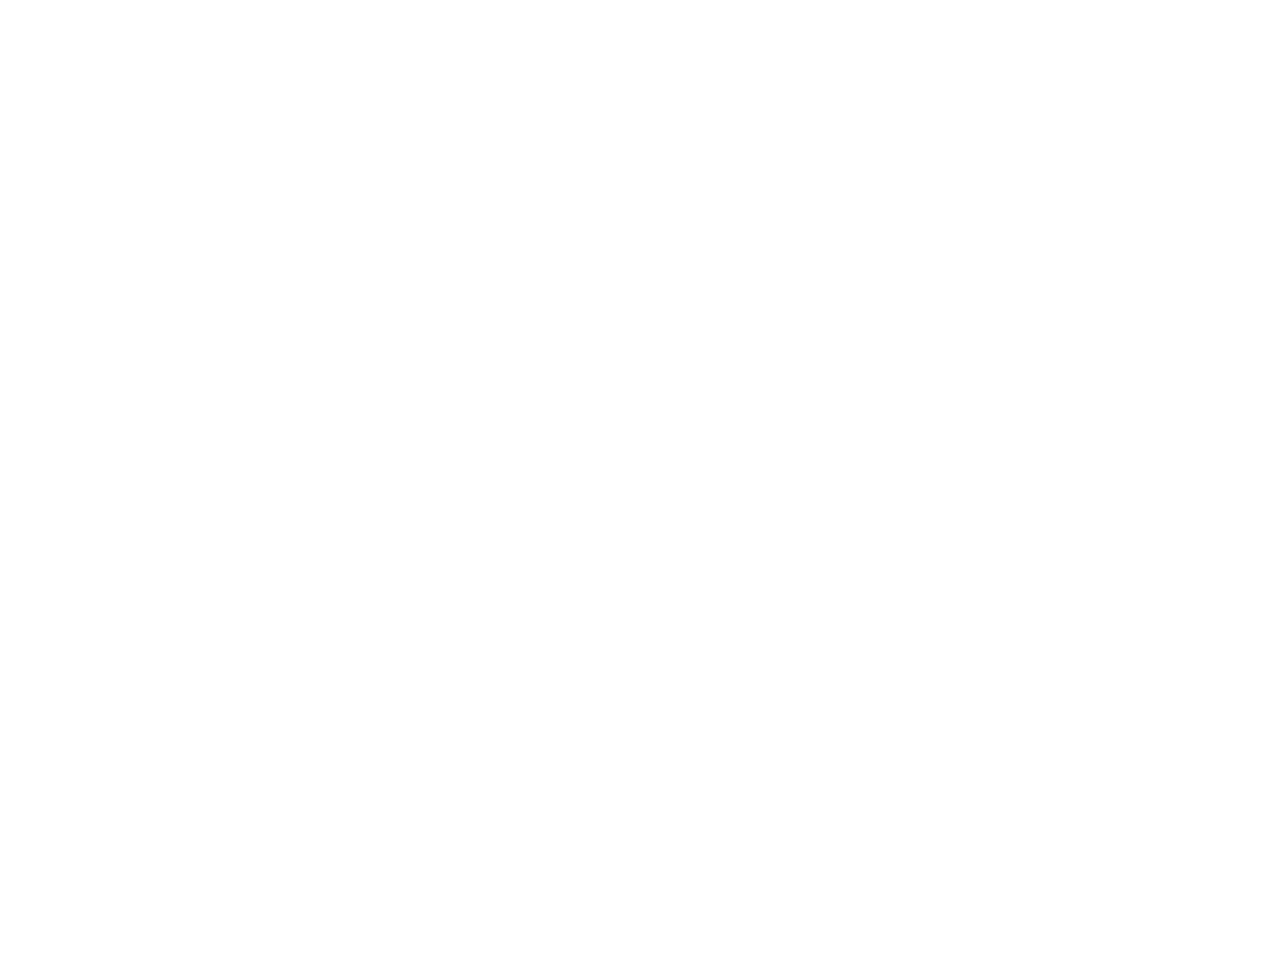
<file: descr.html>
<!DOCTYPE html>
<html lang="en">
  <head>
    <meta charset="utf-8" />
    <title>Apex - Home Repair Website Template</title>
    <meta content="width=device-width, initial-scale=1.0" name="viewport" />
    <meta content="" name="keywords" />
    <meta content="" name="description" />

    <!-- Favicon -->
    <link href="img/favicon.ico" rel="icon" />

    <!-- Google Web Fonts -->
    <link rel="preconnect" href="https://fonts.googleapis.com" />
    <link rel="preconnect" href="https://fonts.gstatic.com" crossorigin />
    <link
      href="https://fonts.googleapis.com/css2?family=Roboto:wght@400;500&family=Poppins:wght@600;700&display=swap"
      rel="stylesheet"
    />

    <!-- Icon Font Stylesheet -->
    <link
      href="https://cdnjs.cloudflare.com/ajax/libs/font-awesome/5.10.0/css/all.min.css"
      rel="stylesheet"
    />
    <link
      href="https://cdn.jsdelivr.net/npm/bootstrap-icons@1.4.1/font/bootstrap-icons.css"
      rel="stylesheet"
    />

    <!-- Libraries Stylesheet -->
    <link href="lib/animate/animate.min.css" rel="stylesheet" />
    <link href="lib/owlcarousel/assets/owl.carousel.min.css" rel="stylesheet" />

    <!-- Customized Bootstrap Stylesheet -->
    <link href="css/bootstrap.min.css" rel="stylesheet" />

    <!-- Template Stylesheet -->
    <link href="css/style.css" rel="stylesheet" />
  </head>


<style>
  .whatsapp-button {
    position: fixed;
    bottom: 20px;
    right: 20px;
    background-color: #25D366;
    color: white;
    font-size: 28px;
    padding: 15px;
    border-radius: 50%;
    text-align: center;
    box-shadow: 0 4px 10px rgba(0, 0, 0, 0.2);
    z-index: 1000;
  }

  .whatsapp-button:hover {
    background-color: #1ebe5d;
    color: #fff;
    text-decoration: none;
  }
</style>

  </style>

  <body>
    <!-- Spinner Start -->
    <div
      id="spinner"
      class="show bg-white position-fixed translate-middle w-100 vh-100 top-50 start-50 d-flex align-items-center justify-content-center"
    >
      <div class="spinner-grow text-primary" role="status"></div>
    </div>
    <!-- Spinner End -->

    <!-- Topbar Start -->
    <div class="container-fluid bg-light p-0">
      <div class="row gx-0 d-none d-lg-flex">
        <div class="col-lg-7 px-5 text-start">
        <div
            class="h-100 d-inline-flex align-items-center border-start border-end px-3"
          >
            <small class="fa fa-phone-alt me-2"></small>
            <small>083 940 3548</small>
          </div>
          <div class="h-100 d-inline-flex align-items-center border-end px-3">
            <small class="far fa-envelope-open me-2"></small>
            <small>edwellgumede@gmail.com</small>
          </div>
          <div class="h-100 d-inline-flex align-items-center border-end px-3">
            <small class="far fa-clock me-2"></small>
            <small>Mon - Fri : 09 AM - 09 PM</small>
          </div>
        </div> 
        <div class="col-lg-5 px-5 text-end">
          <div class="h-100 d-inline-flex align-items-center">
            <a class="btn btn-square border-end border-start" href=""
              ><i class="fab fa-facebook-f"></i
            ></a>
            <a class="btn btn-square border-end" href=""
              ><i class="fab fa-twitter"></i
            ></a>
             <a class="btn btn-square border-end" href="https://wa.me/27839403548" target="_blank">
    <i class="fab fa-whatsapp"></i>
  </a>
            <a class="btn btn-square border-end" href=""
              ><i class="fab fa-linkedin-in"></i
            ></a>
            <a class="btn btn-square border-end" href=""
              ><i class="fab fa-instagram"></i
            ></a>
          </div>
        </div>
      </div>
    </div>
    <!-- Topbar End -->

    <!-- Navbar Start -->
     <nav
      class="navbar navbar-expand-lg bg-white navbar-light sticky-top px-4 px-lg-5 py-lg-0"
    >
      <a href="index.html" class="navbar-brand d-flex align-items-center">
        <h1 class="m-0">
          <i class="fa fa-building text-primary me-3"></i>Mchatheni Investments
        </h1>
      </a>
      <button
        type="button"
        class="navbar-toggler"
        data-bs-toggle="collapse"
        data-bs-target="#navbarCollapse"
      >
        <span class="navbar-toggler-icon"></span>
      </button>
      <div class="collapse navbar-collapse" id="navbarCollapse">
        <div class="navbar-nav ms-auto py-3 py-lg-0">
          <a href="index.html" class="nav-item nav-link active">Home</a>
          <a href="about.html" class="nav-item nav-link">About Us</a>
          <a href="service.html" class="nav-item nav-link">Our Services</a>
           <a href="appointment.html" class="nav-item nav-link">Appointment</a>
            <!--  <a href="team.html" class="dropdown-item">Our Team</a>-->
          <div class="nav-item dropdown">
          <!--  <a
              href="#"
              class="nav-link dropdown-toggle"
              data-bs-toggle="dropdown"
              >Pages</a
            >-->
            <div class="dropdown-menu bg-light m-0">
             <!--<a href="feature.html" class="dropdown-item">Features</a>
              <a href="appointment.html" class="dropdown-item">Appointment</a>
              <a href="testimonial.html" class="dropdown-item">Testimonial</a>-->
            </div>
          </div>
          <a href="contact.html" class="nav-item nav-link">Contact Us</a>
        </div>
      </div>
    </nav>
    <!-- Navbar End -->

    <!-- Page Header Start -->
    <div
      class="container-fluid page-header py-5 mb-5 wow fadeIn"
      data-wow-delay="0.1s"
    >
      <div class="container text-center py-5">
        <h1 class="display-4 text-white animated slideInDown mb-4">About Us</h1>
        <nav aria-label="breadcrumb animated slideInDown">
          <ol class="breadcrumb justify-content-center mb-0">
            <li class="breadcrumb-item">
              <a class="text-white" href="home.html">Home</a>
            </li>
            <li class="breadcrumb-item">
             <!-- <a class="text-white" href="">Pages</a>-->
            </li>
            <li class="breadcrumb-item text-primary active" aria-current="page">
              About
            </li>
          </ol>
        </nav>
      </div>
    </div>
    <!-- Page Header End -->

   <!-- About Start -->
    <div class="container-xxl py-5">
      <div class="container">
        <div class="row g-5">
          <div class="col-lg-6 wow fadeInUp" data-wow-delay="0.1s">
            <div
              class="position-relative overflow-hidden ps-5 pt-5 h-100"
              style="min-height: 400px"
            >
              <img
                class="position-absolute w-100 h-100"
                src="img/service-5.jpg"
                alt=""
                style="object-fit: cover"
              />
              <div
                class="position-absolute top-0 start-0 bg-white pe-3 pb-3"
                style="width: 200px; height: 200px"
              >
                <div
                  class="d-flex flex-column justify-content-center text-center bg-primary h-100 p-3"
                >
                  <h1 class="text-white">10</h1>
                  <h2 class="text-white">Years</h2>
                  <h5 class="text-white mb-0">Experience</h5>
                </div>
              </div>
            </div>
          </div>
          <div class="col-lg-6 wow fadeInUp" data-wow-delay="0.5s">
            <div class="h-100">
              <div class="border-start border-5 border-primary ps-4 mb-5">
                <h6 class="text-body text-uppercase mb-2">About Us</h6>
                <h1 class="display-6 mb-0">
                  Unique Solutions For Residentials & Industries!
                </h1>
              </div>
              <p>
                At Mchatheni Renovations, we specialize in transforming spaces through expert home renovations, durable pavement solutions, and professional painting services. With years of experience and a passion for quality craftsmanship, we bring your vision to life, enhancing the beauty, functionality, and value of your property. From modernizing interiors to creating stunning driveways and flawless paint finishes, our skilled team delivers personalized solutions tailored to your unique needs, using top-grade materials and innovative techniques.


              </p>
              <p class="mb-4">
                We pride ourselves on our customer-centric approach, ensuring transparent communication, competitive pricing, and exceptional results on every project. Whether it’s a complete home makeover, a durable new pavement, or a fresh coat of paint to revitalize your space, Mchatheni Renovations is committed to exceeding your expectations. Let us turn your house into a home and your outdoor areas into inviting retreats. Contact us today to start your transformation journey!


              </p>
              <div class="border-top mt-4 pt-4">
                <div class="row g-4">
                  <div class="col-sm-4 d-flex wow fadeIn" data-wow-delay="0.1s">
                    <i
                      class="fa fa-check fa-2x text-primary flex-shrink-0 me-3"
                    ></i>
                    <h6 class="mb-0">Ontime at services</h6>
                  </div>
                  <div class="col-sm-4 d-flex wow fadeIn" data-wow-delay="0.3s">
                    <i
                      class="fa fa-check fa-2x text-primary flex-shrink-0 me-3"
                    ></i>
                    <h6 class="mb-0">24/7 hours services</h6>
                  </div>
                  <div class="col-sm-4 d-flex wow fadeIn" data-wow-delay="0.5s">
                    <i
                      class="fa fa-check fa-2x text-primary flex-shrink-0 me-3"
                    ></i>
                    <h6 class="mb-0">Verified professionals</h6>
                  </div>
                </div>
              </div>
            </div>
          </div>
        </div>
      </div>
    </div>
    <!-- About End -->


      <!-- Team Start -->
    <div class="container-xxl py-5">
      <div class="container">
        <div class="row g-5 align-items-end mb-5">
          <div class="col-lg-6 wow fadeInUp" data-wow-delay="0.1s">
            <div class="border-start border-5 border-primary ps-4">
              <h6 class="text-body text-uppercase mb-2">Our Founder</h6>
              <h1 class="display-6 mb-0">Our Expert Worker</h1>
            </div>
          </div>
          <div class="col-lg-6 wow fadeInUp" data-wow-delay="0.3s">
            <p class="mb-0">
              
            </p>
          </div>
        </div>
        <div class="row g-4">
          <div class="col-lg-4 col-md-6 wow fadeInUp" data-wow-delay="0.1s">
            <div class="team-item position-relative">
              <img class="img-fluid" src="img/download (1).jpg" alt="" />
              <div class="team-text bg-white p-4">
                <h5>Rezzy Gumede</h5>
                <span>Engineer</span>
              </div>
            </div>
          </div>
         <!-- <div class="col-lg-4 col-md-6 wow fadeInUp" data-wow-delay="0.3s">
            <div class="team-item position-relative">
              <img class="img-fluid" src="img/team-2.jpg" alt="" />
              <div class="team-text bg-white p-4">
                <h5>Full Name</h5>
                <span>Engineer</span>
              </div>
            </div>
          </div>-->
         <!-- <div class="col-lg-4 col-md-6 wow fadeInUp" data-wow-delay="0.5s">
            <div class="team-item position-relative">
              <img class="img-fluid" src="img/team-3.jpg" alt="" />
              <div class="team-text bg-white p-4">
                <h5>Full Name</h5>
                <span>Engineer</span>
              </div>
            </div>
          </div>-->
        </div>
      </div>
    </div>
    <!-- Team End -->

    <!-- Footer Start -->
   <!-- Footer Start -->
    <div
      class="container-fluid bg-dark footer mt-5 pt-5 wow fadeIn"
      data-wow-delay="0.1s"
    >
      <div class="container py-5">
        <div class="row g-5">
          <div class="col-lg-3 col-md-6">
            <h1 class="text-white mb-4">
              <i class="fa fa-building text-primary me-3"></i>
            </h1>
            <p>
              Mchatheni Renovations
            </p>
            <div class="d-flex pt-2">
              <a class="btn btn-square btn-outline-primary me-1" href=""
                ><i class="fab fa-twitter"></i
              ></a>
              <a class="btn btn-square btn-outline-primary me-1" href=""
                ><i class="fab fa-facebook-f"></i
              ></a>
              <a class="btn btn-square btn-outline-primary me-1" href=""
                ><i class="fab fa-youtube"></i
              ></a>
              <a class="btn btn-square btn-outline-primary me-0" href=""
                ><i class="fab fa-linkedin-in"></i
              ></a>
            </div>
          </div>
          <div class="col-lg-3 col-md-6">
            <h4 class="text-light mb-4">Address</h4>
            <p>
              <i class="fa fa-map-marker-alt me-3"></i>No 17 Nomyani drive slovo park Milnerton code 7441
            </p>
            <p><i class="fa fa-phone-alt me-3"></i>083 940 3548
</p>
            <p><i class="fa fa-envelope me-3"></i>edwellgumede@gmail.com</p>
          </div>

 

          <div class="col-lg-3 col-md-6">
            <h4 class="text-light mb-4">Quick Links</h4>
            <a class="btn btn-link" href="about.html">About Us</a>
            <a class="btn btn-link" href="contact.html">Contact Us</a>
            <a class="btn btn-link" href="service.html">Our Services</a>
           <!-- <a class="btn btn-link" href="">Terms & Condition</a>-->
           <!-- <a class="btn btn-link" href="">Support</a>-->
          </div>
          <div class="col-lg-3 col-md-6">
            <h4 class="text-light mb-4">Newsletter</h4>
            <p></p>
            <div class="position-relative mx-auto" style="max-width: 400px">
              <input
                class="form-control bg-transparent w-100 py-3 ps-4 pe-5"
                type="text"
                placeholder="Your email"
              />
              <button
                type="button"
                class="btn btn-primary py-2 position-absolute top-0 end-0 mt-2 me-2"
              >
                SignUp
              </button>
            </div>
          </div>
        </div>
      </div>
      <div class="container-fluid copyright">
        <div class="container">
          <div class="row">
            <div class="col-md-6 text-center text-md-start mb-3 mb-md-0">
              &copy; <a href="#">Mchatheni Renovations

</a>, All Right Reserved.
            </div>
            <div class="col-md-6 text-center text-md-end">
              <!--/*** This template is free as long as you keep the footer author’s credit link/attribution link/backlink. If you'd like to use the template without the footer author’s credit link/attribution link/backlink, you can purchase the Credit Removal License from "https://htmlcodex.com/credit-removal". Thank you for your support. ***/-->
              Designed By <a href="https://htmlcodex.com">Keitumetse Sianda</a>
              <br />
              <a href="https://themewagon.com" target="_blank"></a>
            </div>
          </div>
        </div>
      </div>
    </div>
    <!-- Footer End -->

    <!-- Back to Top -->
    <a href="#" class="btn btn-lg btn-primary btn-lg-square back-to-top"
      ><i class="bi bi-arrow-up"></i
    ></a>

    <!-- JavaScript Libraries -->
    <script src="https://code.jquery.com/jquery-3.4.1.min.js"></script>
    <script src="https://cdn.jsdelivr.net/npm/bootstrap@5.0.0/dist/js/bootstrap.bundle.min.js"></script>
    <script src="lib/wow/wow.min.js"></script>
    <script src="lib/easing/easing.min.js"></script>
    <script src="lib/waypoints/waypoints.min.js"></script>
    <script src="lib/owlcarousel/owl.carousel.min.js"></script>

    <!-- Template Javascript -->
    <script src="js/main.js"></script>
  </body>
</html>
</file>
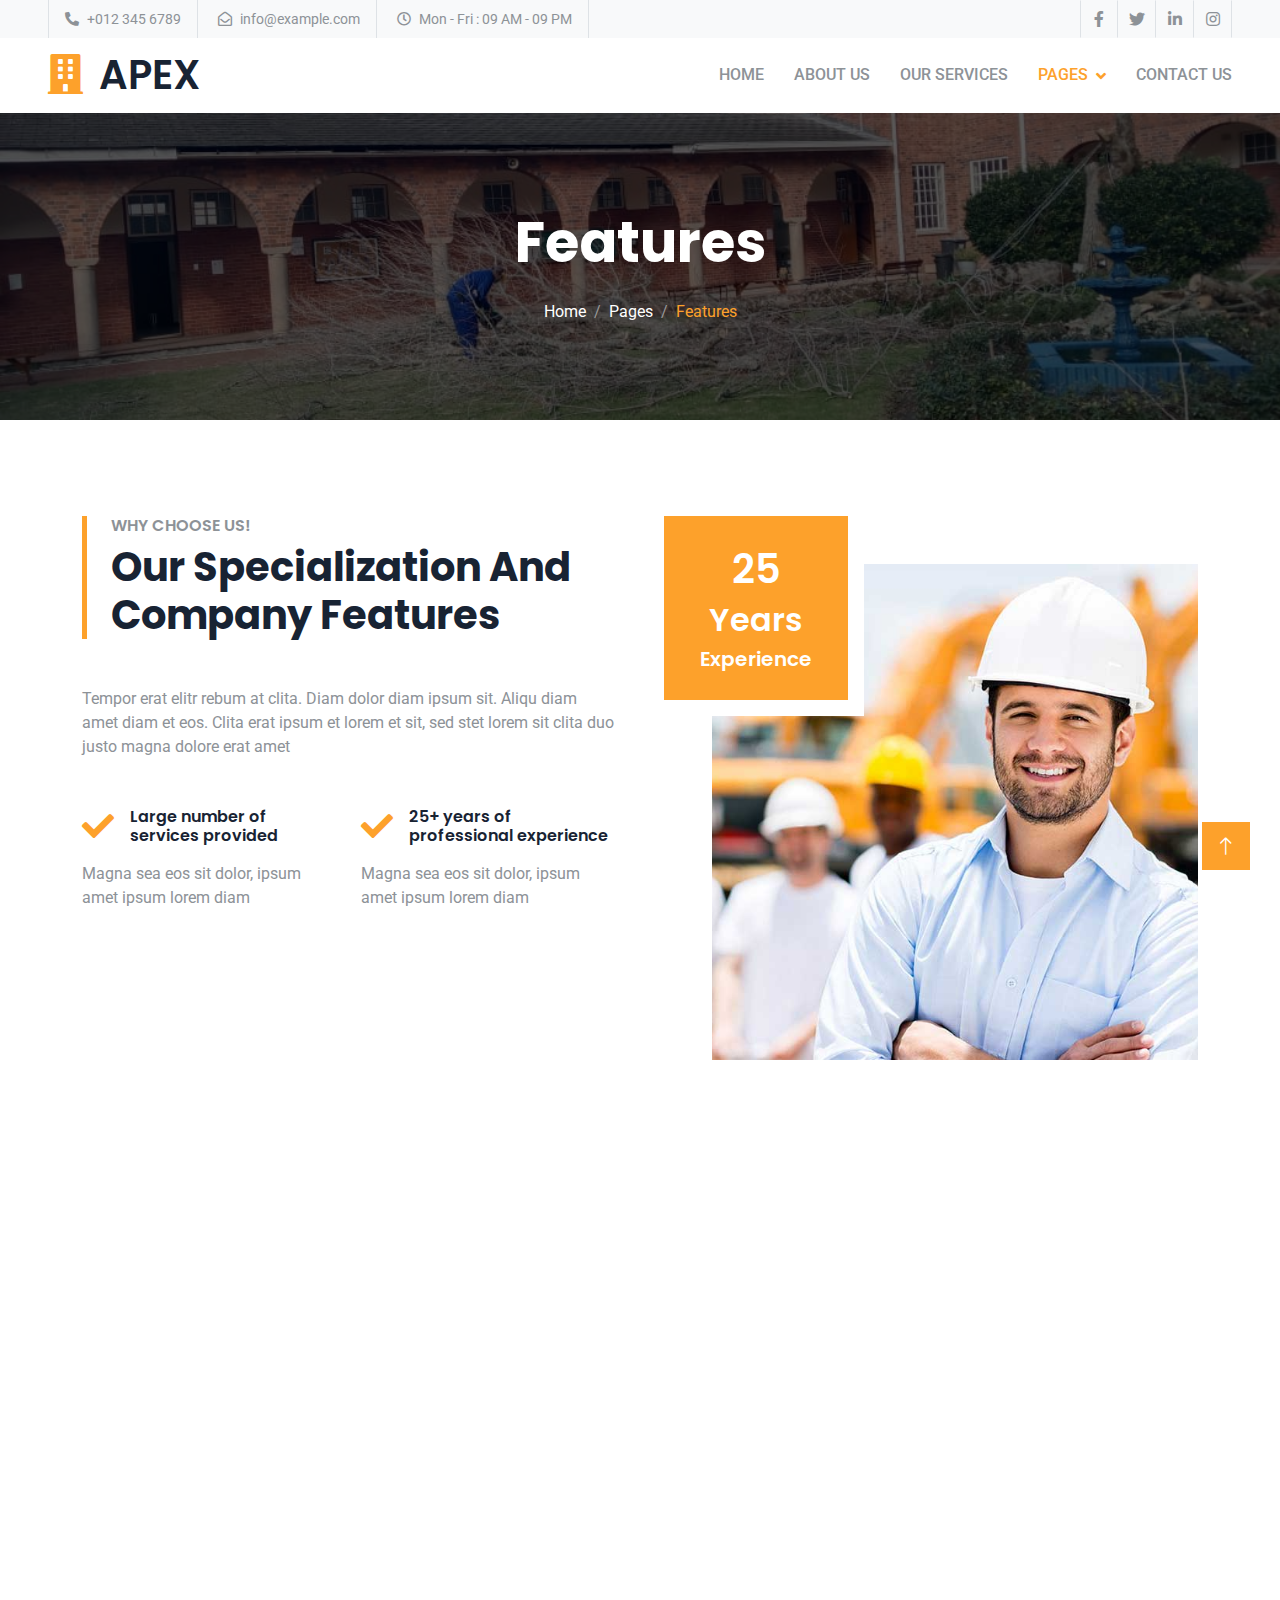
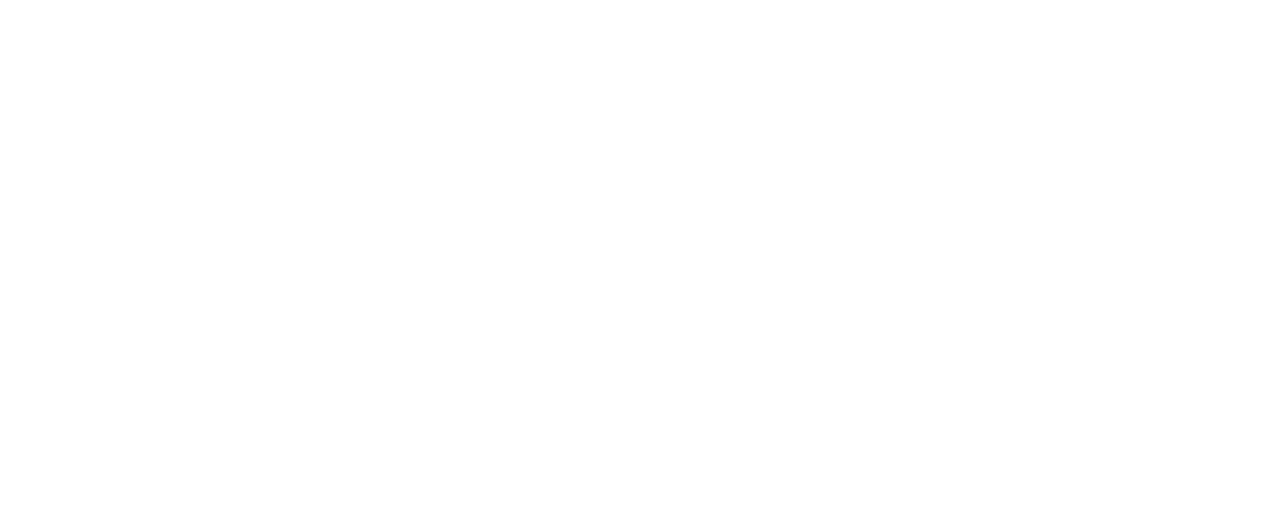
<file: feature.html>
<!DOCTYPE html>
<html lang="en">
  <head>
    <meta charset="utf-8" />
    <title>Apex - Home Repair Website Template</title>
    <meta content="width=device-width, initial-scale=1.0" name="viewport" />
    <meta content="" name="keywords" />
    <meta content="" name="description" />

    <!-- Favicon -->
    <link href="img/favicon.ico" rel="icon" />

    <!-- Google Web Fonts -->
    <link rel="preconnect" href="https://fonts.googleapis.com" />
    <link rel="preconnect" href="https://fonts.gstatic.com" crossorigin />
    <link
      href="https://fonts.googleapis.com/css2?family=Roboto:wght@400;500&family=Poppins:wght@600;700&display=swap"
      rel="stylesheet"
    />

    <!-- Icon Font Stylesheet -->
    <link
      href="https://cdnjs.cloudflare.com/ajax/libs/font-awesome/5.10.0/css/all.min.css"
      rel="stylesheet"
    />
    <link
      href="https://cdn.jsdelivr.net/npm/bootstrap-icons@1.4.1/font/bootstrap-icons.css"
      rel="stylesheet"
    />

    <!-- Libraries Stylesheet -->
    <link href="lib/animate/animate.min.css" rel="stylesheet" />
    <link href="lib/owlcarousel/assets/owl.carousel.min.css" rel="stylesheet" />

    <!-- Customized Bootstrap Stylesheet -->
    <link href="css/bootstrap.min.css" rel="stylesheet" />

    <!-- Template Stylesheet -->
    <link href="css/style.css" rel="stylesheet" />
  </head>

  <body>
    <!-- Spinner Start -->
    <div
      id="spinner"
      class="show bg-white position-fixed translate-middle w-100 vh-100 top-50 start-50 d-flex align-items-center justify-content-center"
    >
      <div class="spinner-grow text-primary" role="status"></div>
    </div>
    <!-- Spinner End -->

    <!-- Topbar Start -->
    <div class="container-fluid bg-light p-0">
      <div class="row gx-0 d-none d-lg-flex">
        <div class="col-lg-7 px-5 text-start">
          <div
            class="h-100 d-inline-flex align-items-center border-start border-end px-3"
          >
            <small class="fa fa-phone-alt me-2"></small>
            <small>+012 345 6789</small>
          </div>
          <div class="h-100 d-inline-flex align-items-center border-end px-3">
            <small class="far fa-envelope-open me-2"></small>
            <small>info@example.com</small>
          </div>
          <div class="h-100 d-inline-flex align-items-center border-end px-3">
            <small class="far fa-clock me-2"></small>
            <small>Mon - Fri : 09 AM - 09 PM</small>
          </div>
        </div>
        <div class="col-lg-5 px-5 text-end">
          <div class="h-100 d-inline-flex align-items-center">
            <a class="btn btn-square border-end border-start" href=""
              ><i class="fab fa-facebook-f"></i
            ></a>
            <a class="btn btn-square border-end" href=""
              ><i class="fab fa-twitter"></i
            ></a>
            <a class="btn btn-square border-end" href=""
              ><i class="fab fa-linkedin-in"></i
            ></a>
            <a class="btn btn-square border-end" href=""
              ><i class="fab fa-instagram"></i
            ></a>
          </div>
        </div>
      </div>
    </div>
    <!-- Topbar End -->

    <!-- Navbar Start -->
    <nav
      class="navbar navbar-expand-lg bg-white navbar-light sticky-top px-4 px-lg-5 py-lg-0"
    >
      <a href="index.html" class="navbar-brand d-flex align-items-center">
        <h1 class="m-0">
          <i class="fa fa-building text-primary me-3"></i>APEX
        </h1>
      </a>
      <button
        type="button"
        class="navbar-toggler"
        data-bs-toggle="collapse"
        data-bs-target="#navbarCollapse"
      >
        <span class="navbar-toggler-icon"></span>
      </button>
      <div class="collapse navbar-collapse" id="navbarCollapse">
        <div class="navbar-nav ms-auto py-3 py-lg-0">
          <a href="index.html" class="nav-item nav-link">Home</a>
          <a href="about.html" class="nav-item nav-link">About Us</a>
          <a href="service.html" class="nav-item nav-link">Our Services</a>
          <div class="nav-item dropdown">
            <a
              href="#"
              class="nav-link dropdown-toggle active"
              data-bs-toggle="dropdown"
              >Pages</a
            >
            <div class="dropdown-menu bg-light m-0">
              <a href="feature.html" class="dropdown-item active">Features</a>
              <a href="appointment.html" class="dropdown-item">Appointment</a>
              <a href="team.html" class="dropdown-item">Our Team</a>
              <a href="testimonial.html" class="dropdown-item">Testimonial</a>
              <a href="404.html" class="dropdown-item">404 Page</a>
            </div>
          </div>
          <a href="contact.html" class="nav-item nav-link">Contact Us</a>
        </div>
      </div>
    </nav>
    <!-- Navbar End -->

    <!-- Page Header Start -->
    <div
      class="container-fluid page-header py-5 mb-5 wow fadeIn"
      data-wow-delay="0.1s"
    >
      <div class="container text-center py-5">
        <h1 class="display-4 text-white animated slideInDown mb-4">Features</h1>
        <nav aria-label="breadcrumb animated slideInDown">
          <ol class="breadcrumb justify-content-center mb-0">
            <li class="breadcrumb-item">
              <a class="text-white" href="#">Home</a>
            </li>
            <li class="breadcrumb-item">
              <a class="text-white" href="#">Pages</a>
            </li>
            <li class="breadcrumb-item text-primary active" aria-current="page">
              Features
            </li>
          </ol>
        </nav>
      </div>
    </div>
    <!-- Page Header End -->

    <!-- Features Start -->
    <div class="container-xxl py-5">
      <div class="container">
        <div class="row g-5">
          <div class="col-lg-6 wow fadeInUp" data-wow-delay="0.1s">
            <div class="border-start border-5 border-primary ps-4 mb-5">
              <h6 class="text-body text-uppercase mb-2">Why Choose Us!</h6>
              <h1 class="display-6 mb-0">
                Our Specialization And Company Features
              </h1>
            </div>
            <p class="mb-5">
              Tempor erat elitr rebum at clita. Diam dolor diam ipsum sit. Aliqu
              diam amet diam et eos. Clita erat ipsum et lorem et sit, sed stet
              lorem sit clita duo justo magna dolore erat amet
            </p>
            <div class="row gy-5 gx-4">
              <div class="col-sm-6 wow fadeIn" data-wow-delay="0.1s">
                <div class="d-flex align-items-center mb-3">
                  <i
                    class="fa fa-check fa-2x text-primary flex-shrink-0 me-3"
                  ></i>
                  <h6 class="mb-0">Large number of services provided</h6>
                </div>
                <span
                  >Magna sea eos sit dolor, ipsum amet ipsum lorem diam</span
                >
              </div>
              <div class="col-sm-6 wow fadeIn" data-wow-delay="0.2s">
                <div class="d-flex align-items-center mb-3">
                  <i
                    class="fa fa-check fa-2x text-primary flex-shrink-0 me-3"
                  ></i>
                  <h6 class="mb-0">25+ years of professional experience</h6>
                </div>
                <span
                  >Magna sea eos sit dolor, ipsum amet ipsum lorem diam</span
                >
              </div>
              <div class="col-sm-6 wow fadeIn" data-wow-delay="0.3s">
                <div class="d-flex align-items-center mb-3">
                  <i
                    class="fa fa-check fa-2x text-primary flex-shrink-0 me-3"
                  ></i>
                  <h6 class="mb-0">A large number of grateful customers</h6>
                </div>
                <span
                  >Magna sea eos sit dolor, ipsum amet ipsum lorem diam</span
                >
              </div>
              <div class="col-sm-6 wow fadeIn" data-wow-delay="0.4s">
                <div class="d-flex align-items-center mb-3">
                  <i
                    class="fa fa-check fa-2x text-primary flex-shrink-0 me-3"
                  ></i>
                  <h6 class="mb-0">Always reliable and affordable prices</h6>
                </div>
                <span
                  >Magna sea eos sit dolor, ipsum amet ipsum lorem diam</span
                >
              </div>
            </div>
          </div>
          <div class="col-lg-6 wow fadeInUp" data-wow-delay="0.5s">
            <div
              class="position-relative overflow-hidden ps-5 pt-5 h-100"
              style="min-height: 400px"
            >
              <img
                class="position-absolute w-100 h-100"
                src="img/feature.jpg"
                alt=""
                style="object-fit: cover"
              />
              <div
                class="position-absolute top-0 start-0 bg-white pe-3 pb-3"
                style="width: 200px; height: 200px"
              >
                <div
                  class="d-flex flex-column justify-content-center text-center bg-primary h-100 p-3"
                >
                  <h1 class="text-white">25</h1>
                  <h2 class="text-white">Years</h2>
                  <h5 class="text-white mb-0">Experience</h5>
                </div>
              </div>
            </div>
          </div>
        </div>
      </div>
    </div>
    <!-- Features End -->

    <!-- Testimonial Start -->
    <div class="container-xxl py-5">
      <div class="container">
        <div class="row g-5">
          <div class="col-lg-5 wow fadeInUp" data-wow-delay="0.1s">
            <div class="border-start border-5 border-primary ps-4 mb-5">
              <h6 class="text-body text-uppercase mb-2">Testimonial</h6>
              <h1 class="display-6 mb-0">What Our Happy Clients Say!</h1>
            </div>
            <p class="mb-4">
              Diam dolor diam ipsum sit. Aliqu diam amet diam et eos. Clita erat
              ipsum et lorem et sit, sed stet lorem sit clita duo justo magna
              dolore erat amet
            </p>
            <div class="row g-4">
              <div class="col-sm-6">
                <div class="d-flex align-items-center mb-2">
                  <i class="fa fa-users fa-2x text-primary flex-shrink-0"></i>
                  <h1 class="ms-3 mb-0">123+</h1>
                </div>
                <h5 class="mb-0">Happy Clients</h5>
              </div>
              <div class="col-sm-6">
                <div class="d-flex align-items-center mb-2">
                  <i class="fa fa-check fa-2x text-primary flex-shrink-0"></i>
                  <h1 class="ms-3 mb-0">123+</h1>
                </div>
                <h5 class="mb-0">Projects Done</h5>
              </div>
            </div>
          </div>
          <div class="col-lg-7 wow fadeInUp" data-wow-delay="0.5s">
            <div class="owl-carousel testimonial-carousel">
              <div class="testimonial-item">
                <img
                  class="img-fluid mb-4"
                  src="img/testimonial-1.jpg"
                  alt=""
                />
                <p class="fs-5">
                  Dolores sed duo clita tempor justo dolor et stet lorem kasd
                  labore dolore lorem ipsum. At lorem lorem magna ut et, nonumy
                  et labore et tempor diam tempor erat.
                </p>
                <div
                  class="bg-primary mb-3"
                  style="width: 60px; height: 5px"
                ></div>
                <h5>Client Name</h5>
                <span>Profession</span>
              </div>
              <div class="testimonial-item">
                <img
                  class="img-fluid mb-4"
                  src="img/testimonial-2.jpg"
                  alt=""
                />
                <p class="fs-5">
                  Dolores sed duo clita tempor justo dolor et stet lorem kasd
                  labore dolore lorem ipsum. At lorem lorem magna ut et, nonumy
                  et labore et tempor diam tempor erat.
                </p>
                <div
                  class="bg-primary mb-3"
                  style="width: 60px; height: 5px"
                ></div>
                <h5>Client Name</h5>
                <span>Profession</span>
              </div>
            </div>
          </div>
        </div>
      </div>
    </div>
    <!-- Testimonial End -->

    <!-- Footer Start -->
    <div
      class="container-fluid bg-dark footer mt-5 pt-5 wow fadeIn"
      data-wow-delay="0.1s"
    >
      <div class="container py-5">
        <div class="row g-5">
          <div class="col-lg-3 col-md-6">
            <h1 class="text-white mb-4">
              <i class="fa fa-building text-primary me-3"></i>APEX
            </h1>
            <p>
              Diam dolor diam ipsum sit. Aliqu diam amet diam et eos. Clita erat
              ipsum et lorem et sit, sed stet lorem sit clita
            </p>
            <div class="d-flex pt-2">
              <a class="btn btn-square btn-outline-primary me-1" href=""
                ><i class="fab fa-twitter"></i
              ></a>
              <a class="btn btn-square btn-outline-primary me-1" href=""
                ><i class="fab fa-facebook-f"></i
              ></a>
              <a class="btn btn-square btn-outline-primary me-1" href=""
                ><i class="fab fa-youtube"></i
              ></a>
              <a class="btn btn-square btn-outline-primary me-0" href=""
                ><i class="fab fa-linkedin-in"></i
              ></a>
            </div>
          </div>
          <div class="col-lg-3 col-md-6">
            <h4 class="text-light mb-4">Address</h4>
            <p>
              <i class="fa fa-map-marker-alt me-3"></i>123 Street, New York, USA
            </p>
            <p><i class="fa fa-phone-alt me-3"></i>+012 345 67890</p>
            <p><i class="fa fa-envelope me-3"></i>info@example.com</p>
          </div>
          <div class="col-lg-3 col-md-6">
            <h4 class="text-light mb-4">Quick Links</h4>
            <a class="btn btn-link" href="">About Us</a>
            <a class="btn btn-link" href="">Contact Us</a>
            <a class="btn btn-link" href="">Our Services</a>
            <a class="btn btn-link" href="">Terms & Condition</a>
            <a class="btn btn-link" href="">Support</a>
          </div>
          <div class="col-lg-3 col-md-6">
            <h4 class="text-light mb-4">Newsletter</h4>
            <p>Dolor amet sit justo amet elitr clita ipsum elitr est.</p>
            <div class="position-relative mx-auto" style="max-width: 400px">
              <input
                class="form-control bg-transparent w-100 py-3 ps-4 pe-5"
                type="text"
                placeholder="Your email"
              />
              <button
                type="button"
                class="btn btn-primary py-2 position-absolute top-0 end-0 mt-2 me-2"
              >
                SignUp
              </button>
            </div>
          </div>
        </div>
      </div>
      <div class="container-fluid copyright">
        <div class="container">
          <div class="row">
            <div class="col-md-6 text-center text-md-start mb-3 mb-md-0">
              &copy; <a href="#">Your Site Name</a>, All Right Reserved.
            </div>
            <div class="col-md-6 text-center text-md-end">
              <!--/*** This template is free as long as you keep the footer author’s credit link/attribution link/backlink. If you'd like to use the template without the footer author’s credit link/attribution link/backlink, you can purchase the Credit Removal License from "https://htmlcodex.com/credit-removal". Thank you for your support. ***/-->
              Designed By <a href="https://htmlcodex.com">HTML Codex</a>
              <br />Distributed By:
              <a href="https://themewagon.com" target="_blank">ThemeWagon</a>
            </div>
          </div>
        </div>
      </div>
    </div>
    <!-- Footer End -->

    <!-- Back to Top -->
    <a href="#" class="btn btn-lg btn-primary btn-lg-square back-to-top"
      ><i class="bi bi-arrow-up"></i
    ></a>

    <!-- JavaScript Libraries -->
    <script src="https://code.jquery.com/jquery-3.4.1.min.js"></script>
    <script src="https://cdn.jsdelivr.net/npm/bootstrap@5.0.0/dist/js/bootstrap.bundle.min.js"></script>
    <script src="lib/wow/wow.min.js"></script>
    <script src="lib/easing/easing.min.js"></script>
    <script src="lib/waypoints/waypoints.min.js"></script>
    <script src="lib/owlcarousel/owl.carousel.min.js"></script>

    <!-- Template Javascript -->
    <script src="js/main.js"></script>
  </body>
</html>
</file>
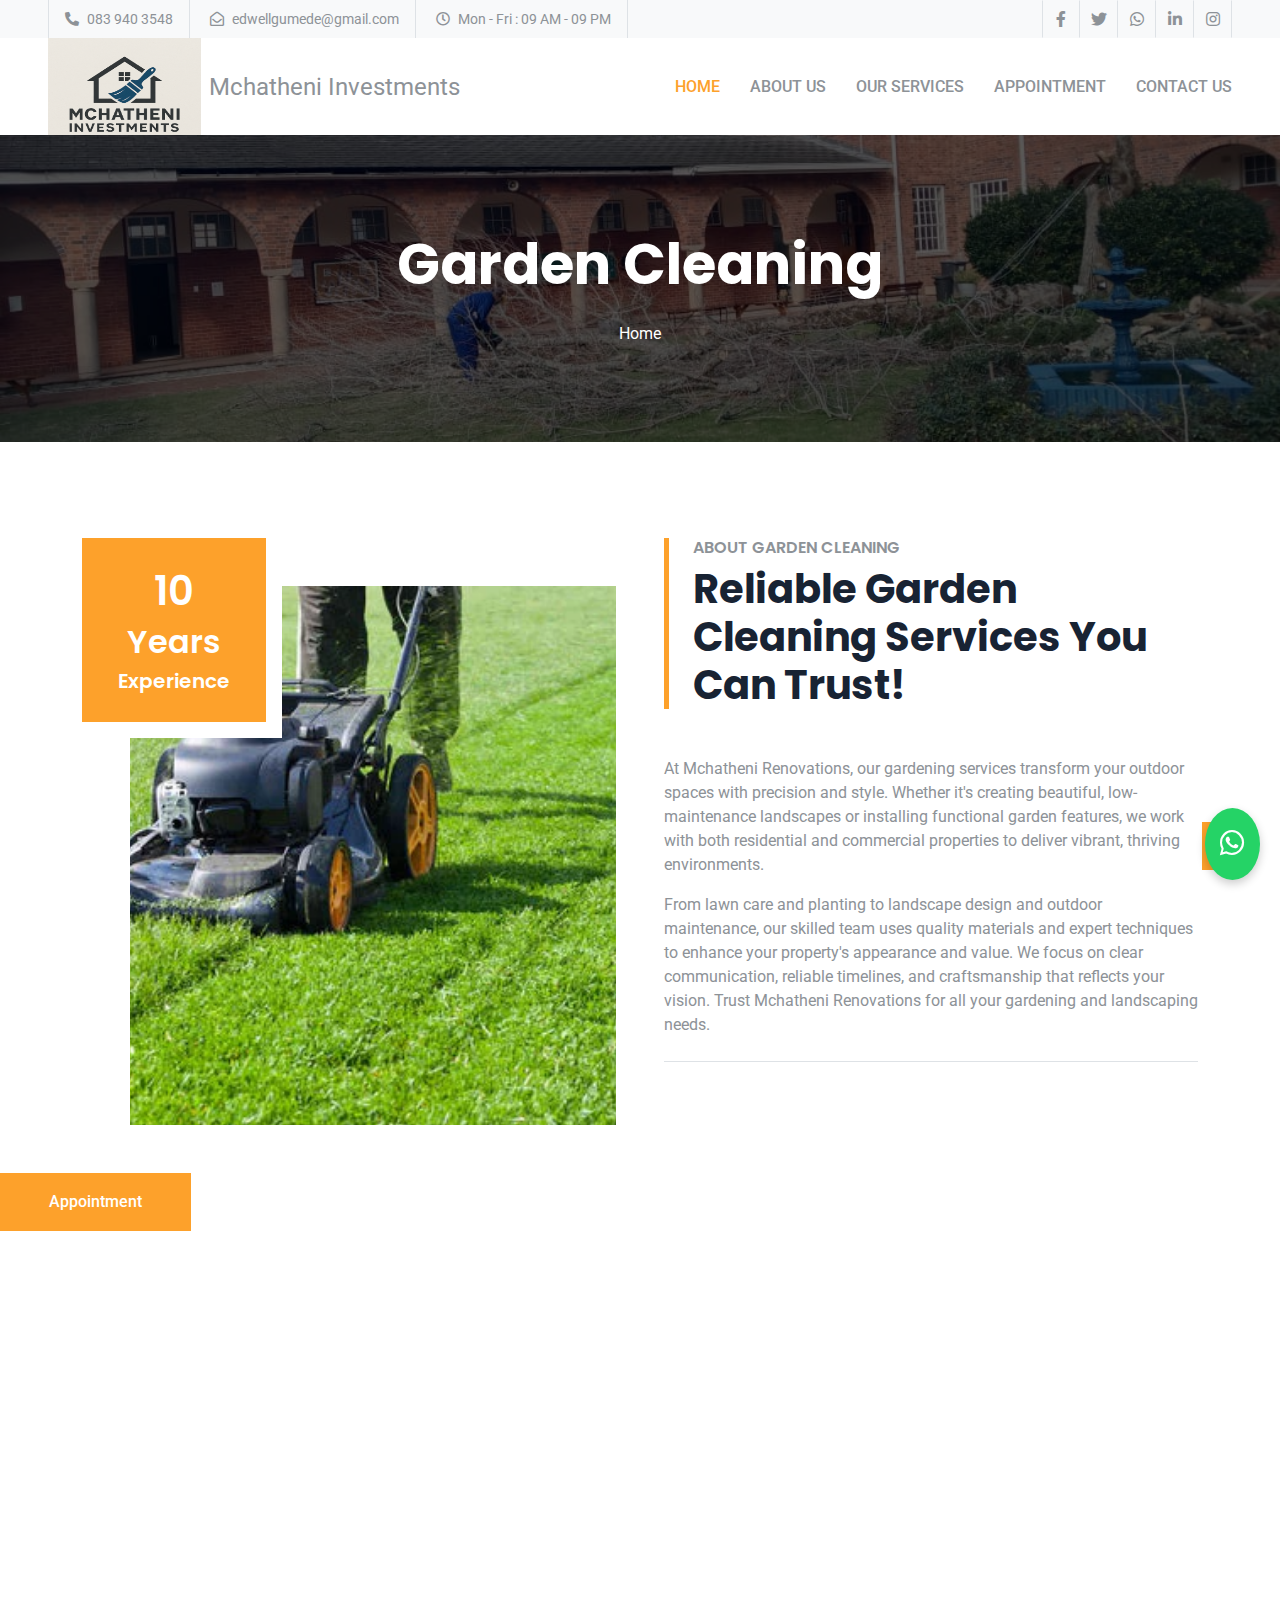
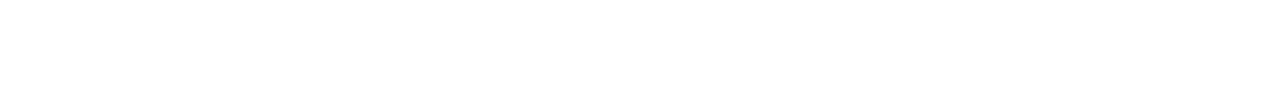
<file: garden.html>
<!DOCTYPE html>
<html lang="en">
  <head>
    <meta charset="utf-8" />
    <title>Apex - Home Repair Website Template</title>
    <meta content="width=device-width, initial-scale=1.0" name="viewport" />
    <meta content="" name="keywords" />
    <meta content="" name="description" />

    <!-- Favicon -->
    <link href="img/favicon.ico" rel="icon" />

    <!-- Google Web Fonts -->
    <link rel="preconnect" href="https://fonts.googleapis.com" />
    <link rel="preconnect" href="https://fonts.gstatic.com" crossorigin />
    <link
      href="https://fonts.googleapis.com/css2?family=Roboto:wght@400;500&family=Poppins:wght@600;700&display=swap"
      rel="stylesheet"
    /> 

    <!-- Icon Font Stylesheet -->
    <link
      href="https://cdnjs.cloudflare.com/ajax/libs/font-awesome/5.10.0/css/all.min.css"
      rel="stylesheet"
    />
    <link
      href="https://cdn.jsdelivr.net/npm/bootstrap-icons@1.4.1/font/bootstrap-icons.css"
      rel="stylesheet"
    />

    <!-- Libraries Stylesheet -->
    <link href="lib/animate/animate.min.css" rel="stylesheet" />
    <link href="lib/owlcarousel/assets/owl.carousel.min.css" rel="stylesheet" />

    <!-- Customized Bootstrap Stylesheet -->
    <link href="css/bootstrap.min.css" rel="stylesheet" />

    <!-- Template Stylesheet -->
    <link href="css/style.css" rel="stylesheet" />
  </head>


<style>
  .whatsapp-button {
    position: fixed;
    bottom: 20px;
    right: 20px;
    background-color: #25D366;
    color: white;
    font-size: 28px;
    padding: 15px;
    border-radius: 50%;
    text-align: center;
    box-shadow: 0 4px 10px rgba(0, 0, 0, 0.2);
    z-index: 1000;
  }

  .whatsapp-button:hover {
    background-color: #1ebe5d;
    color: #fff;
    text-decoration: none;
  }
</style>

  </style>

  <body>
    <!-- Spinner Start -->
    <div
      id="spinner"
      class="show bg-white position-fixed translate-middle w-100 vh-100 top-50 start-50 d-flex align-items-center justify-content-center"
    >
      <div class="spinner-grow text-primary" role="status"></div>
    </div>
    <!-- Spinner End -->

    <!-- Topbar Start -->
    <div class="container-fluid bg-light p-0">
      <div class="row gx-0 d-none d-lg-flex">
        <div class="col-lg-7 px-5 text-start">
        <div
            class="h-100 d-inline-flex align-items-center border-start border-end px-3"
          >
            <small class="fa fa-phone-alt me-2"></small>
            <small>083 940 3548</small>
          </div>
          <div class="h-100 d-inline-flex align-items-center border-end px-3">
            <small class="far fa-envelope-open me-2"></small>
            <small>edwellgumede@gmail.com</small>
          </div>
          <div class="h-100 d-inline-flex align-items-center border-end px-3">
            <small class="far fa-clock me-2"></small>
            <small>Mon - Fri : 09 AM - 09 PM</small>
          </div>
        </div> 
        <div class="col-lg-5 px-5 text-end">
          <div class="h-100 d-inline-flex align-items-center">
            <a class="btn btn-square border-end border-start" href=""
              ><i class="fab fa-facebook-f"></i
            ></a>
            <a class="btn btn-square border-end" href=""
              ><i class="fab fa-twitter"></i
            ></a>
             <a class="btn btn-square border-end" href="https://wa.me/27839403548" target="_blank">
    <i class="fab fa-whatsapp"></i>
  </a>
            <a class="btn btn-square border-end" href=""
              ><i class="fab fa-linkedin-in"></i
            ></a>
            <a class="btn btn-square border-end" href=""
              ><i class="fab fa-instagram"></i
            ></a>
          </div>
        </div>
      </div>
    </div>
    <!-- Topbar End -->

    <!-- Navbar Start -->
     <nav
      class="navbar navbar-expand-lg bg-white navbar-light sticky-top px-4 px-lg-5 py-lg-0"
    >
     <div style="display: flex; align-items: center;">
  <img src="img/8f7d494e-265e-48c8-9350-f92fbd258361 - Edited.png"
       alt="Mchatheni Investments Logo"
       style="width: 153px; height: 97px; object-fit: fill;">
  <span style="font-size: 24px; margin-left: 8px;">Mchatheni Investments</span>
</div>
      <button
        type="button"
        class="navbar-toggler"
        data-bs-toggle="collapse"
        data-bs-target="#navbarCollapse"
      >
        <span class="navbar-toggler-icon"></span>
      </button>
      <div class="collapse navbar-collapse" id="navbarCollapse">
        <div class="navbar-nav ms-auto py-3 py-lg-0">
          <a href="index.html" class="nav-item nav-link active">Home</a>
          <a href="about.html" class="nav-item nav-link">About Us</a>
          <a href="service.html" class="nav-item nav-link">Our Services</a>
           <a href="appointment.html" class="nav-item nav-link">Appointment</a>
            <!--  <a href="team.html" class="dropdown-item">Our Team</a>-->
          <div class="nav-item dropdown">
          <!--  <a
              href="#"
              class="nav-link dropdown-toggle"
              data-bs-toggle="dropdown"
              >Pages</a
            >-->
            <div class="dropdown-menu bg-light m-0">
             <!--<a href="feature.html" class="dropdown-item">Features</a>
              <a href="appointment.html" class="dropdown-item">Appointment</a>
              <a href="testimonial.html" class="dropdown-item">Testimonial</a>-->
            </div>
          </div>
          <a href="contact.html" class="nav-item nav-link">Contact Us</a>
        </div>
      </div>
    </nav>
    <!-- Navbar End -->

    <!-- Page Header Start -->
    <div
      class="container-fluid page-header py-5 mb-5 wow fadeIn"
      data-wow-delay="0.1s"
    >
      <div class="container text-center py-5">
        <h1 class="display-4 text-white animated slideInDown mb-4">Garden Cleaning</h1>
        <nav aria-label="breadcrumb animated slideInDown">
          <ol class="breadcrumb justify-content-center mb-0">
            <li class="breadcrumb-item">
              <a class="text-white" href="home.html">Home</a>
            </li>
            
          </ol>
        </nav>
      </div>
    </div>
    <!-- Page Header End -->

   <!-- About Start -->
    <div class="container-xxl py-5">
      <div class="container">
        <div class="row g-5">
          <div class="col-lg-6 wow fadeInUp" data-wow-delay="0.1s">
            <div
              class="position-relative overflow-hidden ps-5 pt-5 h-100"
              style="min-height: 400px"
            >
              <img
                class="position-absolute w-100 h-100"
                src="img/mow_grasses_520x500_a743d182-25f4-4dc0-93e5-36eb971d1b1c.webp"
                alt=""
                style="object-fit: cover"
              />
              <div
                class="position-absolute top-0 start-0 bg-white pe-3 pb-3"
                style="width: 200px; height: 200px"
              >
                <div
                  class="d-flex flex-column justify-content-center text-center bg-primary h-100 p-3"
                >
                  <h1 class="text-white">10</h1>
                  <h2 class="text-white">Years</h2>
                  <h5 class="text-white mb-0">Experience</h5>
                </div>
              </div>
            </div>
          </div>
        <div class="col-lg-6 wow fadeInUp" data-wow-delay="0.5s">
            <div class="h-100">
              <div class="border-start border-5 border-primary ps-4 mb-5">
                <h6 class="text-body text-uppercase mb-2">ABOUT GARDEN CLEANING
</h6>
                <h1 class="display-6 mb-0">
        Reliable Garden Cleaning Services You Can Trust!
                </h1>
              </div>
              <p>
      At Mchatheni Renovations, our gardening services transform your outdoor spaces with precision and style. Whether it's creating beautiful, low-maintenance landscapes or installing functional garden features, we work with both residential and commercial properties to deliver vibrant, thriving environments.
</p>
<p class="mb-4">
From lawn care and planting to landscape design and outdoor maintenance, our skilled team uses quality materials and expert techniques to enhance your property's appearance and value. We focus on clear communication, reliable timelines, and craftsmanship that reflects your vision. Trust Mchatheni Renovations for all your gardening and landscaping needs.
</p>

              <div class="border-top mt-4 pt-4">
                <div class="row g-4">
                  <div class="col-sm-4 d-flex wow fadeIn" data-wow-delay="0.1s">
                    <i
                      class="fa fa-check fa-2x text-primary flex-shrink-0 me-3"
                    ></i>
                    <h6 class="mb-0">Ontime at services</h6>
                  </div>
                  <div class="col-sm-4 d-flex wow fadeIn" data-wow-delay="0.3s">
                    <i
                      class="fa fa-check fa-2x text-primary flex-shrink-0 me-3"
                    ></i>
                    <h6 class="mb-0">24/7 hours services</h6>
                  </div>
                  <div class="col-sm-4 d-flex wow fadeIn" data-wow-delay="0.5s">
                    <i
                      class="fa fa-check fa-2x text-primary flex-shrink-0 me-3"
                    ></i>
                    <h6 class="mb-0">Verified professionals</h6>
                  </div>
                </div>
              </div>
            </div>
          </div>
        </div>
      </div>
    </div>
    <!-- About End -->

 <a href="appointment.html" class="btn btn-primary py-3 px-5"
                      >Appointment</a
                    >
    

    <!-- Footer Start -->
   <!-- Footer Start -->
    <div
      class="container-fluid bg-dark footer mt-5 pt-5 wow fadeIn"
      data-wow-delay="0.1s"
    >
      <div class="container py-5">
        <div class="row g-5">
          <div class="col-lg-3 col-md-6">
            <h1 class="text-white mb-4">
              <i class="fa fa-building text-primary me-3"></i>
            </h1>
            <p>
              Mchatheni Renovations
            </p>
            <div class="d-flex pt-2">
              <a class="btn btn-square btn-outline-primary me-1" href=""
                ><i class="fab fa-twitter"></i
              ></a>
              <a class="btn btn-square btn-outline-primary me-1" href=""
                ><i class="fab fa-facebook-f"></i
              ></a>
              <a class="btn btn-square btn-outline-primary me-1" href=""
                ><i class="fab fa-youtube"></i
              ></a>
              <a class="btn btn-square btn-outline-primary me-0" href=""
                ><i class="fab fa-linkedin-in"></i
              ></a>
            </div>
          </div>
          <div class="col-lg-3 col-md-6">
            <h4 class="text-light mb-4">Address</h4>
            <p>
              <i class="fa fa-map-marker-alt me-3"></i>No 17 Nomyani drive slovo park Milnerton code 7441
            </p>
            <p><i class="fa fa-phone-alt me-3"></i>083 940 3548
</p>
            <p><i class="fa fa-envelope me-3"></i>edwellgumede@gmail.com</p>
          </div>

 

          <div class="col-lg-3 col-md-6">
            <h4 class="text-light mb-4">Quick Links</h4>
            <a class="btn btn-link" href="about.html">About Us</a>
            <a class="btn btn-link" href="contact.html">Contact Us</a>
            <a class="btn btn-link" href="service.html">Our Services</a>
           <!-- <a class="btn btn-link" href="">Terms & Condition</a>-->
           <!-- <a class="btn btn-link" href="">Support</a>-->
          </div>
          <div class="col-lg-3 col-md-6">
            <h4 class="text-light mb-4">Newsletter</h4>
            <p></p>
            <div class="position-relative mx-auto" style="max-width: 400px">
              <input
                class="form-control bg-transparent w-100 py-3 ps-4 pe-5"
                type="text"
                placeholder="Your email"
              />
              <button
                type="button"
                class="btn btn-primary py-2 position-absolute top-0 end-0 mt-2 me-2"
              >
                SignUp
              </button>
            </div>
          </div>
        </div>
      </div>
      <div class="container-fluid copyright">
        <div class="container">
          <div class="row">
            <div class="col-md-6 text-center text-md-start mb-3 mb-md-0">
              &copy; <a href="#">Mchatheni Investments

</a>, All Right Reserved.
            </div>
            <div class="col-md-6 text-center text-md-end">
              <!--/*** This template is free as long as you keep the footer author’s credit link/attribution link/backlink. If you'd like to use the template without the footer author’s credit link/attribution link/backlink, you can purchase the Credit Removal License from "https://htmlcodex.com/credit-removal". Thank you for your support. ***/-->
              Designed By <a href="https://htmlcodex.com">Keitumetse Sianda</a>
              <br />
              <a href="https://themewagon.com" target="_blank"></a>
            </div>
          </div>
        </div>
      </div>
    </div>
    <!-- Footer End -->

    <a href="https://wa.me/27839403548" target="_blank" class="whatsapp-button">
  <i class="fab fa-whatsapp"></i>
</a>

    <!-- Back to Top -->
    <a href="#" class="btn btn-lg btn-primary btn-lg-square back-to-top"
      ><i class="bi bi-arrow-up"></i
    ></a>

    <!-- JavaScript Libraries -->
    <script src="https://code.jquery.com/jquery-3.4.1.min.js"></script>
    <script src="https://cdn.jsdelivr.net/npm/bootstrap@5.0.0/dist/js/bootstrap.bundle.min.js"></script>
    <script src="lib/wow/wow.min.js"></script>
    <script src="lib/easing/easing.min.js"></script>
    <script src="lib/waypoints/waypoints.min.js"></script>
    <script src="lib/owlcarousel/owl.carousel.min.js"></script>

    <!-- Template Javascript -->
    <script src="js/main.js"></script>
  </body>
</html>
</file>
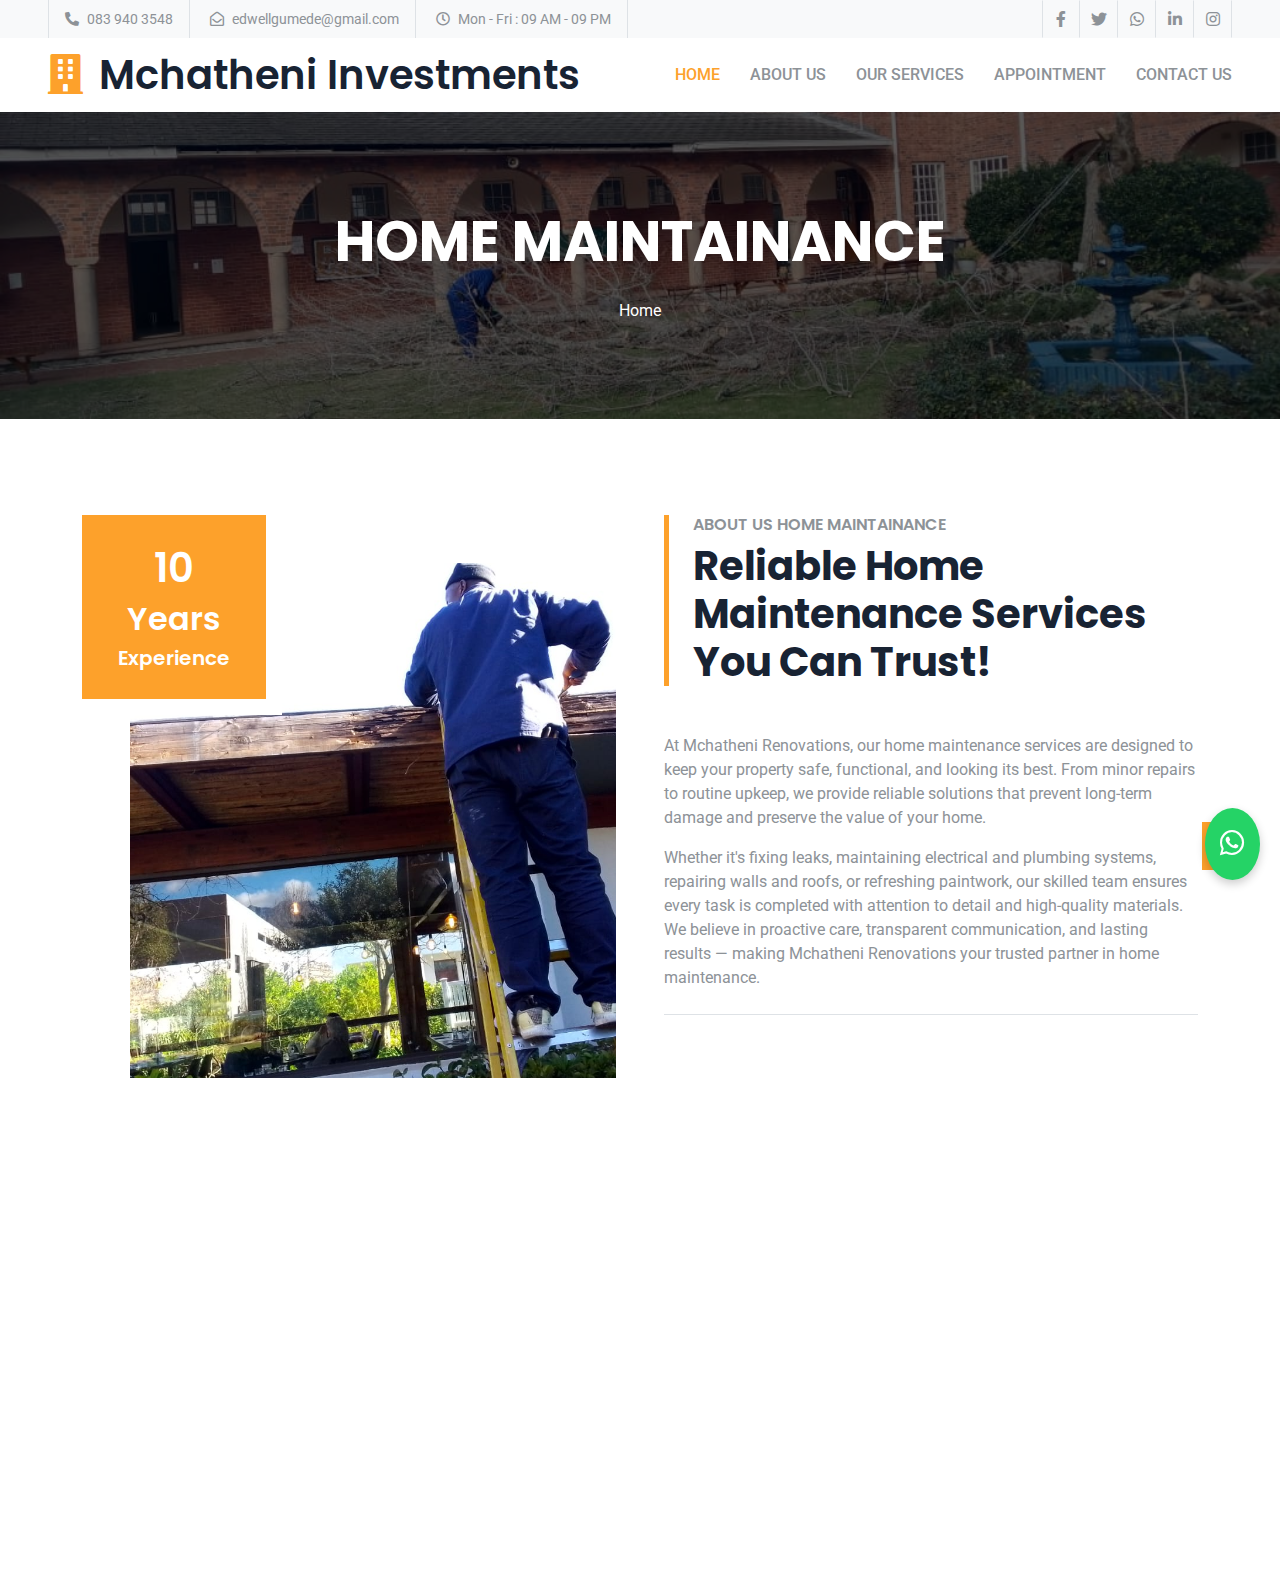
<file: HomeMaintainance.html>
<!DOCTYPE html>
<html lang="en">
  <head>
    <meta charset="utf-8" />
    <title>Apex - Home Repair Website Template</title>
    <meta content="width=device-width, initial-scale=1.0" name="viewport" />
    <meta content="" name="keywords" />
    <meta content="" name="description" />
    <link rel="stylesheet" href="https://cdnjs.cloudflare.com/ajax/libs/font-awesome/6.5.2/css/all.min.css">

    <!-- Favicon -->
    <link href="img/favicon.ico" rel="icon" />

    <!-- Google Web Fonts -->
    <link rel="preconnect" href="https://fonts.googleapis.com" />
    <link rel="preconnect" href="https://fonts.gstatic.com" crossorigin />
    <link
      href="https://fonts.googleapis.com/css2?family=Roboto:wght@400;500&family=Poppins:wght@600;700&display=swap"
      rel="stylesheet"
    />

    <!-- Icon Font Stylesheet -->
    <link
      href="https://cdnjs.cloudflare.com/ajax/libs/font-awesome/5.10.0/css/all.min.css"
      rel="stylesheet"
    />
    <link
      href="https://cdn.jsdelivr.net/npm/bootstrap-icons@1.4.1/font/bootstrap-icons.css"
      rel="stylesheet"
    />

    <!-- Libraries Stylesheet -->
    <link href="lib/animate/animate.min.css" rel="stylesheet" />
    <link href="lib/owlcarousel/assets/owl.carousel.min.css" rel="stylesheet" />

    <!-- Customized Bootstrap Stylesheet -->
    <link href="css/bootstrap.min.css" rel="stylesheet" />

    <!-- Template Stylesheet -->
    <link href="css/style.css" rel="stylesheet" />
  </head>


<style>
  .whatsapp-button {
    position: fixed;
    bottom: 20px;
    right: 20px;
    background-color: #25D366;
    color: white;
    font-size: 28px;
    padding: 15px;
    border-radius: 50%;
    text-align: center;
    box-shadow: 0 4px 10px rgba(0, 0, 0, 0.2);
    z-index: 1000;
  }

  .whatsapp-button:hover {
    background-color: #1ebe5d;
    color: #fff;
    text-decoration: none;
  }
</style>

  </style>

  <body>
    <!-- Spinner Start -->
    <div
      id="spinner"
      class="show bg-white position-fixed translate-middle w-100 vh-100 top-50 start-50 d-flex align-items-center justify-content-center"
    >
      <div class="spinner-grow text-primary" role="status"></div>
    </div>
    <!-- Spinner End -->

    <!-- Topbar Start -->
    <div class="container-fluid bg-light p-0">
      <div class="row gx-0 d-none d-lg-flex">
        <div class="col-lg-7 px-5 text-start">
        <div
            class="h-100 d-inline-flex align-items-center border-start border-end px-3"
          >
            <small class="fa fa-phone-alt me-2"></small>
            <small>083 940 3548</small>
          </div>
          <div class="h-100 d-inline-flex align-items-center border-end px-3">
            <small class="far fa-envelope-open me-2"></small>
            <small>edwellgumede@gmail.com</small>
          </div>
          <div class="h-100 d-inline-flex align-items-center border-end px-3">
            <small class="far fa-clock me-2"></small>
            <small>Mon - Fri : 09 AM - 09 PM</small>
          </div>
        </div> 
        <div class="col-lg-5 px-5 text-end">
          <div class="h-100 d-inline-flex align-items-center">
            <a class="btn btn-square border-end border-start" href=""
              ><i class="fab fa-facebook-f"></i
            ></a>
            <a class="btn btn-square border-end" href=""
              ><i class="fab fa-twitter"></i
            ></a>
             <a class="btn btn-square border-end" href="https://wa.me/27839403548" target="_blank">
    <i class="fab fa-whatsapp"></i>
  </a>
            <a class="btn btn-square border-end" href=""
              ><i class="fab fa-linkedin-in"></i
            ></a>
            <a class="btn btn-square border-end" href=""
              ><i class="fab fa-instagram"></i
            ></a>
          </div>
        </div>
      </div>
    </div>
    <!-- Topbar End -->

    <!-- Navbar Start -->
     <nav
      class="navbar navbar-expand-lg bg-white navbar-light sticky-top px-4 px-lg-5 py-lg-0"
    >
      <a href="index.html" class="navbar-brand d-flex align-items-center">
        <h1 class="m-0">
          <i class="fa fa-building text-primary me-3"></i>Mchatheni Investments
        </h1>
      </a>
      <button
        type="button"
        class="navbar-toggler"
        data-bs-toggle="collapse"
        data-bs-target="#navbarCollapse"
      >
        <span class="navbar-toggler-icon"></span>
      </button>
      <div class="collapse navbar-collapse" id="navbarCollapse">
        <div class="navbar-nav ms-auto py-3 py-lg-0">
          <a href="index.html" class="nav-item nav-link active">Home</a>
          <a href="about.html" class="nav-item nav-link">About Us</a>
          <a href="service.html" class="nav-item nav-link">Our Services</a>
           <a href="appointment.html" class="nav-item nav-link">Appointment</a>
            <!--  <a href="team.html" class="dropdown-item">Our Team</a>-->
          <div class="nav-item dropdown">
          <!--  <a
              href="#"
              class="nav-link dropdown-toggle"
              data-bs-toggle="dropdown"
              >Pages</a
            >-->
            <div class="dropdown-menu bg-light m-0">
             <!--<a href="feature.html" class="dropdown-item">Features</a>
              <a href="appointment.html" class="dropdown-item">Appointment</a>
              <a href="testimonial.html" class="dropdown-item">Testimonial</a>-->
            </div>
          </div>
          <a href="contact.html" class="nav-item nav-link">Contact Us</a>
        </div>
      </div>
    </nav>
    <!-- Navbar End -->

    <!-- Page Header Start -->
    <div
      class="container-fluid page-header py-5 mb-5 wow fadeIn"
      data-wow-delay="0.1s"
    >
      <div class="container text-center py-5">
        <h1 class="display-4 text-white animated slideInDown mb-4">HOME MAINTAINANCE</h1>
        <nav aria-label="breadcrumb animated slideInDown">
          <ol class="breadcrumb justify-content-center mb-0">
            <li class="breadcrumb-item">
              <a class="text-white" href="home.html">Home</a>
            </li>
           <!-- <li class="breadcrumb-item">
            </li>
            <li class="breadcrumb-item text-primary active" aria-current="page">
              About
            </li>-->
          </ol>
        </nav>
      </div>
    </div>
    <!-- Page Header End -->

   <!-- About Start -->
    <div class="container-xxl py-5">
      <div class="container">
        <div class="row g-5">
          <div class="col-lg-6 wow fadeInUp" data-wow-delay="0.1s">
            <div
              class="position-relative overflow-hidden ps-5 pt-5 h-100"
              style="min-height: 400px"
            >
              <img
                class="position-absolute w-100 h-100"
                src="img/IMG-20250810-WA0011.jpg"
                alt=""
                style="object-fit: cover"
              />
              <div
                class="position-absolute top-0 start-0 bg-white pe-3 pb-3"
                style="width: 200px; height: 200px"
              >
                <div
                  class="d-flex flex-column justify-content-center text-center bg-primary h-100 p-3"
                >
                  <h1 class="text-white">10</h1>
                  <h2 class="text-white">Years</h2>
                  <h5 class="text-white mb-0">Experience</h5>
                </div>
              </div>
            </div>
          </div>
          <div class="col-lg-6 wow fadeInUp" data-wow-delay="0.5s">
            <div class="h-100">
              <div class="border-start border-5 border-primary ps-4 mb-5">
                <h6 class="text-body text-uppercase mb-2">ABOUT US HOME MAINTAINANCE</h6>
                <h1 class="display-6 mb-0">
        <h1 class="display-6 mb-0">
  Reliable Home Maintenance Services You Can Trust!
</h1>
</div>
<p>
  At Mchatheni Renovations, our home maintenance services are designed to keep your property safe, functional, and looking its best. From minor repairs to routine upkeep, we provide reliable solutions that prevent long-term damage and preserve the value of your home.
</p>
<p class="mb-4">
  Whether it's fixing leaks, maintaining electrical and plumbing systems, repairing walls and roofs, or refreshing paintwork, our skilled team ensures every task is completed with attention to detail and high-quality materials. We believe in proactive care, transparent communication, and lasting results — making Mchatheni Renovations your trusted partner in home maintenance.
</p>


              </p>
              <div class="border-top mt-4 pt-4">
                <div class="row g-4">
                  <div class="col-sm-4 d-flex wow fadeIn" data-wow-delay="0.1s">
                    <i
                      class="fa fa-check fa-2x text-primary flex-shrink-0 me-3"
                    ></i>
                    <h6 class="mb-0">Ontime at services</h6>
                  </div>
                  <div class="col-sm-4 d-flex wow fadeIn" data-wow-delay="0.3s">
                    <i
                      class="fa fa-check fa-2x text-primary flex-shrink-0 me-3"
                    ></i>
                    <h6 class="mb-0">24/7 hours services</h6>
                  </div>
                  <div class="col-sm-4 d-flex wow fadeIn" data-wow-delay="0.5s">
                    <i
                      class="fa fa-check fa-2x text-primary flex-shrink-0 me-3"
                    ></i>
                    <h6 class="mb-0">Verified professionals</h6>
                  </div>
                </div>
              </div>
            </div>
          </div>
        </div>
      </div>
    </div>
    <!-- About End -->


    

    <!-- Footer Start -->
   <!-- Footer Start -->
    <div
      class="container-fluid bg-dark footer mt-5 pt-5 wow fadeIn"
      data-wow-delay="0.1s"
    >
      <div class="container py-5">
        <div class="row g-5">
          <div class="col-lg-3 col-md-6">
            <h1 class="text-white mb-4">
              <i class="fa fa-building text-primary me-3"></i>
            </h1>
            <p>
              Mchatheni Renovations
            </p>
            <div class="d-flex pt-2">
              <a class="btn btn-square btn-outline-primary me-1" href=""
                ><i class="fab fa-twitter"></i
              ></a>
              <a class="btn btn-square btn-outline-primary me-1" href=""
                ><i class="fab fa-facebook-f"></i
              ></a>
              <a class="btn btn-square btn-outline-primary me-1" href=""
                ><i class="fab fa-youtube"></i
              ></a>
              <a class="btn btn-square btn-outline-primary me-0" href=""
                ><i class="fab fa-linkedin-in"></i
              ></a>
              <a class="btn btn-square btn-outline-primary me-0" href=""
                ><i class="fa-brands fa-whatsapp"></i
              ></a>
              
            </div>
          </div>
          <div class="col-lg-3 col-md-6">
            <h4 class="text-light mb-4">Address</h4>
            <p>
              <i class="fa fa-map-marker-alt me-3"></i>No 17 Nomyani drive slovo park Milnerton code 7441
            </p>
            <p><i class="fa fa-phone-alt me-3"></i>083 940 3548
</p>
            <p><i class="fa fa-envelope me-3"></i>edwellgumede@gmail.com</p>
          </div>

 

          <div class="col-lg-3 col-md-6">
            <h4 class="text-light mb-4">Quick Links</h4>
            <a class="btn btn-link" href="about.html">About Us</a>
            <a class="btn btn-link" href="contact.html">Contact Us</a>
            <a class="btn btn-link" href="service.html">Our Services</a>
           <!-- <a class="btn btn-link" href="">Terms & Condition</a>-->
           <!-- <a class="btn btn-link" href="">Support</a>-->
          </div>
          <div class="col-lg-3 col-md-6">
            <h4 class="text-light mb-4">Newsletter</h4>
            <p></p>
            <div class="position-relative mx-auto" style="max-width: 400px">
              <input
                class="form-control bg-transparent w-100 py-3 ps-4 pe-5"
                type="text"
                placeholder="Your email"
              />
              <button
                type="button"
                class="btn btn-primary py-2 position-absolute top-0 end-0 mt-2 me-2"
              >
                SignUp
              </button>
            </div>
          </div>
        </div>
      </div>
      <div class="container-fluid copyright">
        <div class="container">
          <div class="row">
            <div class="col-md-6 text-center text-md-start mb-3 mb-md-0">
              &copy; <a href="#">Mchatheni Renovations

</a>, All Right Reserved.
            </div>
            <div class="col-md-6 text-center text-md-end">
              <!--/*** This template is free as long as you keep the footer author’s credit link/attribution link/backlink. If you'd like to use the template without the footer author’s credit link/attribution link/backlink, you can purchase the Credit Removal License from "https://htmlcodex.com/credit-removal". Thank you for your support. ***/-->
              Designed By <a href="https://htmlcodex.com">Keitumetse Sianda</a>
              <br />
              <a href="https://themewagon.com" target="_blank"></a>
            </div>
          </div>
        </div>
      </div>
    </div>
    <!-- Footer End -->

    <a href="https://wa.me/27839403548" target="_blank" class="whatsapp-button">
  <i class="fab fa-whatsapp"></i>
</a>

    <!-- Back to Top -->
    <a href="#" class="btn btn-lg btn-primary btn-lg-square back-to-top"
      ><i class="bi bi-arrow-up"></i
    ></a>

    <!-- JavaScript Libraries -->
    <script src="https://code.jquery.com/jquery-3.4.1.min.js"></script>
    <script src="https://cdn.jsdelivr.net/npm/bootstrap@5.0.0/dist/js/bootstrap.bundle.min.js"></script>
    <script src="lib/wow/wow.min.js"></script>
    <script src="lib/easing/easing.min.js"></script>
    <script src="lib/waypoints/waypoints.min.js"></script>
    <script src="lib/owlcarousel/owl.carousel.min.js"></script>

    <!-- Template Javascript -->
    <script src="js/main.js"></script>
  </body>
</html>
</file>
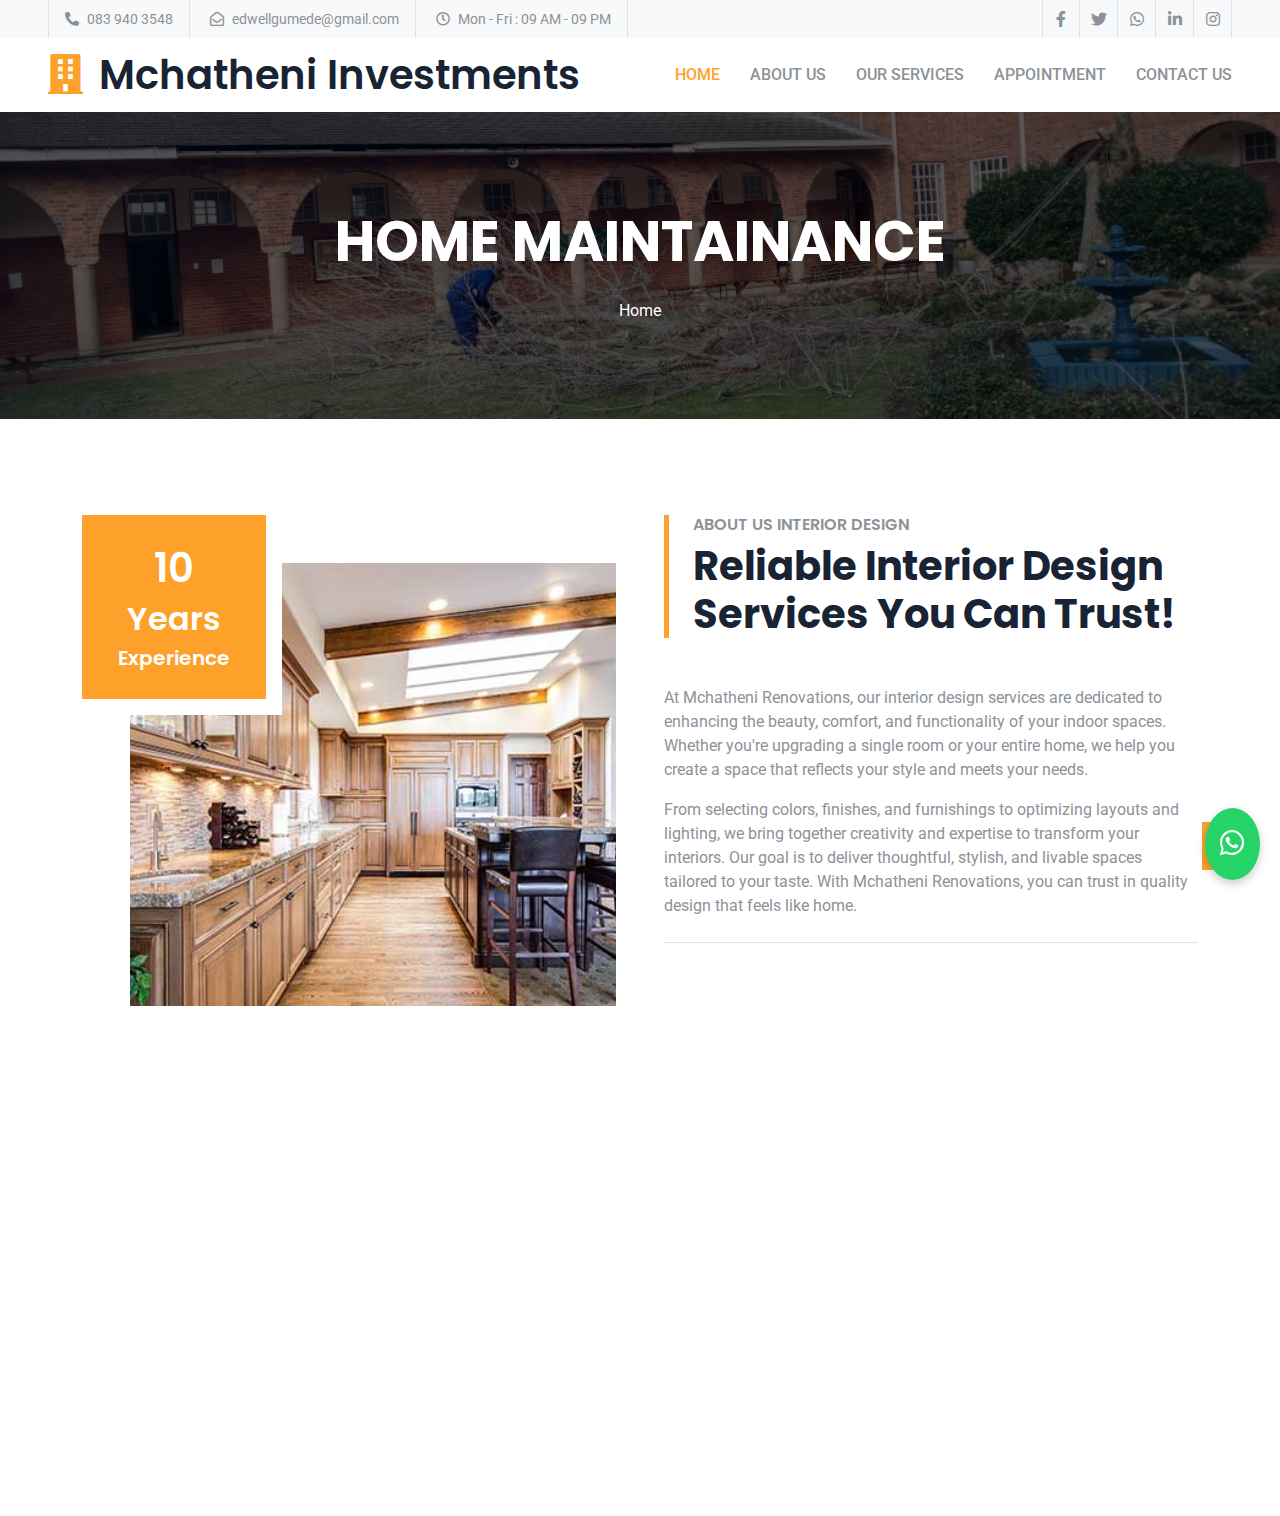
<file: InteriorDesign.html>
<!DOCTYPE html>
<html lang="en">
  <head>
    <meta charset="utf-8" />
    <title>Apex - Home Repair Website Template</title>
    <meta content="width=device-width, initial-scale=1.0" name="viewport" />
    <meta content="" name="keywords" />
    <meta content="" name="description" />
    <link rel="stylesheet" href="https://cdnjs.cloudflare.com/ajax/libs/font-awesome/6.5.2/css/all.min.css">

    <!-- Favicon -->
    <link href="img/favicon.ico" rel="icon" />

    <!-- Google Web Fonts -->
    <link rel="preconnect" href="https://fonts.googleapis.com" />
    <link rel="preconnect" href="https://fonts.gstatic.com" crossorigin />
    <link
      href="https://fonts.googleapis.com/css2?family=Roboto:wght@400;500&family=Poppins:wght@600;700&display=swap"
      rel="stylesheet"
    />

    <!-- Icon Font Stylesheet -->
    <link
      href="https://cdnjs.cloudflare.com/ajax/libs/font-awesome/5.10.0/css/all.min.css"
      rel="stylesheet"
    />
    <link
      href="https://cdn.jsdelivr.net/npm/bootstrap-icons@1.4.1/font/bootstrap-icons.css"
      rel="stylesheet"
    />

    <!-- Libraries Stylesheet -->
    <link href="lib/animate/animate.min.css" rel="stylesheet" />
    <link href="lib/owlcarousel/assets/owl.carousel.min.css" rel="stylesheet" />

    <!-- Customized Bootstrap Stylesheet -->
    <link href="css/bootstrap.min.css" rel="stylesheet" />

    <!-- Template Stylesheet -->
    <link href="css/style.css" rel="stylesheet" />
  </head>


<style>
  .whatsapp-button {
    position: fixed;
    bottom: 20px;
    right: 20px;
    background-color: #25D366;
    color: white;
    font-size: 28px;
    padding: 15px;
    border-radius: 50%;
    text-align: center;
    box-shadow: 0 4px 10px rgba(0, 0, 0, 0.2);
    z-index: 1000;
  }

  .whatsapp-button:hover {
    background-color: #1ebe5d;
    color: #fff;
    text-decoration: none;
  }
</style>

  </style>

  <body>
    <!-- Spinner Start -->
    <div
      id="spinner"
      class="show bg-white position-fixed translate-middle w-100 vh-100 top-50 start-50 d-flex align-items-center justify-content-center"
    >
      <div class="spinner-grow text-primary" role="status"></div>
    </div>
    <!-- Spinner End -->

    <!-- Topbar Start -->
    <div class="container-fluid bg-light p-0">
      <div class="row gx-0 d-none d-lg-flex">
        <div class="col-lg-7 px-5 text-start">
        <div
            class="h-100 d-inline-flex align-items-center border-start border-end px-3"
          >
            <small class="fa fa-phone-alt me-2"></small>
            <small>083 940 3548</small>
          </div>
          <div class="h-100 d-inline-flex align-items-center border-end px-3">
            <small class="far fa-envelope-open me-2"></small>
            <small>edwellgumede@gmail.com</small>
          </div>
          <div class="h-100 d-inline-flex align-items-center border-end px-3">
            <small class="far fa-clock me-2"></small>
            <small>Mon - Fri : 09 AM - 09 PM</small>
          </div>
        </div> 
        <div class="col-lg-5 px-5 text-end">
          <div class="h-100 d-inline-flex align-items-center">
            <a class="btn btn-square border-end border-start" href=""
              ><i class="fab fa-facebook-f"></i
            ></a>
            <a class="btn btn-square border-end" href=""
              ><i class="fab fa-twitter"></i
            ></a>
             <a class="btn btn-square border-end" href="https://wa.me/1234567890" target="_blank">
    <i class="fab fa-whatsapp"></i>
  </a>
            <a class="btn btn-square border-end" href=""
              ><i class="fab fa-linkedin-in"></i
            ></a>
            <a class="btn btn-square border-end" href=""
              ><i class="fab fa-instagram"></i
            ></a>
          </div>
        </div>
      </div>
    </div>
    <!-- Topbar End -->

    <!-- Navbar Start -->
     <nav
      class="navbar navbar-expand-lg bg-white navbar-light sticky-top px-4 px-lg-5 py-lg-0"
    >
      <a href="index.html" class="navbar-brand d-flex align-items-center">
        <h1 class="m-0">
          <i class="fa fa-building text-primary me-3"></i>Mchatheni Investments
        </h1>
      </a>
      <button
        type="button"
        class="navbar-toggler"
        data-bs-toggle="collapse"
        data-bs-target="#navbarCollapse"
      >
        <span class="navbar-toggler-icon"></span>
      </button>
      <div class="collapse navbar-collapse" id="navbarCollapse">
        <div class="navbar-nav ms-auto py-3 py-lg-0">
          <a href="index.html" class="nav-item nav-link active">Home</a>
          <a href="about.html" class="nav-item nav-link">About Us</a>
          <a href="service.html" class="nav-item nav-link">Our Services</a>
           <a href="appointment.html" class="nav-item nav-link">Appointment</a>
            <!--  <a href="team.html" class="dropdown-item">Our Team</a>-->
          <div class="nav-item dropdown">
          <!--  <a
              href="#"
              class="nav-link dropdown-toggle"
              data-bs-toggle="dropdown"
              >Pages</a
            >-->
            <div class="dropdown-menu bg-light m-0">
             <!--<a href="feature.html" class="dropdown-item">Features</a>
              <a href="appointment.html" class="dropdown-item">Appointment</a>
              <a href="testimonial.html" class="dropdown-item">Testimonial</a>-->
            </div>
          </div>
          <a href="contact.html" class="nav-item nav-link">Contact Us</a>
        </div>
      </div>
    </nav>
    <!-- Navbar End -->

    <!-- Page Header Start -->
    <div
      class="container-fluid page-header py-5 mb-5 wow fadeIn"
      data-wow-delay="0.1s"
    >
      <div class="container text-center py-5">
        <h1 class="display-4 text-white animated slideInDown mb-4">HOME MAINTAINANCE</h1>
        <nav aria-label="breadcrumb animated slideInDown">
          <ol class="breadcrumb justify-content-center mb-0">
            <li class="breadcrumb-item">
              <a class="text-white" href="home.html">Home</a>
            </li>
           
          </ol>
        </nav>
      </div>
    </div>
    <!-- Page Header End -->

   <!-- About Start -->
    <div class="container-xxl py-5">
      <div class="container">
        <div class="row g-5">
          <div class="col-lg-6 wow fadeInUp" data-wow-delay="0.1s">
            <div
              class="position-relative overflow-hidden ps-5 pt-5 h-100"
              style="min-height: 400px"
            >
              <img
                class="position-absolute w-100 h-100"
                src="img/service-6.jpg"
                alt=""
                style="object-fit: cover"
              />
              <div
                class="position-absolute top-0 start-0 bg-white pe-3 pb-3"
                style="width: 200px; height: 200px"
              >
                <div
                  class="d-flex flex-column justify-content-center text-center bg-primary h-100 p-3"
                >
                  <h1 class="text-white">10</h1>
                  <h2 class="text-white">Years</h2>
                  <h5 class="text-white mb-0">Experience</h5>
                </div>
              </div>
            </div>
          </div>
         <div class="col-lg-6 wow fadeInUp" data-wow-delay="0.5s">
  <div class="h-100">
    <div class="border-start border-5 border-primary ps-4 mb-5">
      <h6 class="text-body text-uppercase mb-2">ABOUT US INTERIOR DESIGN</h6>
      <h1 class="display-6 mb-0">
        Reliable Interior Design Services You Can Trust!
      </h1>
    </div>
    <p>
      At Mchatheni Renovations, our interior design services are dedicated to enhancing the beauty, comfort, and functionality of your indoor spaces. Whether you're upgrading a single room or your entire home, we help you create a space that reflects your style and meets your needs.
    </p>
    <p class="mb-4">
      From selecting colors, finishes, and furnishings to optimizing layouts and lighting, we bring together creativity and expertise to transform your interiors. Our goal is to deliver thoughtful, stylish, and livable spaces tailored to your taste. With Mchatheni Renovations, you can trust in quality design that feels like home.
    </p>

              </p>
              <div class="border-top mt-4 pt-4">
                <div class="row g-4">
                  <div class="col-sm-4 d-flex wow fadeIn" data-wow-delay="0.1s">
                    <i
                      class="fa fa-check fa-2x text-primary flex-shrink-0 me-3"
                    ></i>
                    <h6 class="mb-0">Ontime at services</h6>
                  </div>
                  <div class="col-sm-4 d-flex wow fadeIn" data-wow-delay="0.3s">
                    <i
                      class="fa fa-check fa-2x text-primary flex-shrink-0 me-3"
                    ></i>
                    <h6 class="mb-0">24/7 hours services</h6>
                  </div>
                  <div class="col-sm-4 d-flex wow fadeIn" data-wow-delay="0.5s">
                    <i
                      class="fa fa-check fa-2x text-primary flex-shrink-0 me-3"
                    ></i>
                    <h6 class="mb-0">Verified professionals</h6>
                  </div>
                </div>
              </div>
            </div>
          </div>
        </div>
      </div>
    </div>
    <!-- About End -->


 
    <!-- Footer Start -->
   <!-- Footer Start -->
    <div
      class="container-fluid bg-dark footer mt-5 pt-5 wow fadeIn"
      data-wow-delay="0.1s"
    >
      <div class="container py-5">
        <div class="row g-5">
          <div class="col-lg-3 col-md-6">
            <h1 class="text-white mb-4">
              <i class="fa fa-building text-primary me-3"></i>
            </h1>
            <p>
              Mchatheni Renovations
            </p>
            <div class="d-flex pt-2">
              <a class="btn btn-square btn-outline-primary me-1" href=""
                ><i class="fab fa-twitter"></i
              ></a>
              <a class="btn btn-square btn-outline-primary me-1" href=""
                ><i class="fab fa-facebook-f"></i
              ></a>
              <a class="btn btn-square btn-outline-primary me-1" href=""
                ><i class="fab fa-youtube"></i
              ></a>
              <a class="btn btn-square btn-outline-primary me-0" href=""
                ><i class="fab fa-linkedin-in"></i
              ></a>
              <a class="btn btn-square btn-outline-primary me-0" href=""
                ><i class="fa-brands fa-whatsapp"></i
              ></a>
            </div>
          </div>
          <div class="col-lg-3 col-md-6">
            <h4 class="text-light mb-4">Address</h4>
            <p>
              <i class="fa fa-map-marker-alt me-3"></i>No 17 Nomyani drive slovo park Milnerton code 7441
            </p>
            <p><i class="fa fa-phone-alt me-3"></i>083 940 3548
</p>
            <p><i class="fa fa-envelope me-3"></i>edwellgumede@gmail.com</p>
          </div>

 

          <div class="col-lg-3 col-md-6">
            <h4 class="text-light mb-4">Quick Links</h4>
            <a class="btn btn-link" href="about.html">About Us</a>
            <a class="btn btn-link" href="contact.html">Contact Us</a>
            <a class="btn btn-link" href="service.html">Our Services</a>
           <!-- <a class="btn btn-link" href="">Terms & Condition</a>-->
           <!-- <a class="btn btn-link" href="">Support</a>-->
          </div>
          <div class="col-lg-3 col-md-6">
            <h4 class="text-light mb-4">Newsletter</h4>
            <p></p>
            <div class="position-relative mx-auto" style="max-width: 400px">
              <input
                class="form-control bg-transparent w-100 py-3 ps-4 pe-5"
                type="text"
                placeholder="Your email"
              />
              <button
                type="button"
                class="btn btn-primary py-2 position-absolute top-0 end-0 mt-2 me-2"
              >
                SignUp
              </button>
            </div>
          </div>
        </div>
      </div>
      <div class="container-fluid copyright">
        <div class="container">
          <div class="row">
            <div class="col-md-6 text-center text-md-start mb-3 mb-md-0">
              &copy; <a href="#">Mchatheni Renovations

</a>, All Right Reserved.
            </div>
            <div class="col-md-6 text-center text-md-end">
              <!--/*** This template is free as long as you keep the footer author’s credit link/attribution link/backlink. If you'd like to use the template without the footer author’s credit link/attribution link/backlink, you can purchase the Credit Removal License from "https://htmlcodex.com/credit-removal". Thank you for your support. ***/-->
              Designed By <a href="https://htmlcodex.com">Keitumetse Sianda</a>
              <br />
              <a href="https://themewagon.com" target="_blank"></a>
            </div>
          </div>
        </div>
      </div>
    </div>
    <!-- Footer End -->

    <a href="https://wa.me/27839403548" target="_blank" class="whatsapp-button">
  <i class="fab fa-whatsapp"></i>
</a>

    <!-- Back to Top -->
    <a href="#" class="btn btn-lg btn-primary btn-lg-square back-to-top"
      ><i class="bi bi-arrow-up"></i
    ></a>

    <!-- JavaScript Libraries -->
    <script src="https://code.jquery.com/jquery-3.4.1.min.js"></script>
    <script src="https://cdn.jsdelivr.net/npm/bootstrap@5.0.0/dist/js/bootstrap.bundle.min.js"></script>
    <script src="lib/wow/wow.min.js"></script>
    <script src="lib/easing/easing.min.js"></script>
    <script src="lib/waypoints/waypoints.min.js"></script>
    <script src="lib/owlcarousel/owl.carousel.min.js"></script>

    <!-- Template Javascript -->
    <script src="js/main.js"></script>
  </body>
</html>
</file>
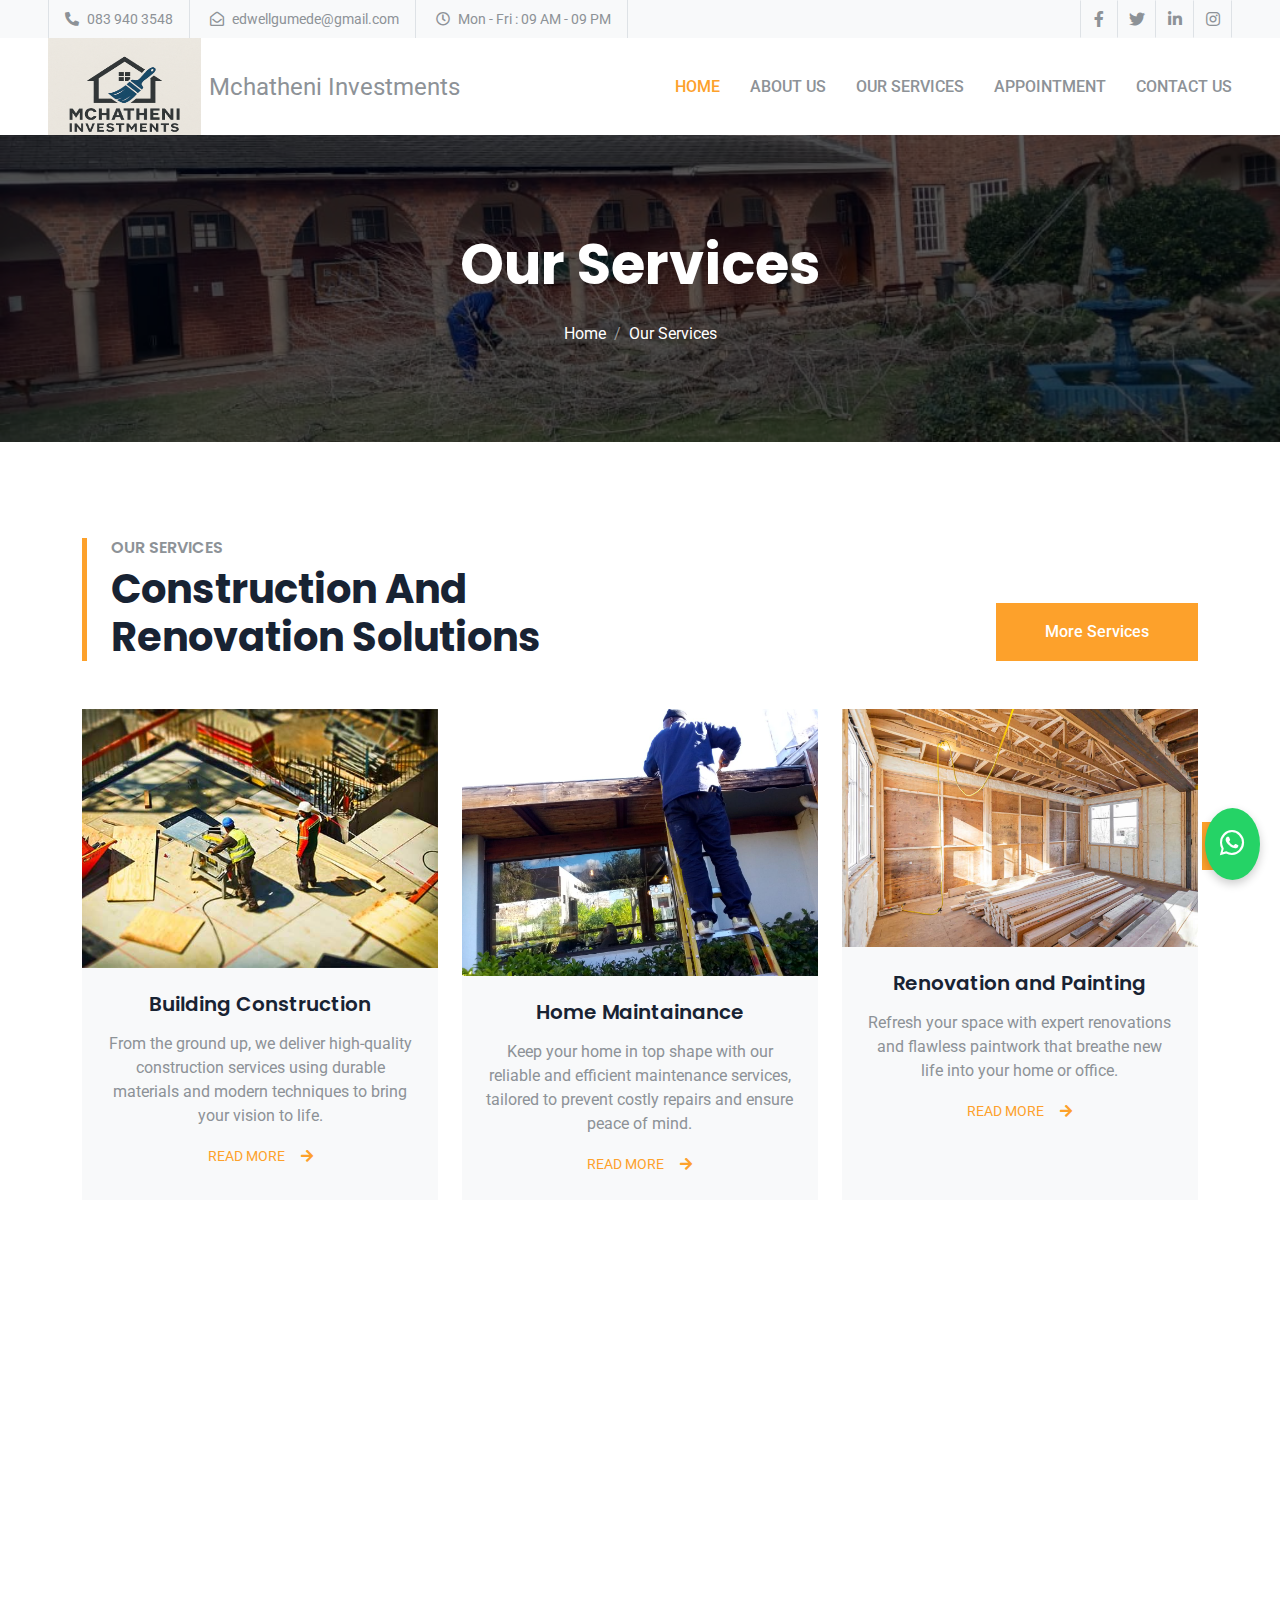
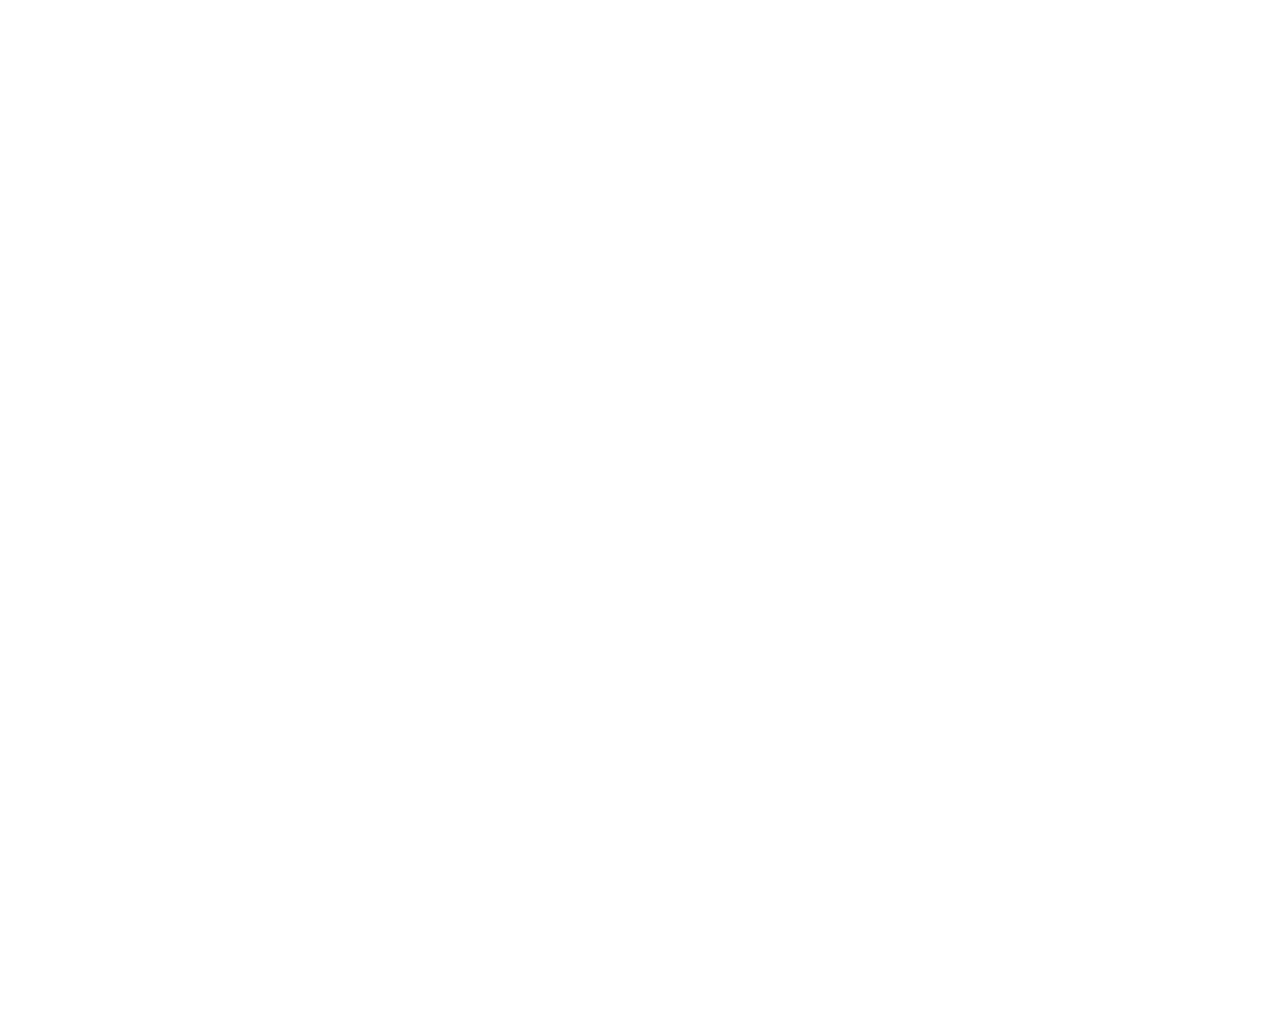
<file: service.html>
<!DOCTYPE html>
<html lang="en">
  <head>
    <meta charset="utf-8" />
    <title>Apex - Home Repair Website Template</title>
    <meta content="width=device-width, initial-scale=1.0" name="viewport" />
    <meta content="" name="keywords" />
    <meta content="" name="description" />
    <link rel="stylesheet" href="https://cdnjs.cloudflare.com/ajax/libs/font-awesome/6.5.2/css/all.min.css">

    <!-- Favicon -->
    <link href="img/favicon.ico" rel="icon" />

    <!-- Google Web Fonts -->
    <link rel="preconnect" href="https://fonts.googleapis.com" />
    <link rel="preconnect" href="https://fonts.gstatic.com" crossorigin />
    <link
      href="https://fonts.googleapis.com/css2?family=Roboto:wght@400;500&family=Poppins:wght@600;700&display=swap"
      rel="stylesheet"
    />

    <!-- Icon Font Stylesheet -->
    <link
      href="https://cdnjs.cloudflare.com/ajax/libs/font-awesome/5.10.0/css/all.min.css"
      rel="stylesheet"
    />
    <link
      href="https://cdn.jsdelivr.net/npm/bootstrap-icons@1.4.1/font/bootstrap-icons.css"
      rel="stylesheet"
    />

    <!-- Libraries Stylesheet -->
    <link href="lib/animate/animate.min.css" rel="stylesheet" />
    <link href="lib/owlcarousel/assets/owl.carousel.min.css" rel="stylesheet" />

    <!-- Customized Bootstrap Stylesheet -->
    <link href="css/bootstrap.min.css" rel="stylesheet" />

    <!-- Template Stylesheet -->
    <link href="css/style.css" rel="stylesheet" />
  </head>

  <style>

  .whatsapp-button {
    position: fixed;
    bottom: 20px;
    right: 20px;
    background-color: #25D366;
    color: white;
    font-size: 28px;
    padding: 15px;
    border-radius: 50%;
    text-align: center;
    box-shadow: 0 4px 10px rgba(0, 0, 0, 0.2);
    z-index: 1000;
  }

  .whatsapp-button:hover {
    background-color: #1ebe5d;
    color: #fff;
    text-decoration: none;
  }
</style>


  <body>
    <!-- Spinner Start -->
    <div
      id="spinner"
      class="show bg-white position-fixed translate-middle w-100 vh-100 top-50 start-50 d-flex align-items-center justify-content-center"
    >
      <div class="spinner-grow text-primary" role="status"></div>
    </div>
    <!-- Spinner End -->

    <!-- Topbar Start -->
    <div class="container-fluid bg-light p-0">
      <div class="row gx-0 d-none d-lg-flex">
        <div class="col-lg-7 px-5 text-start">
          <div
            class="h-100 d-inline-flex align-items-center border-start border-end px-3"
          >
            <small class="fa fa-phone-alt me-2"></small>
            <small>083 940 3548</small>
          </div>
          <div class="h-100 d-inline-flex align-items-center border-end px-3">
            <small class="far fa-envelope-open me-2"></small>
            <small>edwellgumede@gmail.com</small>
          </div>
          <div class="h-100 d-inline-flex align-items-center border-end px-3">
            <small class="far fa-clock me-2"></small>
            <small>Mon - Fri : 09 AM - 09 PM</small>
          </div>
        </div>
        <div class="col-lg-5 px-5 text-end">
          <div class="h-100 d-inline-flex align-items-center">
            <a class="btn btn-square border-end border-start" href=""
              ><i class="fab fa-facebook-f"></i
            ></a>
            <a class="btn btn-square border-end" href=""
              ><i class="fab fa-twitter"></i
            ></a>
            <a class="btn btn-square border-end" href=""
              ><i class="fab fa-linkedin-in"></i
            ></a>
            <a class="btn btn-square border-end" href=""
              ><i class="fab fa-instagram"></i
            ></a>
          </div>
        </div>
      </div>
    </div>
    <!-- Topbar End -->

    <!-- Navbar Start -->
     <nav
      class="navbar navbar-expand-lg bg-white navbar-light sticky-top px-4 px-lg-5 py-lg-0"
    >
     <div style="display: flex; align-items: center;">
  <img src="img/8f7d494e-265e-48c8-9350-f92fbd258361 - Edited.png"
       alt="Mchatheni Investments Logo"
       style="width: 153px; height: 97px; object-fit: fill;">
  <span style="font-size: 24px; margin-left: 8px;">Mchatheni Investments</span>
</div>
      <button
        type="button"
        class="navbar-toggler"
        data-bs-toggle="collapse"
        data-bs-target="#navbarCollapse"
      >
        <span class="navbar-toggler-icon"></span>
      </button>
      <div class="collapse navbar-collapse" id="navbarCollapse">
        <div class="navbar-nav ms-auto py-3 py-lg-0">
          <a href="index.html" class="nav-item nav-link active">Home</a>
          <a href="about.html" class="nav-item nav-link">About Us</a>
          <a href="service.html" class="nav-item nav-link">Our Services</a>
           <a href="appointment.html" class="nav-item nav-link">Appointment</a>
            <!--  <a href="team.html" class="dropdown-item">Our Team</a>-->
          <div class="nav-item dropdown">
          <!--  <a
              href="#"
              class="nav-link dropdown-toggle"
              data-bs-toggle="dropdown"
              >Pages</a
            >-->
            <div class="dropdown-menu bg-light m-0">
             <!--<a href="feature.html" class="dropdown-item">Features</a>
              <a href="appointment.html" class="dropdown-item">Appointment</a>
              <a href="testimonial.html" class="dropdown-item">Testimonial</a>-->
            </div>
          </div>
          <a href="contact.html" class="nav-item nav-link">Contact Us</a>
        </div>
      </div>
    </nav>
    <!-- Navbar End -->

    <!-- Page Header Start -->
    <div
      class="container-fluid page-header py-5 mb-5 wow fadeIn"
      data-wow-delay="0.1s"
    >
      <div class="container text-center py-5">
        <h1 class="display-4 text-white animated slideInDown mb-4">
         <a class="text-white" href="services.html"> Our Services</a>
        </h1>
        <nav aria-label="breadcrumb animated slideInDown">
          <ol class="breadcrumb justify-content-center mb-0">
            <li class="breadcrumb-item">
              <a class="text-white" href="index.html">Home</a>
            </li>
           
            <li class="breadcrumb-item text-primary active" aria-current="page">
             <a class="text-white" href="services.html"> Our Services</a>
            </li>
          </ol>
        </nav>
      </div>
    </div>
    <!-- Page Header End -->

   <!-- Service Start -->
    <div class="container-xxl py-5">
      <div class="container">
        <div class="row g-5 align-items-end mb-5">
          <div class="col-lg-6 wow fadeInUp" data-wow-delay="0.1s">
            <div class="border-start border-5 border-primary ps-4">
              <h6 class="text-body text-uppercase mb-2">Our Services</h6>
              <h1 class="display-6 mb-0">
                Construction And Renovation Solutions
              </h1>
            </div>
          </div>
          <div class="col-lg-6 text-lg-end wow fadeInUp" data-wow-delay="0.3s">
            <a class="btn btn-primary py-3 px-5" href="">More Services</a>
          </div>
        </div>
        <div class="row g-4 justify-content-center">
          <div class="col-lg-4 col-md-6 wow fadeInUp" data-wow-delay="0.1s">
            <div class="service-item bg-light overflow-hidden h-100">
              <img class="img-fluid" src="img/service-1.jpg" alt="" />
              <div class="service-text position-relative text-center h-100 p-4">
                <h5 class="mb-3">Building Construction</h5>
                <p>
From the ground up, we deliver high-quality construction services using durable materials and modern techniques to bring your vision to life.                </p>
                <a class="small" href="BuildingConstruction.html"
                  >READ MORE<i class="fa fa-arrow-right ms-3"></i
                ></a>
              </div>
            </div>
          </div>
          <div class="col-lg-4 col-md-6 wow fadeInUp" data-wow-delay="0.3s">
            <div class="service-item bg-light overflow-hidden h-100">
              <img class="img-fluid" src="img/IMG-20250810-WA0011.jpg" alt="" />
              <div class="service-text position-relative text-center h-100 p-4">
                <h5 class="mb-3">Home Maintainance</h5>
                <p>
                  Keep your home in top shape with our reliable and efficient maintenance services, tailored to prevent costly repairs and ensure peace of mind.
                </p>
                <a class="small" href="HomeMaintainance.html"
                  >READ MORE<i class="fa fa-arrow-right ms-3"></i
                ></a>
              </div>
            </div>
          </div>
          <div class="col-lg-4 col-md-6 wow fadeInUp" data-wow-delay="0.5s">
            <div class="service-item bg-light overflow-hidden h-100">
              <img class="img-fluid" src="img/renovation-majeure-1.jpg" alt="" />
              <div class="service-text position-relative text-center h-100 p-4">
                <h5 class="mb-3">Renovation and Painting</h5>
                <p>
                  Refresh your space with expert renovations and flawless paintwork that breathe new life into your home or office.
                </p>
                <a class="small" href=""
                  >READ MORE<i class="fa fa-arrow-right ms-3"></i
                ></a>
              </div>
            </div>
          </div>
        <!-- <div class="col-lg-4 col-md-6 wow fadeInUp" data-wow-delay="0.1s">
            <div class="service-item bg-light overflow-hidden h-100">
              <img class="img-fluid" src="img/service-4.jpg" alt="" />
              <div class="service-text position-relative text-center h-100 p-4">
                <h5 class="mb-3">Wiring and installation</h5>
                <p>
                  We provide safe, certified electrical wiring and appliance installations, ensuring your property is powered efficiently and securely.
                </p>
                <a class="small" href=""
                  >READ MORE<i class="fa fa-arrow-right ms-3"></i
                ></a>
              </div>
            </div>
          </div>-->
          <div class="col-lg-4 col-md-6 wow fadeInUp" data-wow-delay="0.3s">
            <div class="service-item bg-light overflow-hidden h-100">
              <img class="img-fluid" src="img/service-5.jpg" alt="" />
              <div class="service-text position-relative text-center h-100 p-4">
                <h5 class="mb-3">Tiling and Painting</h5>
                <p>
                  Add style and durability to any space with our expert tiling and flooring services, available in a variety of designs and materials.
                </p>
                <a class="small" href="TilingandPainting.html"
                  >READ MORE<i class="fa fa-arrow-right ms-3"></i
                ></a>
              </div>
            </div>
          </div>
          <div class="col-lg-4 col-md-6 wow fadeInUp" data-wow-delay="0.5s">
            <div class="service-item bg-light overflow-hidden h-100">
              <img class="img-fluid" src="img/service-6.jpg" alt="" />
              <div class="service-text position-relative text-center h-100 p-4">
                <h5 class="mb-3">Interior Design</h5>
                <p>
                  Transform your interiors with elegant, functional designs tailored to your lifestyle and aesthetic preferences.

                </p>
                <a class="small" href="InteriorDesign.html"
                  >READ MORE<i class="fa fa-arrow-right ms-3"></i
                ></a>
              </div>
            </div>
          </div>

 <div class="col-lg-4 col-md-6 wow fadeInUp" data-wow-delay="0.5s">
            <div class="service-item bg-light overflow-hidden h-100">
              <img class="img-fluid" src="img/mow_grasses_520x500_a743d182-25f4-4dc0-93e5-36eb971d1b1c.webp" alt="" />
              <div class="service-text position-relative text-center h-100 p-4">
                <h5 class="mb-3">Garden Cleaning</h5>
                <p>
Bring your garden to life with beautiful, practical designs customized to match your lifestyle and love for nature.
                </p>
                <a class="small" href="garden.html"
                  >READ MORE<i class="fa fa-arrow-right ms-3"></i
                ></a>
              </div>
            </div>
          </div>




        </div>
      </div>
    </div>
    <!-- Service End -->
    <!-- Appointment Start -->
    <div class="container-xxl py-5">
      <div class="container">
        <div class="row g-5">
          <div class="col-lg-5 col-md-6 wow fadeInUp" data-wow-delay="0.1s">
            <div class="border-start border-5 border-primary ps-4 mb-5">
              <h6 class="text-body text-uppercase mb-2">Appointment</h6>
              <h1 class="display-6 mb-0">
                A Company Involved In Service And Maintenance
              </h1>
            </div>
            <p class="mb-0">
              Schedule your renovation consultation today! Our expert team is ready to transform your space. Contact us to book an appointment, and let’s discuss your project vision, timeline, and budget. Call now or fill out our online form for a free estimate!
            </p>
          </div>
          <div class="col-lg-7 col-md-6 wow fadeInUp" data-wow-delay="0.5s">
            <form>
              <div class="row g-3">
                <div class="col-sm-6">
                  <div class="form-floating">
                    <input
                      type="text"
                      class="form-control bg-light border-0"
                      id="gname"
                      placeholder="Gurdian Name"
                    />
                    <label for="gname">Your Name</label>
                  </div>
                </div>
                <div class="col-sm-6">
                  <div class="form-floating">
                    <input
                      type="email"
                      class="form-control bg-light border-0"
                      id="gmail"
                      placeholder="Gurdian Email"
                    />
                    <label for="gmail">Your Email</label>
                  </div>
                </div>
                <div class="col-sm-6">
                  <div class="form-floating">
                    <input
                      type="text"
                      class="form-control bg-light border-0"
                      id="cname"
                      placeholder="Child Name"
                    />
                    <label for="cname">Your Mobile</label>
                  </div>
                </div>
                <div class="col-sm-6">
                  <div class="form-floating">
                    <input
                      type="text"
                      class="form-control bg-light border-0"
                      id="cage"
                      placeholder="Child Age"
                    />
                    <label for="cage">Service Type</label>
                  </div>
                </div>
                <div class="col-12">
                  <div class="form-floating">
                    <textarea
                      class="form-control bg-light border-0"
                      placeholder="Leave a message here"
                      id="message"
                      style="height: 100px"
                    ></textarea>
                    <label for="message">Message</label>
                  </div>
                </div>
                <div class="col-12">
                  <button class="btn btn-primary w-100 py-3" type="submit">
                    Get Appointment
                  </button>
                </div>
              </div>
            </form>
          </div>
        </div>
      </div>
    </div>
    <!-- Appointment End -->
     <a href="https://wa.me/27839403548" target="_blank" class="whatsapp-button">
  <i class="fab fa-whatsapp"></i>
</a>

    <!-- Footer Start -->
   <!-- Footer Start -->
    <div
      class="container-fluid bg-dark footer mt-5 pt-5 wow fadeIn"
      data-wow-delay="0.1s"
    >
      <div class="container py-5">
        <div class="row g-5">
          <div class="col-lg-3 col-md-6">
            <h1 class="text-white mb-4">
              <i class="fa fa-building text-primary me-3"></i>
            </h1>
            <p>
              Mchatheni Investments
            </p>
            <div class="d-flex pt-2">
              <a class="btn btn-square btn-outline-primary me-1" href=""
                ><i class="fab fa-twitter"></i
              ></a>
              <a class="btn btn-square btn-outline-primary me-1" href=""
                ><i class="fab fa-facebook-f"></i
              ></a>
              <a class="btn btn-square btn-outline-primary me-1" href=""
                ><i class="fab fa-youtube"></i
              ></a>
              <a class="btn btn-square btn-outline-primary me-0" href=""
                ><i class="fab fa-linkedin-in"></i
              ></a>
               <a class="btn btn-square btn-outline-primary me-0" href="https://wa.me/27839403548"
                ><i class="fa-brands fa-whatsapp"></i
              ></a>
            </div>
          </div>
          <div class="col-lg-3 col-md-6">
            <h4 class="text-light mb-4">Address</h4>
            <p>
              <i class="fa fa-map-marker-alt me-3"></i>123 Street, New York, USA
            </p>
            <p><i class="fa fa-phone-alt me-3"></i>083 940 3548
</p>
            <p><i class="fa fa-envelope me-3"></i>edwellgumede@gmail.com</p>
          </div>

 

          <div class="col-lg-3 col-md-6">
            <h4 class="text-light mb-4">Quick Links</h4>
            <a class="btn btn-link" href="about.html">About Us</a>
            <a class="btn btn-link" href="contact.html">Contact Us</a>
            <a class="btn btn-link" href="service.html">Our Services</a>
           <!-- <a class="btn btn-link" href="">Terms & Condition</a>-->
           <!-- <a class="btn btn-link" href="">Support</a>-->
          </div>
          <div class="col-lg-3 col-md-6">
            <h4 class="text-light mb-4">Newsletter</h4>
            <p></p>
            <div class="position-relative mx-auto" style="max-width: 400px">
              <input
                class="form-control bg-transparent w-100 py-3 ps-4 pe-5"
                type="text"
                placeholder="Your email"
              />
              <button
                type="button"
                class="btn btn-primary py-2 position-absolute top-0 end-0 mt-2 me-2"
              >
                SignUp
              </button>
            </div>
          </div>
        </div>
      </div>
      <div class="container-fluid copyright">
        <div class="container">
          <div class="row">
            <div class="col-md-6 text-center text-md-start mb-3 mb-md-0">
              &copy; <a href="#">Mchatheni Investments

</a>, All Right Reserved.
            </div>
            <div class="col-md-6 text-center text-md-end">
              <!--/*** This template is free as long as you keep the footer author’s credit link/attribution link/backlink. If you'd like to use the template without the footer author’s credit link/attribution link/backlink, you can purchase the Credit Removal License from "https://htmlcodex.com/credit-removal". Thank you for your support. ***/-->
              Designed By <a href="https://htmlcodex.com">Keitumetse Sianda</a>
              <br />
              <a href="https://themewagon.com" target="_blank"></a>
            </div>
          </div>
        </div>
      </div>
    </div>
    <!-- Footer End -->
    <!-- Footer End -->

    <!-- Back to Top -->
    <a href="#" class="btn btn-lg btn-primary btn-lg-square back-to-top"
      ><i class="bi bi-arrow-up"></i
    ></a>

    <!-- JavaScript Libraries -->
    <script src="https://code.jquery.com/jquery-3.4.1.min.js"></script>
    <script src="https://cdn.jsdelivr.net/npm/bootstrap@5.0.0/dist/js/bootstrap.bundle.min.js"></script>
    <script src="lib/wow/wow.min.js"></script>
    <script src="lib/easing/easing.min.js"></script>
    <script src="lib/waypoints/waypoints.min.js"></script>
    <script src="lib/owlcarousel/owl.carousel.min.js"></script>

    <!-- Template Javascript -->
    <script src="js/main.js"></script>
  </body>
</html>
</file>
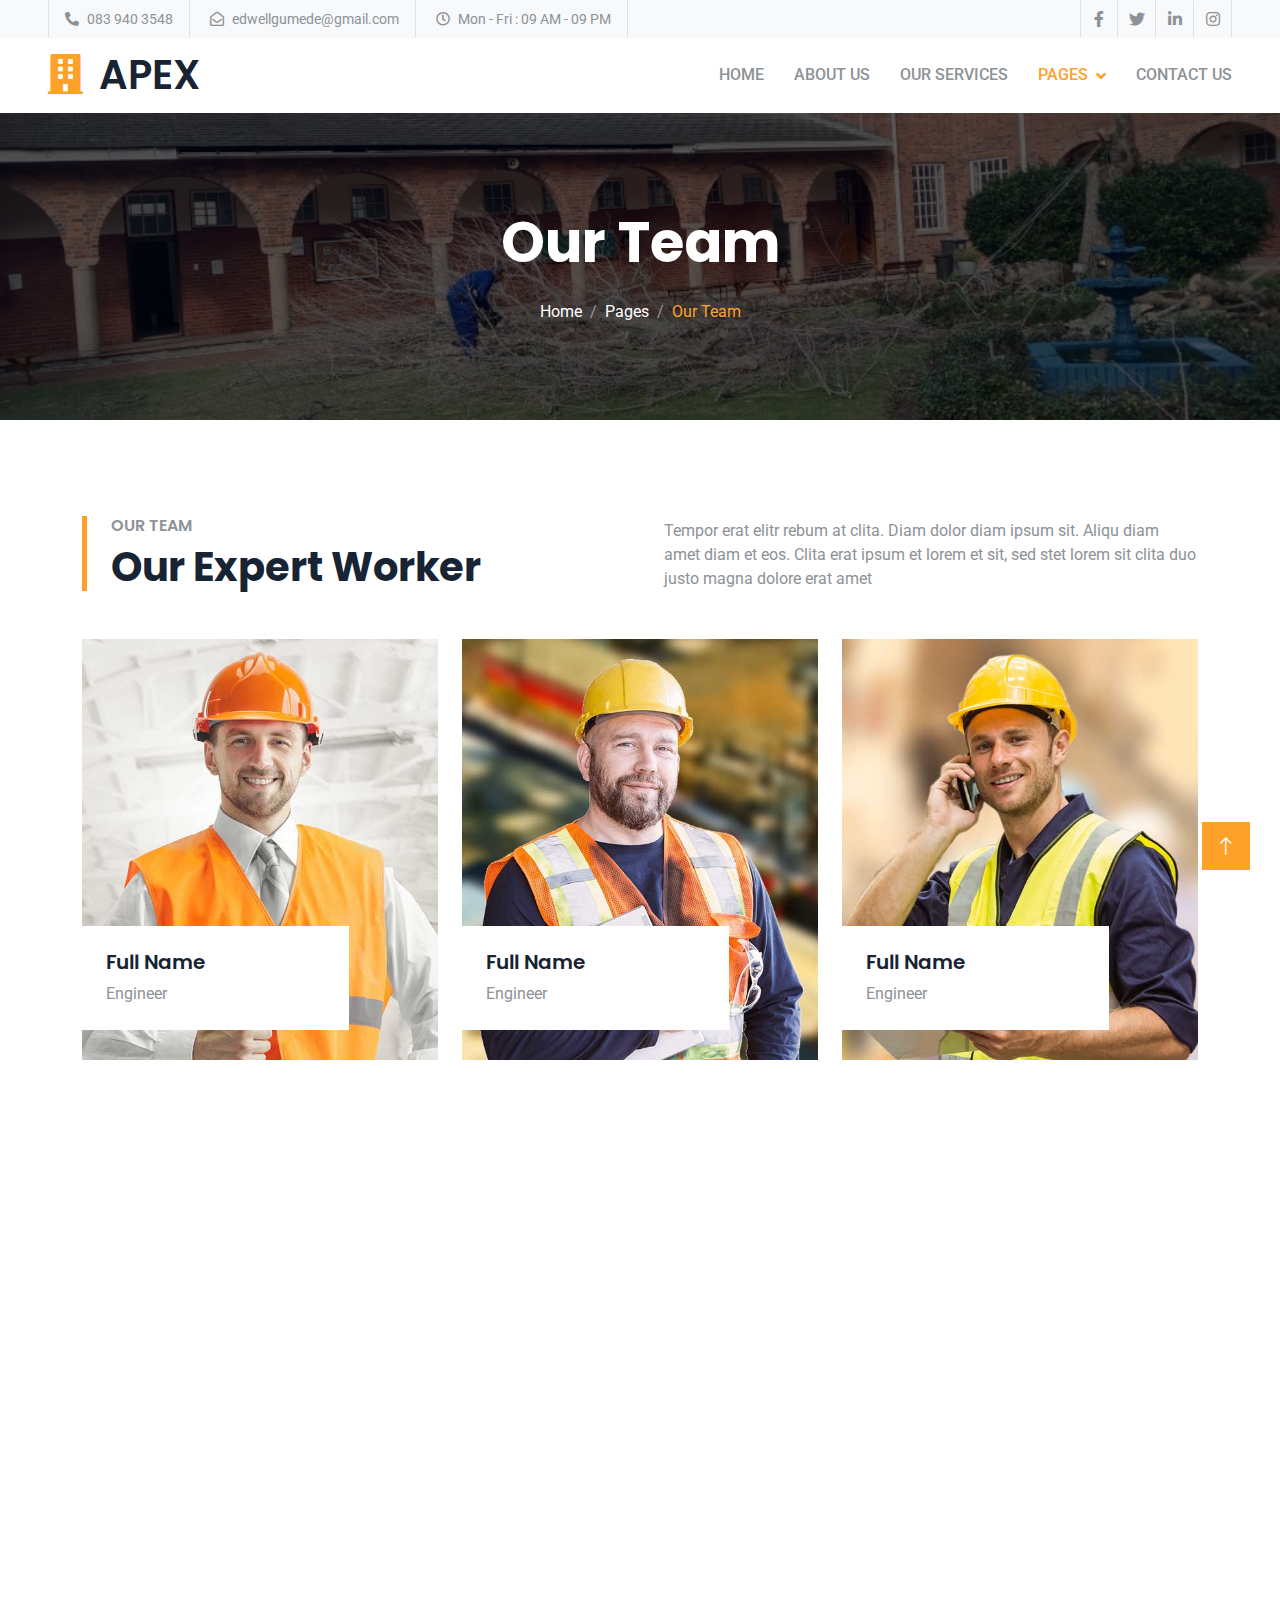
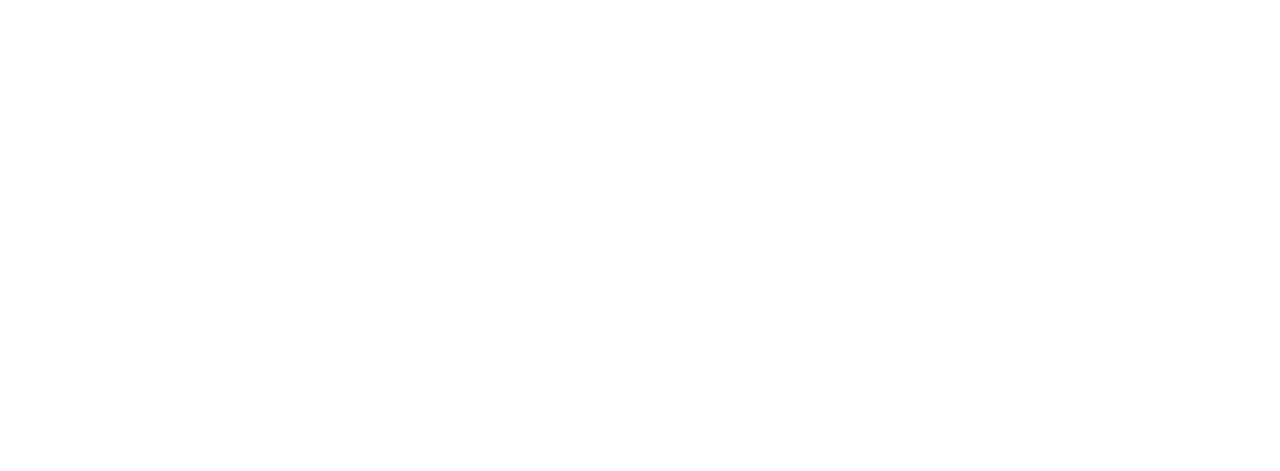
<file: team.html>
<!DOCTYPE html>
<html lang="en">
  <head>
    <meta charset="utf-8" />
    <title>Apex - Home Repair Website Template</title>
    <meta content="width=device-width, initial-scale=1.0" name="viewport" />
    <meta content="" name="keywords" />
    <meta content="" name="description" />

    <!-- Favicon -->
    <link href="img/favicon.ico" rel="icon" />

    <!-- Google Web Fonts -->
    <link rel="preconnect" href="https://fonts.googleapis.com" />
    <link rel="preconnect" href="https://fonts.gstatic.com" crossorigin />
    <link
      href="https://fonts.googleapis.com/css2?family=Roboto:wght@400;500&family=Poppins:wght@600;700&display=swap"
      rel="stylesheet"
    />

    <!-- Icon Font Stylesheet -->
    <link
      href="https://cdnjs.cloudflare.com/ajax/libs/font-awesome/5.10.0/css/all.min.css"
      rel="stylesheet"
    />
    <link
      href="https://cdn.jsdelivr.net/npm/bootstrap-icons@1.4.1/font/bootstrap-icons.css"
      rel="stylesheet"
    />

    <!-- Libraries Stylesheet -->
    <link href="lib/animate/animate.min.css" rel="stylesheet" />
    <link href="lib/owlcarousel/assets/owl.carousel.min.css" rel="stylesheet" />

    <!-- Customized Bootstrap Stylesheet -->
    <link href="css/bootstrap.min.css" rel="stylesheet" />

    <!-- Template Stylesheet -->
    <link href="css/style.css" rel="stylesheet" />
  </head>

  <body>
    <!-- Spinner Start -->
    <div
      id="spinner"
      class="show bg-white position-fixed translate-middle w-100 vh-100 top-50 start-50 d-flex align-items-center justify-content-center"
    >
      <div class="spinner-grow text-primary" role="status"></div>
    </div>
    <!-- Spinner End -->

    <!-- Topbar Start -->
    <div class="container-fluid bg-light p-0">
      <div class="row gx-0 d-none d-lg-flex">
        <div class="col-lg-7 px-5 text-start">
           <div
            class="h-100 d-inline-flex align-items-center border-start border-end px-3"
          >
            <small class="fa fa-phone-alt me-2"></small>
            <small>083 940 3548</small>
          </div>
          <div class="h-100 d-inline-flex align-items-center border-end px-3">
            <small class="far fa-envelope-open me-2"></small>
            <small>edwellgumede@gmail.com</small>
          </div>
          <div class="h-100 d-inline-flex align-items-center border-end px-3">
            <small class="far fa-clock me-2"></small>
            <small>Mon - Fri : 09 AM - 09 PM</small>
          </div>
        </div>
        <div class="col-lg-5 px-5 text-end">
          <div class="h-100 d-inline-flex align-items-center">
            <a class="btn btn-square border-end border-start" href=""
              ><i class="fab fa-facebook-f"></i
            ></a>
            <a class="btn btn-square border-end" href=""
              ><i class="fab fa-twitter"></i
            ></a>
            <a class="btn btn-square border-end" href=""
              ><i class="fab fa-linkedin-in"></i
            ></a>
            <a class="btn btn-square border-end" href=""
              ><i class="fab fa-instagram"></i
            ></a>
          </div>
        </div>
      </div>
    </div>
    <!-- Topbar End -->

    <!-- Navbar Start -->
    <nav
      class="navbar navbar-expand-lg bg-white navbar-light sticky-top px-4 px-lg-5 py-lg-0"
    >
      <a href="index.html" class="navbar-brand d-flex align-items-center">
        <h1 class="m-0">
          <i class="fa fa-building text-primary me-3"></i>APEX
        </h1>
      </a>
      <button
        type="button"
        class="navbar-toggler"
        data-bs-toggle="collapse"
        data-bs-target="#navbarCollapse"
      >
        <span class="navbar-toggler-icon"></span>
      </button>
      <div class="collapse navbar-collapse" id="navbarCollapse">
        <div class="navbar-nav ms-auto py-3 py-lg-0">
          <a href="index.html" class="nav-item nav-link">Home</a>
          <a href="about.html" class="nav-item nav-link">About Us</a>
          <a href="service.html" class="nav-item nav-link">Our Services</a>
          <div class="nav-item dropdown">
            <a
              href="#"
              class="nav-link dropdown-toggle active"
              data-bs-toggle="dropdown"
              >Pages</a
            >
            <div class="dropdown-menu bg-light m-0">
              <a href="feature.html" class="dropdown-item">Features</a>
              <a href="appointment.html" class="dropdown-item">Appointment</a>
              <a href="team.html" class="dropdown-item active">Our Team</a>
              <a href="testimonial.html" class="dropdown-item">Testimonial</a>
              <a href="404.html" class="dropdown-item">404 Page</a>
            </div>
          </div>
          <a href="contact.html" class="nav-item nav-link">Contact Us</a>
        </div>
      </div>
    </nav>
    <!-- Navbar End -->

    <!-- Page Header Start -->
    <div
      class="container-fluid page-header py-5 mb-5 wow fadeIn"
      data-wow-delay="0.1s"
    >
      <div class="container text-center py-5">
        <h1 class="display-4 text-white animated slideInDown mb-4">Our Team</h1>
        <nav aria-label="breadcrumb animated slideInDown">
          <ol class="breadcrumb justify-content-center mb-0">
            <li class="breadcrumb-item">
              <a class="text-white" href="#">Home</a>
            </li>
            <li class="breadcrumb-item">
              <a class="text-white" href="#">Pages</a>
            </li>
            <li class="breadcrumb-item text-primary active" aria-current="page">
              Our Team
            </li>
          </ol>
        </nav>
      </div>
    </div>
    <!-- Page Header End -->

    <!-- Team Start -->
    <div class="container-xxl py-5">
      <div class="container">
        <div class="row g-5 align-items-end mb-5">
          <div class="col-lg-6 wow fadeInUp" data-wow-delay="0.1s">
            <div class="border-start border-5 border-primary ps-4">
              <h6 class="text-body text-uppercase mb-2">Our Team</h6>
              <h1 class="display-6 mb-0">Our Expert Worker</h1>
            </div>
          </div>
          <div class="col-lg-6 wow fadeInUp" data-wow-delay="0.3s">
            <p class="mb-0">
              Tempor erat elitr rebum at clita. Diam dolor diam ipsum sit. Aliqu
              diam amet diam et eos. Clita erat ipsum et lorem et sit, sed stet
              lorem sit clita duo justo magna dolore erat amet
            </p>
          </div>
        </div>
        <div class="row g-4">
          <div class="col-lg-4 col-md-6 wow fadeInUp" data-wow-delay="0.1s">
            <div class="team-item position-relative">
              <img class="img-fluid" src="img/team-1.jpg" alt="" />
              <div class="team-text bg-white p-4">
                <h5>Full Name</h5>
                <span>Engineer</span>
              </div>
            </div>
          </div>
          <div class="col-lg-4 col-md-6 wow fadeInUp" data-wow-delay="0.3s">
            <div class="team-item position-relative">
              <img class="img-fluid" src="img/team-2.jpg" alt="" />
              <div class="team-text bg-white p-4">
                <h5>Full Name</h5>
                <span>Engineer</span>
              </div>
            </div>
          </div>
          <div class="col-lg-4 col-md-6 wow fadeInUp" data-wow-delay="0.5s">
            <div class="team-item position-relative">
              <img class="img-fluid" src="img/team-3.jpg" alt="" />
              <div class="team-text bg-white p-4">
                <h5>Full Name</h5>
                <span>Engineer</span>
              </div>
            </div>
          </div>
          <div class="col-lg-4 col-md-6 wow fadeInUp" data-wow-delay="0.1s">
            <div class="team-item position-relative">
              <img class="img-fluid" src="img/team-2.jpg" alt="" />
              <div class="team-text bg-white p-4">
                <h5>Full Name</h5>
                <span>Engineer</span>
              </div>
            </div>
          </div>
          <div class="col-lg-4 col-md-6 wow fadeInUp" data-wow-delay="0.3s">
            <div class="team-item position-relative">
              <img class="img-fluid" src="img/team-3.jpg" alt="" />
              <div class="team-text bg-white p-4">
                <h5>Full Name</h5>
                <span>Engineer</span>
              </div>
            </div>
          </div>
          <div class="col-lg-4 col-md-6 wow fadeInUp" data-wow-delay="0.5s">
            <div class="team-item position-relative">
              <img class="img-fluid" src="img/team-1.jpg" alt="" />
              <div class="team-text bg-white p-4">
                <h5>Full Name</h5>
                <span>Engineer</span>
              </div>
            </div>
          </div>
        </div>
      </div>
    </div>
    <!-- Team End -->

    <!-- Footer Start -->
    <div
      class="container-fluid bg-dark footer mt-5 pt-5 wow fadeIn"
      data-wow-delay="0.1s"
    >
      <div class="container py-5">
        <div class="row g-5">
          <div class="col-lg-3 col-md-6">
            <h1 class="text-white mb-4">
              <i class="fa fa-building text-primary me-3"></i>APEX
            </h1>
            <p>
              Diam dolor diam ipsum sit. Aliqu diam amet diam et eos. Clita erat
              ipsum et lorem et sit, sed stet lorem sit clita
            </p>
            <div class="d-flex pt-2">
              <a class="btn btn-square btn-outline-primary me-1" href=""
                ><i class="fab fa-twitter"></i
              ></a>
              <a class="btn btn-square btn-outline-primary me-1" href=""
                ><i class="fab fa-facebook-f"></i
              ></a>
              <a class="btn btn-square btn-outline-primary me-1" href=""
                ><i class="fab fa-youtube"></i
              ></a>
              <a class="btn btn-square btn-outline-primary me-0" href=""
                ><i class="fab fa-linkedin-in"></i
              ></a>
            </div>
          </div>
          <div class="col-lg-3 col-md-6">
            <h4 class="text-light mb-4">Address</h4>
            <p>
              <i class="fa fa-map-marker-alt me-3"></i>123 Street, New York, USA
            </p>
            <p><i class="fa fa-phone-alt me-3"></i>+012 345 67890</p>
            <p><i class="fa fa-envelope me-3"></i>info@example.com</p>
          </div>
          <div class="col-lg-3 col-md-6">
            <h4 class="text-light mb-4">Quick Links</h4>
            <a class="btn btn-link" href="">About Us</a>
            <a class="btn btn-link" href="">Contact Us</a>
            <a class="btn btn-link" href="">Our Services</a>
            <a class="btn btn-link" href="">Terms & Condition</a>
            <a class="btn btn-link" href="">Support</a>
          </div>
          <div class="col-lg-3 col-md-6">
            <h4 class="text-light mb-4">Newsletter</h4>
            <p>Dolor amet sit justo amet elitr clita ipsum elitr est.</p>
            <div class="position-relative mx-auto" style="max-width: 400px">
              <input
                class="form-control bg-transparent w-100 py-3 ps-4 pe-5"
                type="text"
                placeholder="Your email"
              />
              <button
                type="button"
                class="btn btn-primary py-2 position-absolute top-0 end-0 mt-2 me-2"
              >
                SignUp
              </button>
            </div>
          </div>
        </div>
      </div>
      <div class="container-fluid copyright">
        <div class="container">
          <div class="row">
            <div class="col-md-6 text-center text-md-start mb-3 mb-md-0">
              &copy; <a href="#">Your Site Name</a>, All Right Reserved.
            </div>
            <div class="col-md-6 text-center text-md-end">
              <!--/*** This template is free as long as you keep the footer author’s credit link/attribution link/backlink. If you'd like to use the template without the footer author’s credit link/attribution link/backlink, you can purchase the Credit Removal License from "https://htmlcodex.com/credit-removal". Thank you for your support. ***/-->
              Designed By <a href="https://htmlcodex.com">HTML Codex</a>
              <br />Distributed By:
              <a href="https://themewagon.com" target="_blank">ThemeWagon</a>
            </div>
          </div>
        </div>
      </div>
    </div>
    <!-- Footer End -->

    <!-- Back to Top -->
    <a href="#" class="btn btn-lg btn-primary btn-lg-square back-to-top"
      ><i class="bi bi-arrow-up"></i
    ></a>

    <!-- JavaScript Libraries -->
    <script src="https://code.jquery.com/jquery-3.4.1.min.js"></script>
    <script src="https://cdn.jsdelivr.net/npm/bootstrap@5.0.0/dist/js/bootstrap.bundle.min.js"></script>
    <script src="lib/wow/wow.min.js"></script>
    <script src="lib/easing/easing.min.js"></script>
    <script src="lib/waypoints/waypoints.min.js"></script>
    <script src="lib/owlcarousel/owl.carousel.min.js"></script>

    <!-- Template Javascript -->
    <script src="js/main.js"></script>
  </body>
</html>
</file>
<file: css/style.css>
/********** Template CSS **********/
:root {
    --primary: #FDA12B;
    --secondary: #8D9297;
    --light: #F8F9FA;
    --dark: #182333;
}

.back-to-top {
    position: fixed;
    display: none;
    right: 30px;
    bottom: 30px;
    z-index: 99;
}


/*** Spinner ***/
#spinner {
    opacity: 0;
    visibility: hidden;
    transition: opacity .5s ease-out, visibility 0s linear .5s;
    z-index: 99999;
}

#spinner.show {
    transition: opacity .5s ease-out, visibility 0s linear 0s;
    visibility: visible;
    opacity: 1;
}


/*** Button ***/
.btn {
    font-weight: 500;
    transition: .5s;
}

.btn.btn-primary,
.btn.btn-outline-primary:hover {
    color: #FFFFFF;
}

.btn-square {
    width: 38px;
    height: 38px;
}

.btn-sm-square {
    width: 32px;
    height: 32px;
}

.btn-lg-square {
    width: 48px;
    height: 48px;
}

.btn-square,
.btn-sm-square,
.btn-lg-square {
    padding: 0;
    display: flex;
    align-items: center;
    justify-content: center;
    font-weight: normal;
}


/*** Navbar ***/
.navbar.sticky-top {
    top: -100px;
    transition: .5s;
}

.navbar .navbar-nav .nav-link {
    margin-left: 30px;
    padding: 25px 0;
    color: var(--secondary);
    font-weight: 500;
    text-transform: uppercase;
    outline: none;
}

.navbar .navbar-nav .nav-link:hover,
.navbar .navbar-nav .nav-link.active {
    color: var(--primary);
}

.navbar .dropdown-toggle::after {
    border: none;
    content: "\f107";
    font-family: "Font Awesome 5 Free";
    font-weight: 900;
    vertical-align: middle;
    margin-left: 8px;
}

@media (max-width: 991.98px) {
    .navbar .navbar-nav .nav-link  {
        margin-left: 0;
        padding: 10px 0;
    }

    .navbar .navbar-nav {
        margin-top: 25px;
        border-top: 1px solid #EEEEEE;
    }
}

@media (min-width: 992px) {
    .navbar .nav-item .dropdown-menu {
        display: block;
        border: none;
        margin-top: 0;
        top: 150%;
        right: 0;
        opacity: 0;
        visibility: hidden;
        transition: .5s;
    }

    .navbar .nav-item:hover .dropdown-menu {
        top: 100%;
        visibility: visible;
        transition: .5s;
        opacity: 1;
    }
}


/*** Header ***/
.carousel-caption {
    top: 0;
    left: 0;
    right: 0;
    bottom: 0;
    display: flex;
    align-items: center;
    text-align: start;
    background: rgba(0, 0, 0, .65);
    z-index: 1;
}

.carousel-control-prev,
.carousel-control-next {
    width: 15%;
}

.carousel-control-prev-icon,
.carousel-control-next-icon {
    width: 4rem;
    height: 4rem;
    background-color: var(--dark);
    border: 15px solid var(--dark);
    border-radius: 50px;
}

.carousel-caption .breadcrumb-item+.breadcrumb-item::before {
    content: "\f111";
    font-family: "Font Awesome 5 Free";
    font-weight: 900;
    color: var(--primary);
}

@media (max-width: 768px) {
    #header-carousel .carousel-item {
        position: relative;
        min-height: 450px;
    }
    
    #header-carousel .carousel-item img {
        position: absolute;
        width: 100%;
        height: 100%;
        object-fit: cover;
    }

    .carousel-control-prev-icon,
    .carousel-control-next-icon {
        width: 3rem;
        height: 3rem;
        border-width: 12px;
    }
}

.page-header {
    background: linear-gradient(rgba(0, 0, 0, .65), rgba(0, 0, 0, .65)), url(../img/IMG-20250810-WA0001.jpg) center center no-repeat;
    background-size: cover;
}

.page-header .breadcrumb-item+.breadcrumb-item::before {
    color: #999999;
}


/*** Facts ***/
.facts-overlay {
    position: absolute;
    padding: 30px;
    width: 100%;
    height: 100%;
    top: 0;
    left: 0;
    display: flex;
    flex-direction: column;
    justify-content: center;
    background: rgba(0, 0, 0, .65);
}

.facts-overlay h1 {
    font-size: 120px;
    color: transparent;
    -webkit-text-stroke: 2px var(--primary);
}

.facts-overlay a:hover {
    color: var(--primary) !important;
}


/*** Service ***/
.service-text::before {
    position: absolute;
    content: "";
    width: 100%;
    height: 0;
    top: 0;
    left: 0;
    background: var(--primary);
    opacity: 0;
    transition: .5s;
}

.service-item:hover .service-text::before {
    height: 100%;
    opacity: 1;
}

.service-text * {
    position: relative;
    transition: .5s;
    z-index: 1;
}

.service-item:hover .service-text * {
    color: #FFFFFF !important;
}


/*** Appointment ***/
.appointment {
    background: linear-gradient(rgba(0, 0, 0, .65), rgba(0, 0, 0, .65)), url(../img/IMG-20250810-WA0015.jpg) center center no-repeat;
    background-size: cover;
}


/*** Team ***/
.team-text {
    position: absolute;
    width: 75%;
    bottom: 30px;
    left: 0;
    transition: .5s;
}

.team-item:hover .team-text {
    width: 100%;
}

.team-text * {
    transition: .5s;
}

.team-item:hover .team-text * {
    letter-spacing: 2px;
}


/*** Testimonial ***/
.testimonial-carousel .owl-item img {
    width: 100px;
    height: 100px;
}

.testimonial-carousel .owl-nav {
    margin-top: 30px;
    display: flex;
    justify-content: start;
}

.testimonial-carousel .owl-nav .owl-prev,
.testimonial-carousel .owl-nav .owl-next {
    margin-right: 15px;
    width: 50px;
    height: 50px;
    display: flex;
    align-items: center;
    justify-content: center;
    color: var(--dark);
    border: 2px solid var(--primary);
    border-radius: 50px;
    font-size: 18px;
    transition: .5s;
}

.testimonial-carousel .owl-nav .owl-prev:hover,
.testimonial-carousel .owl-nav .owl-next:hover {
    color: #FFFFFF;
    background: var(--primary);
}


/*** Footer ***/
.footer {
    color: #999999;
}

.footer .btn.btn-link {
    display: block;
    margin-bottom: 5px;
    padding: 0;
    text-align: left;
    color: #999999;
    font-weight: normal;
    text-transform: capitalize;
    transition: .3s;
}

.footer .btn.btn-link::before {
    position: relative;
    content: "\f105";
    font-family: "Font Awesome 5 Free";
    font-weight: 900;
    color: #999999;
    margin-right: 10px;
}

.footer .btn.btn-link:hover {
    color: var(--light);
    letter-spacing: 1px;
    box-shadow: none;
}

.footer .copyright {
    padding: 25px 0;
    font-size: 15px;
    border-top: 1px solid rgba(256, 256, 256, .1);
}

.footer .copyright a {
    color: var(--light);
}

.footer .copyright a:hover {
    color: var(--primary);
}
</file>
